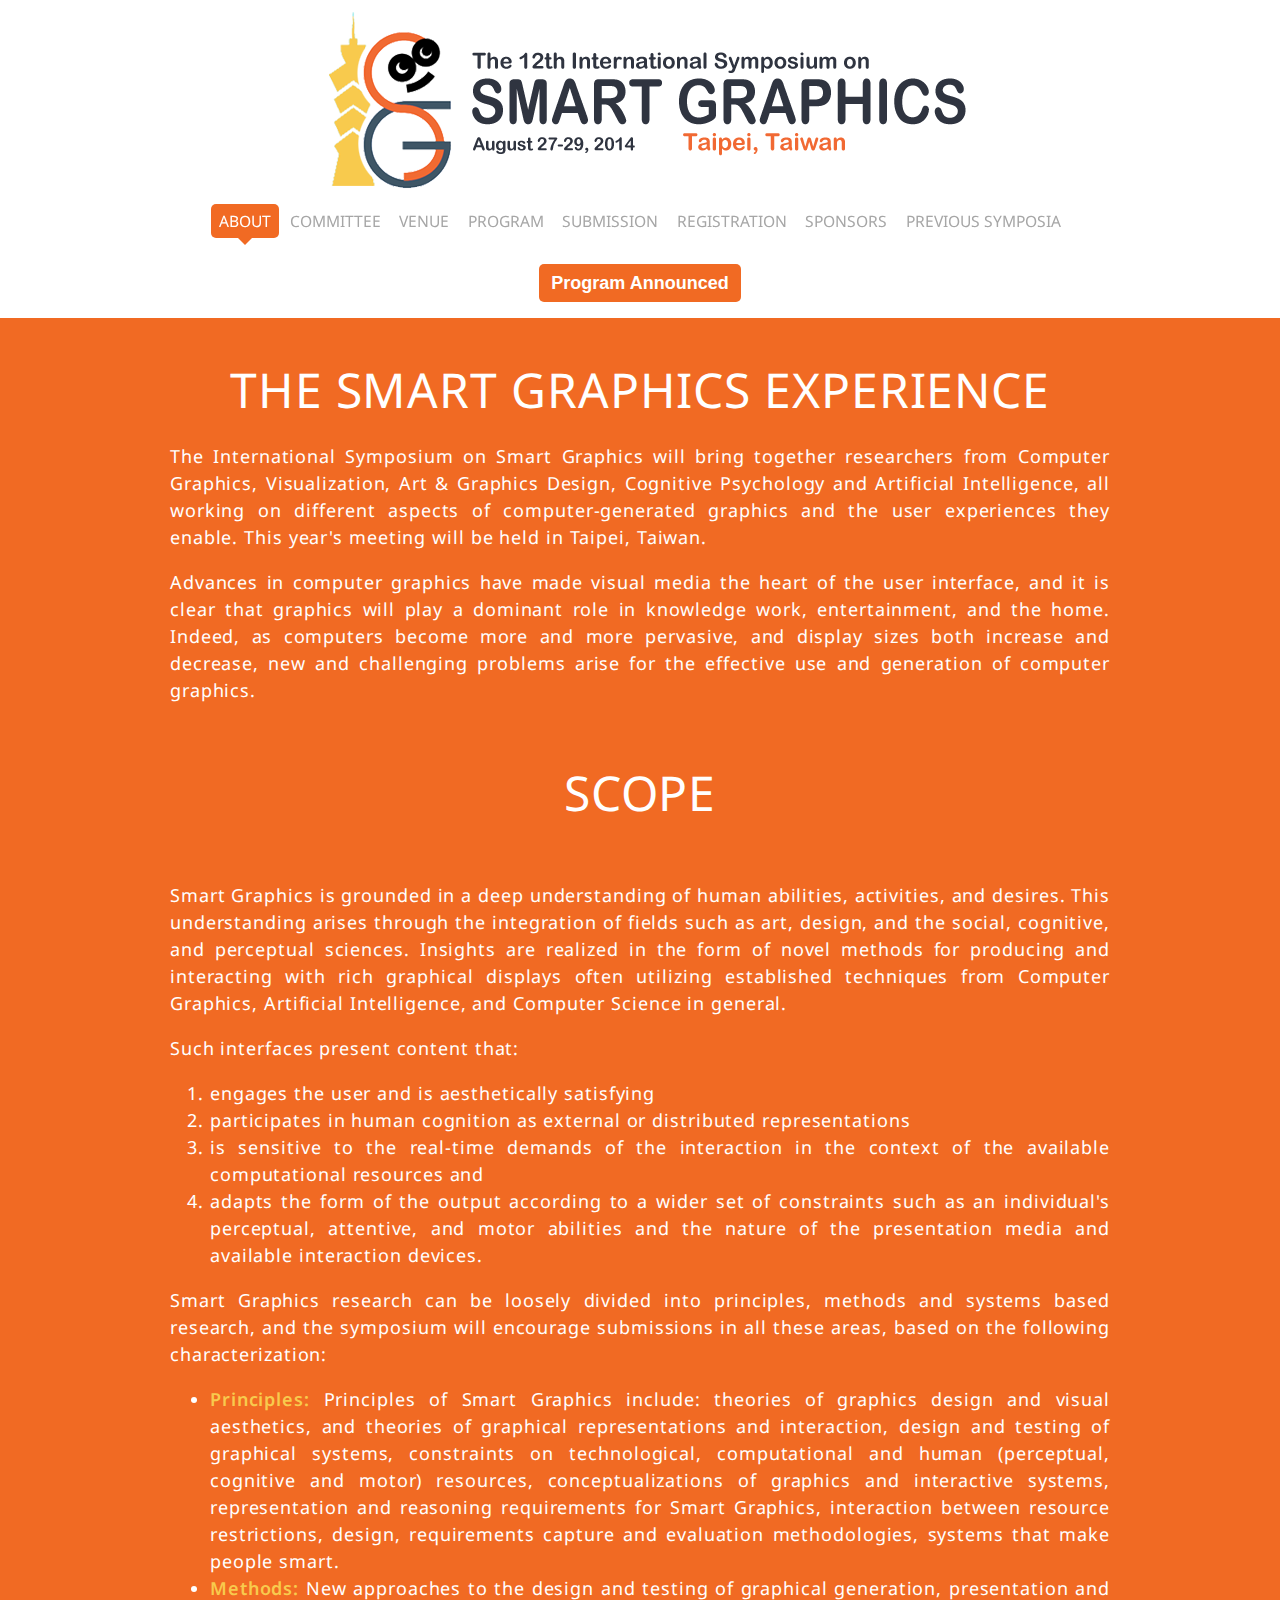
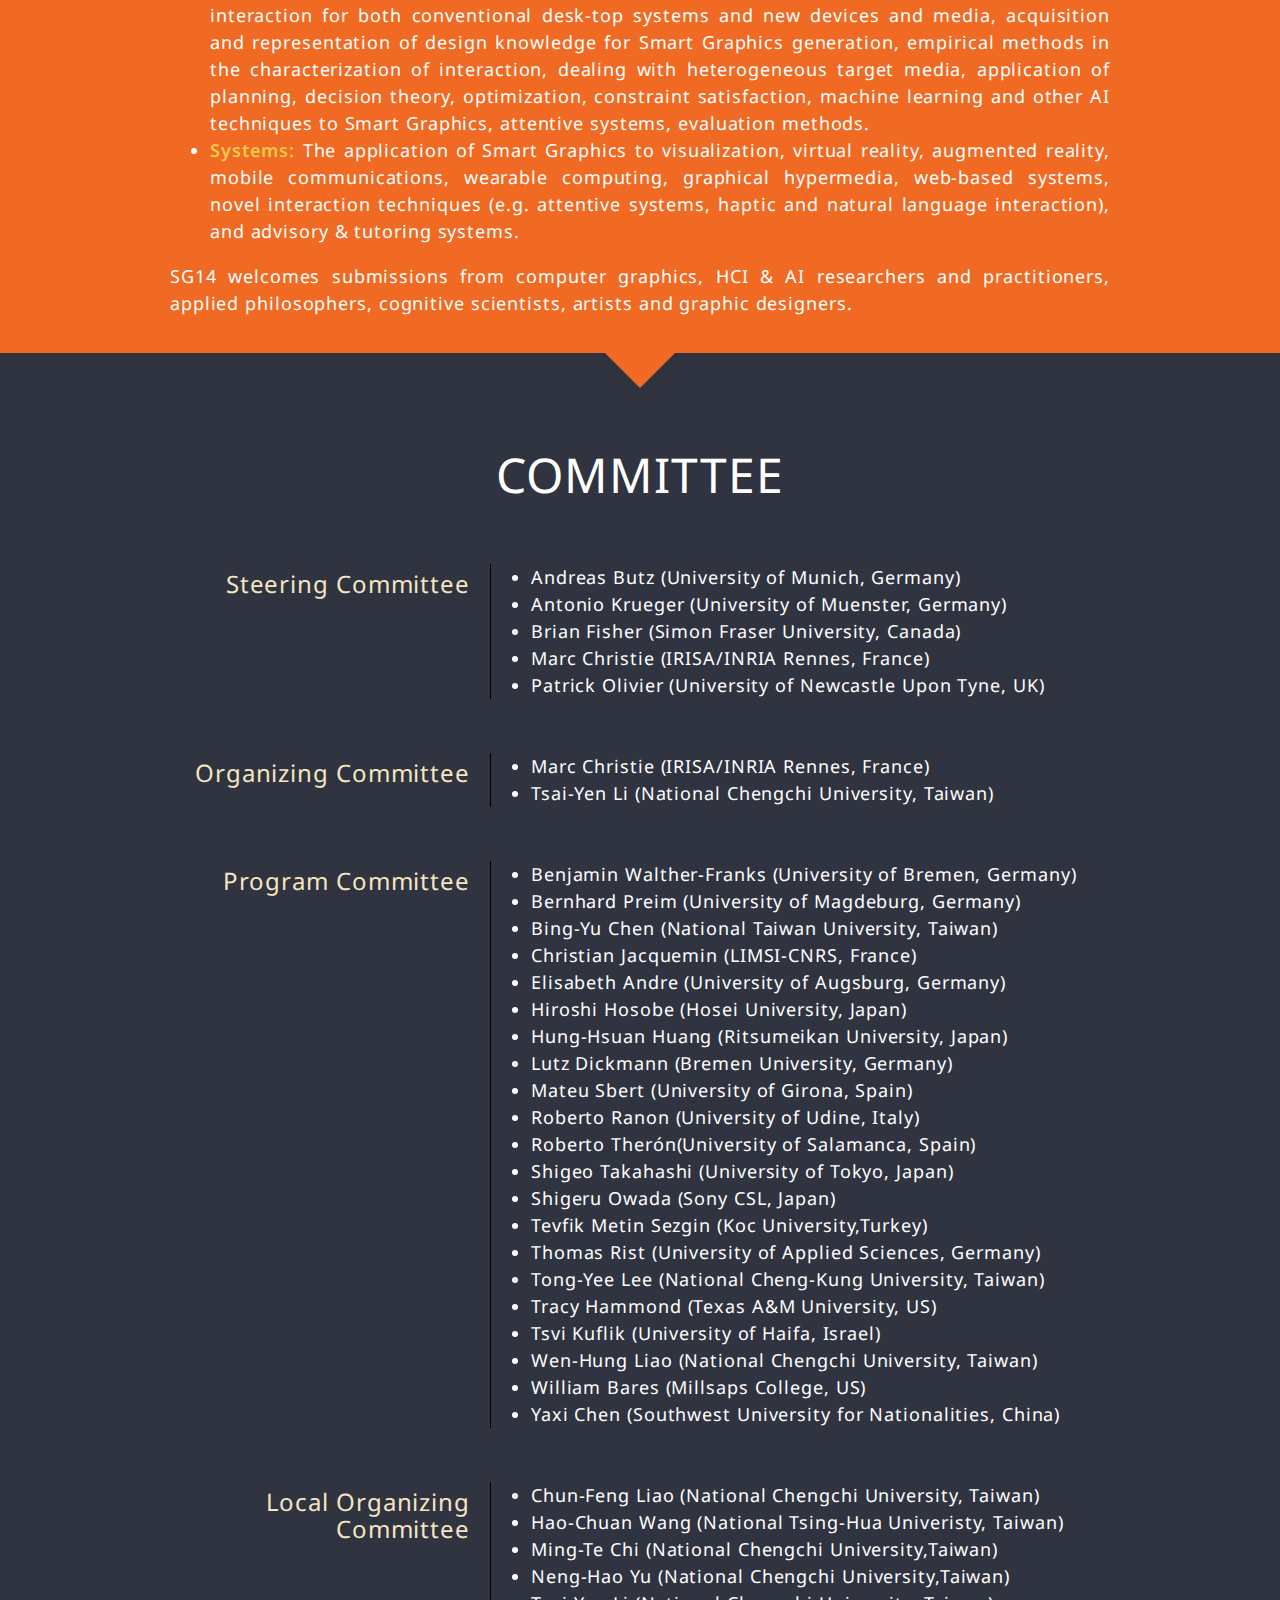
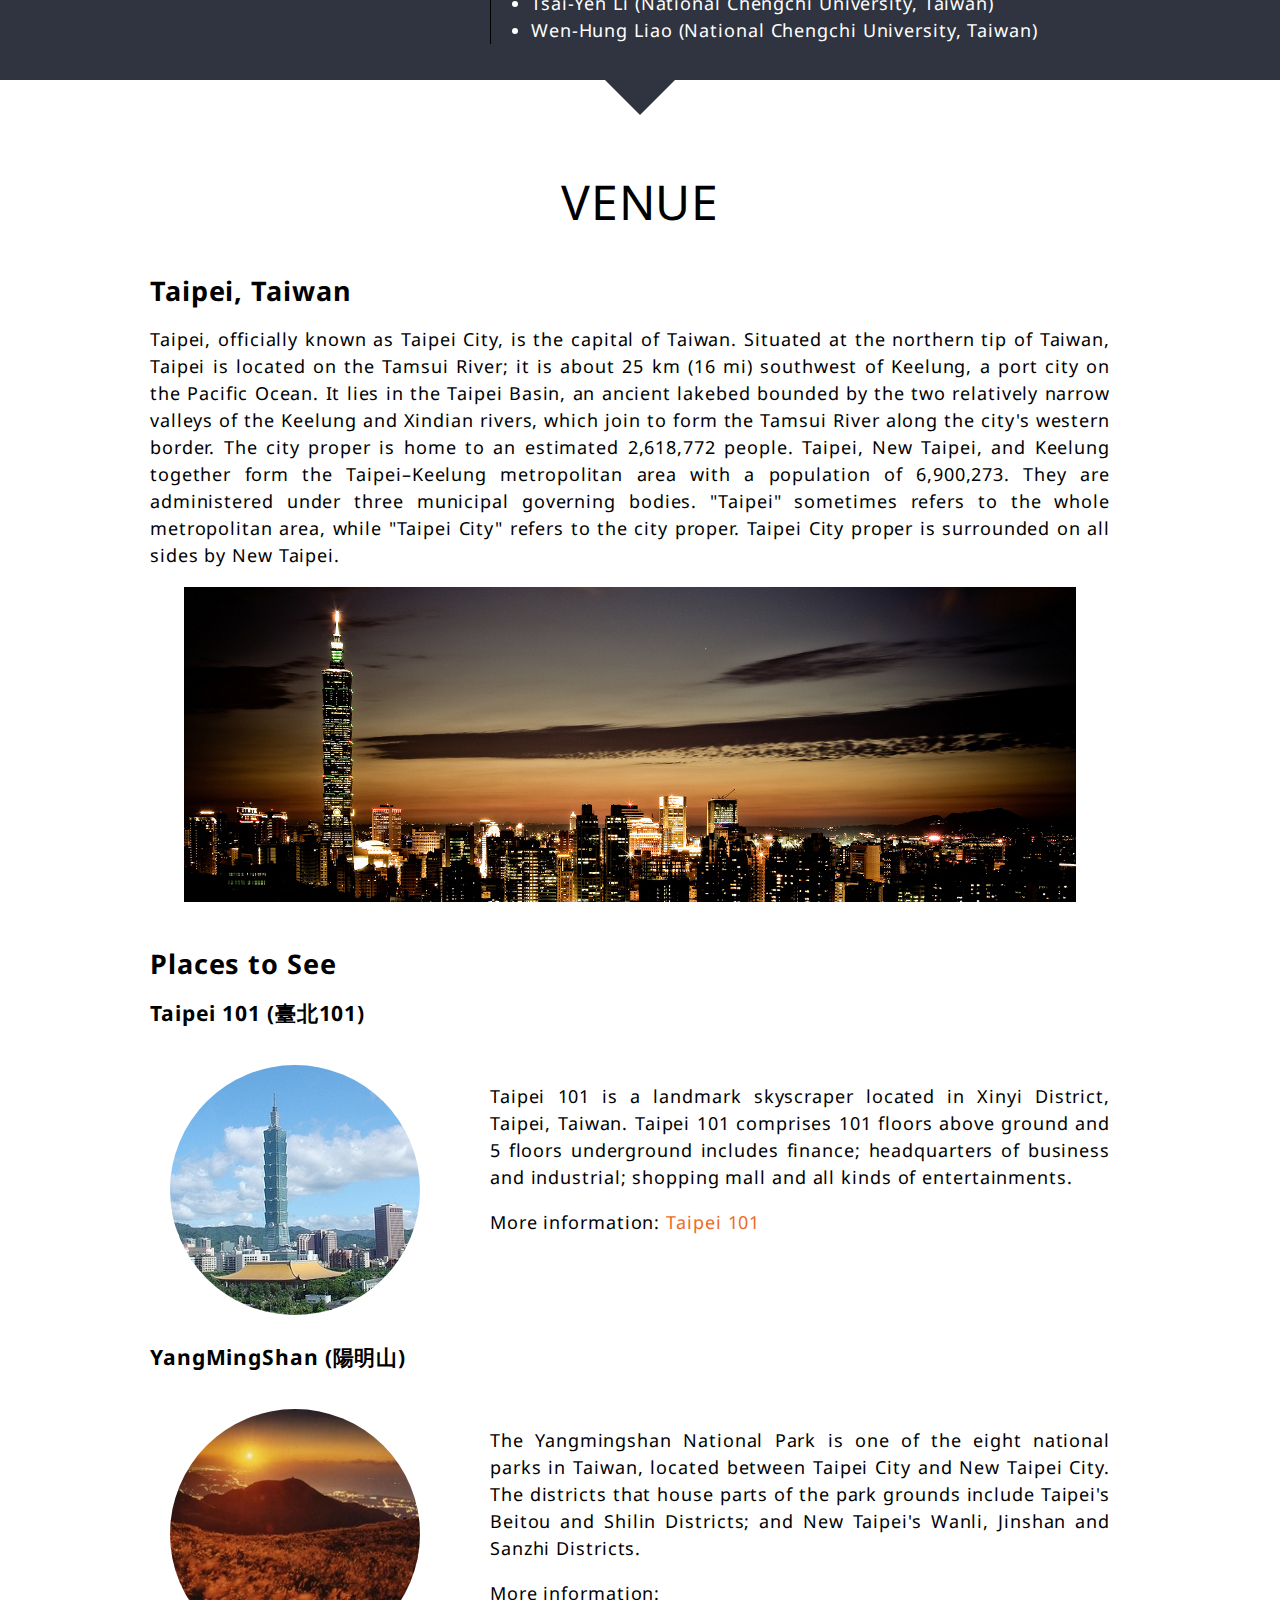
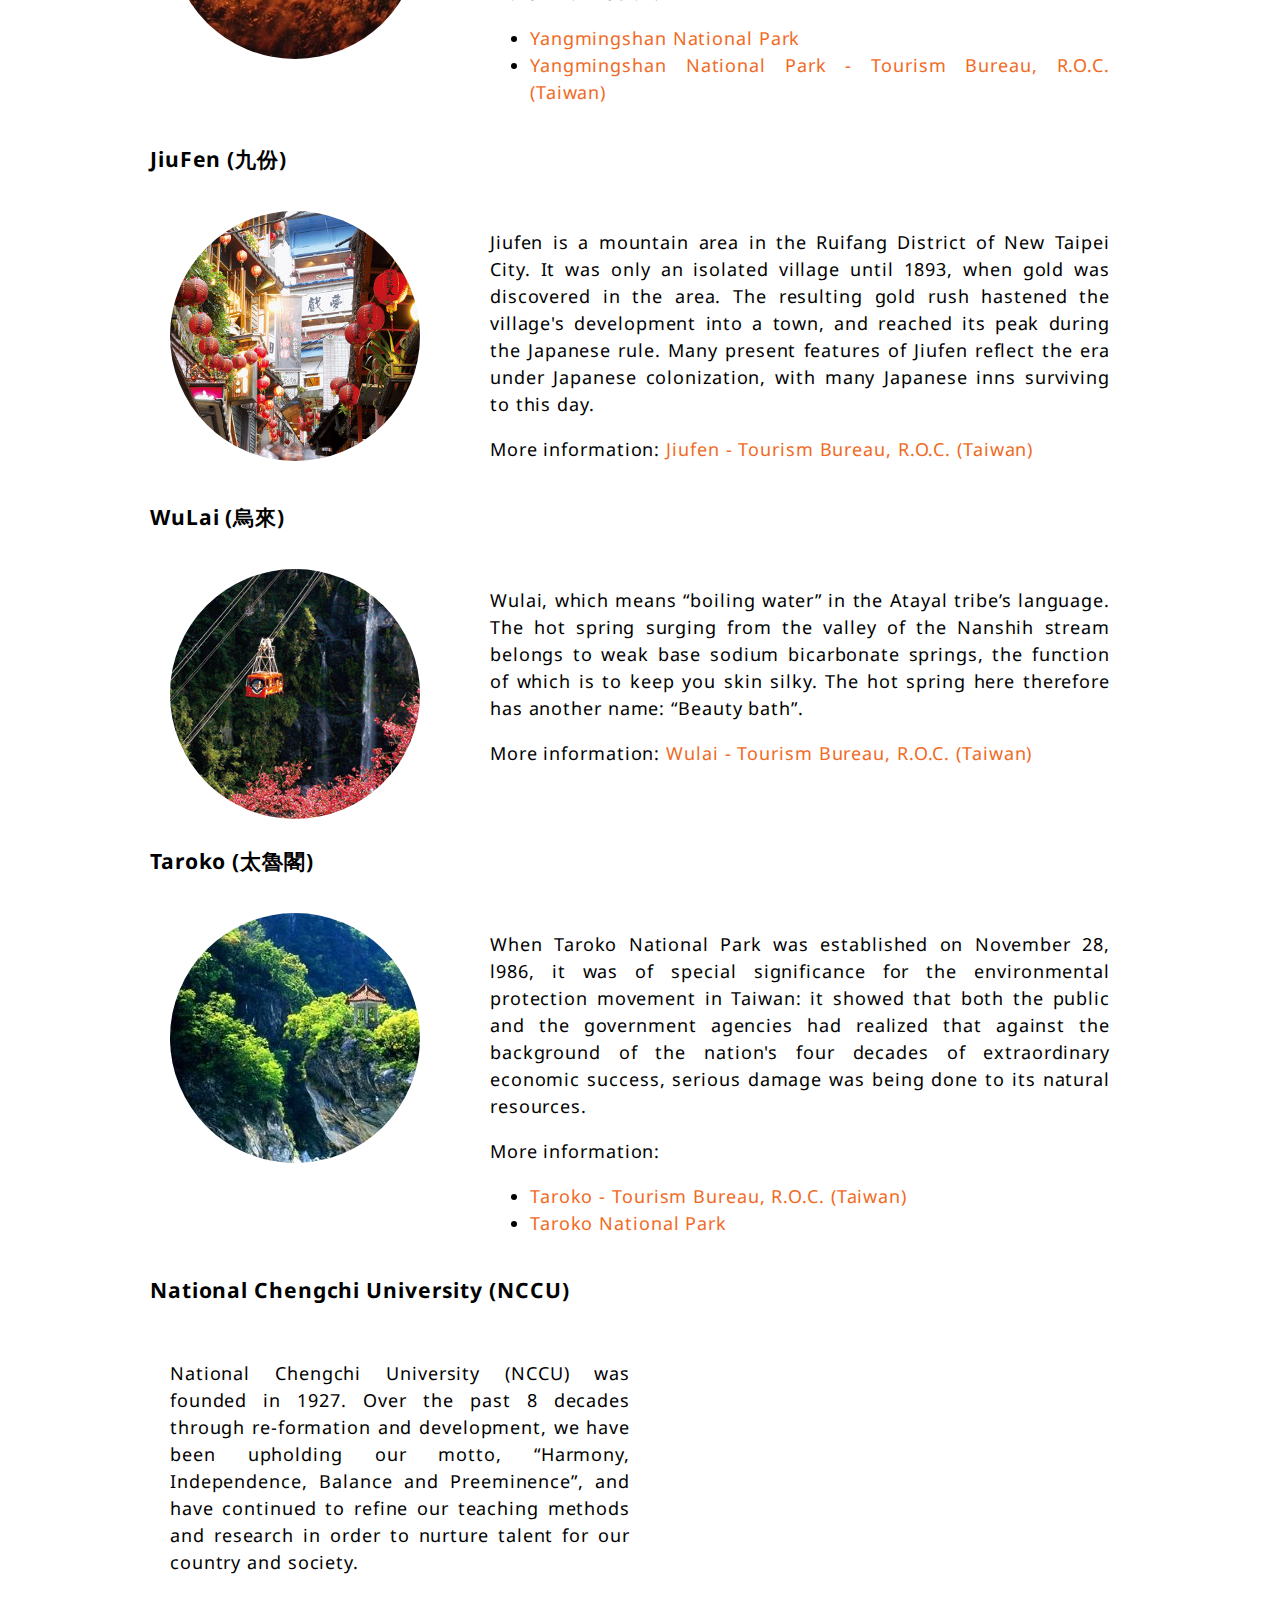
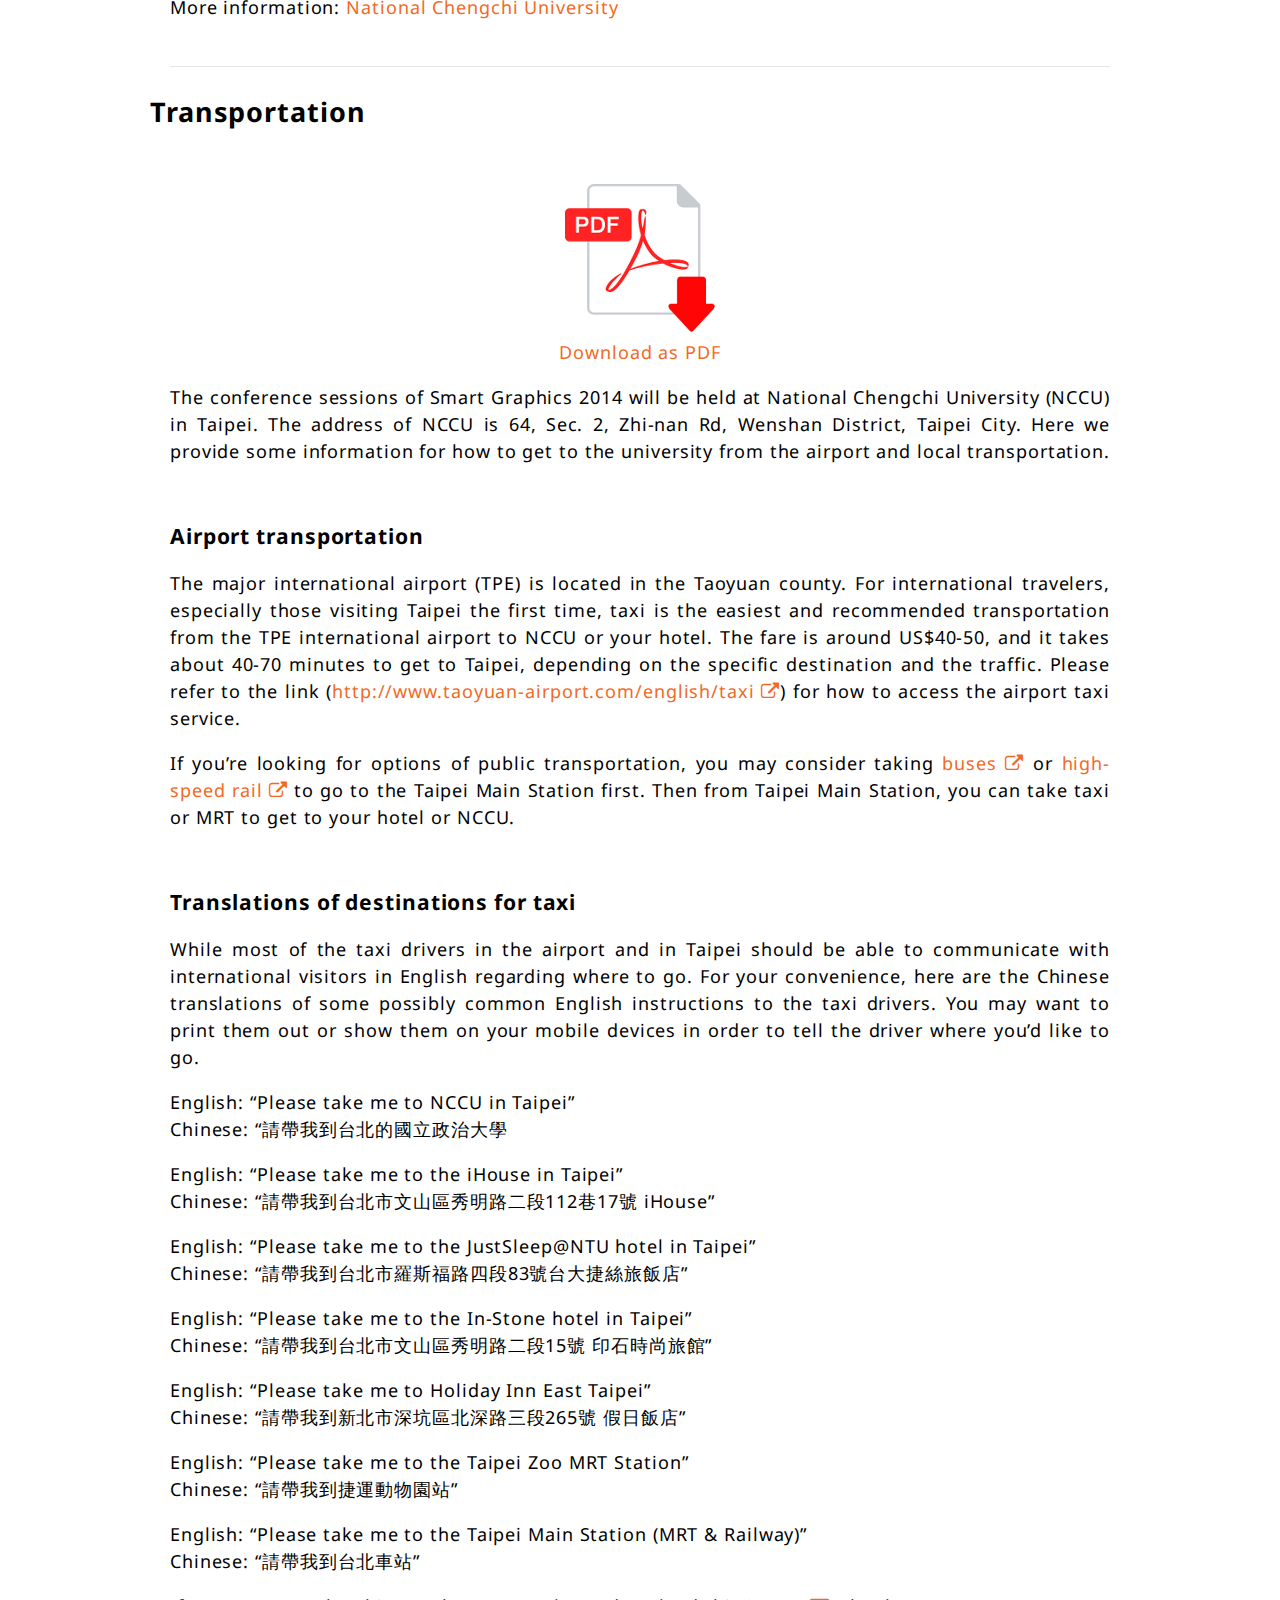
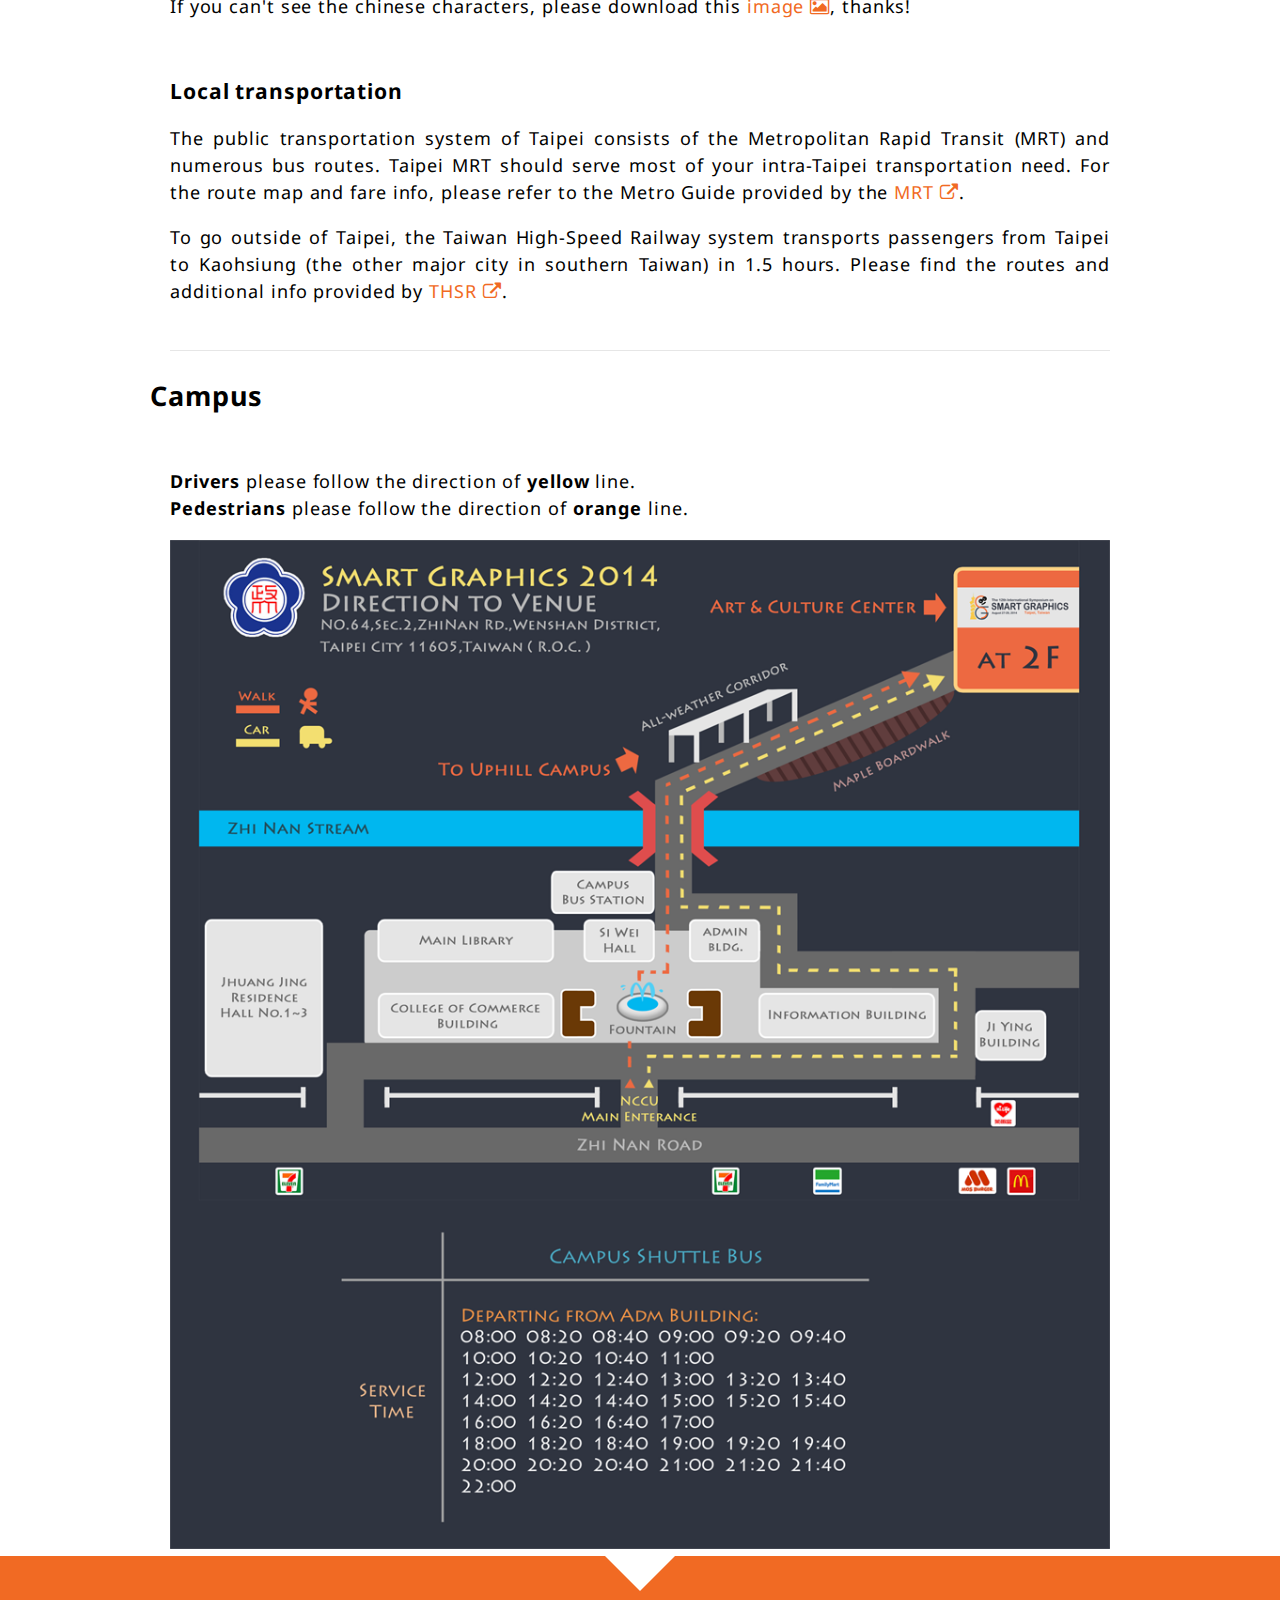
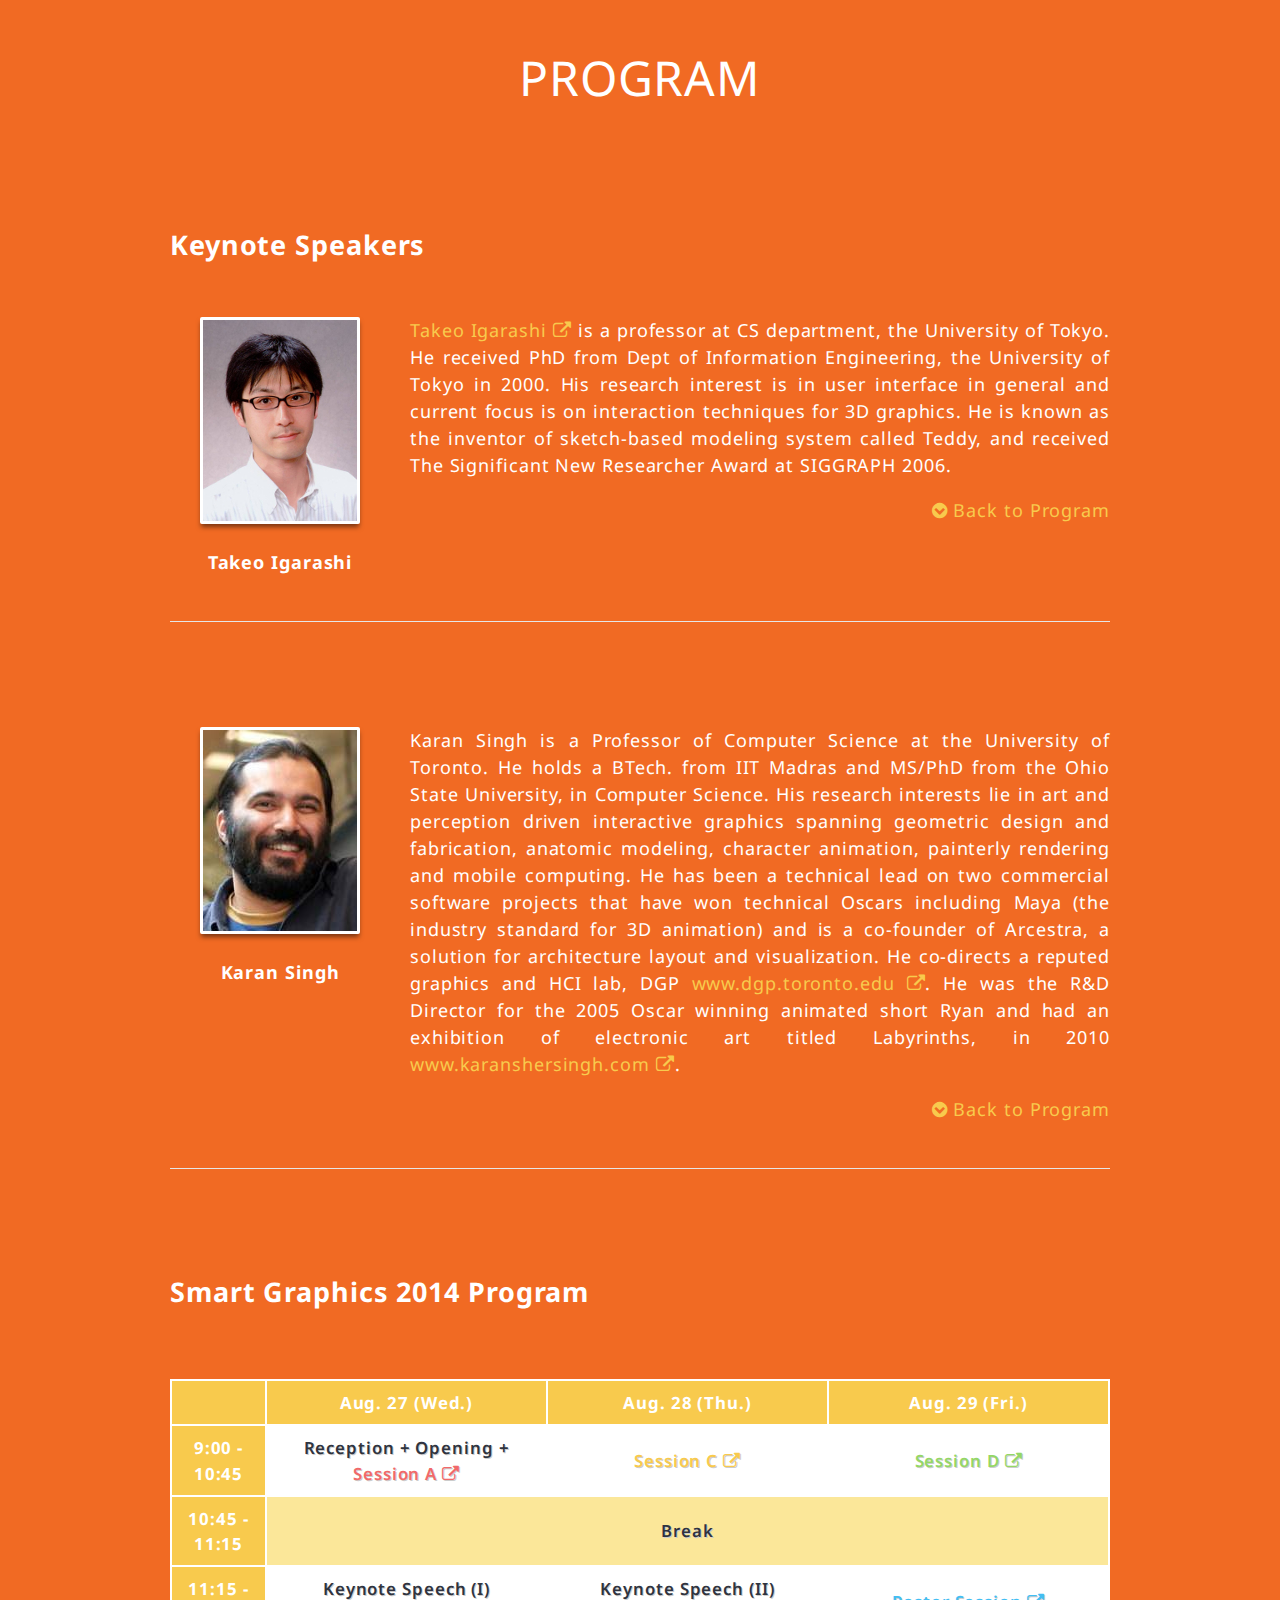
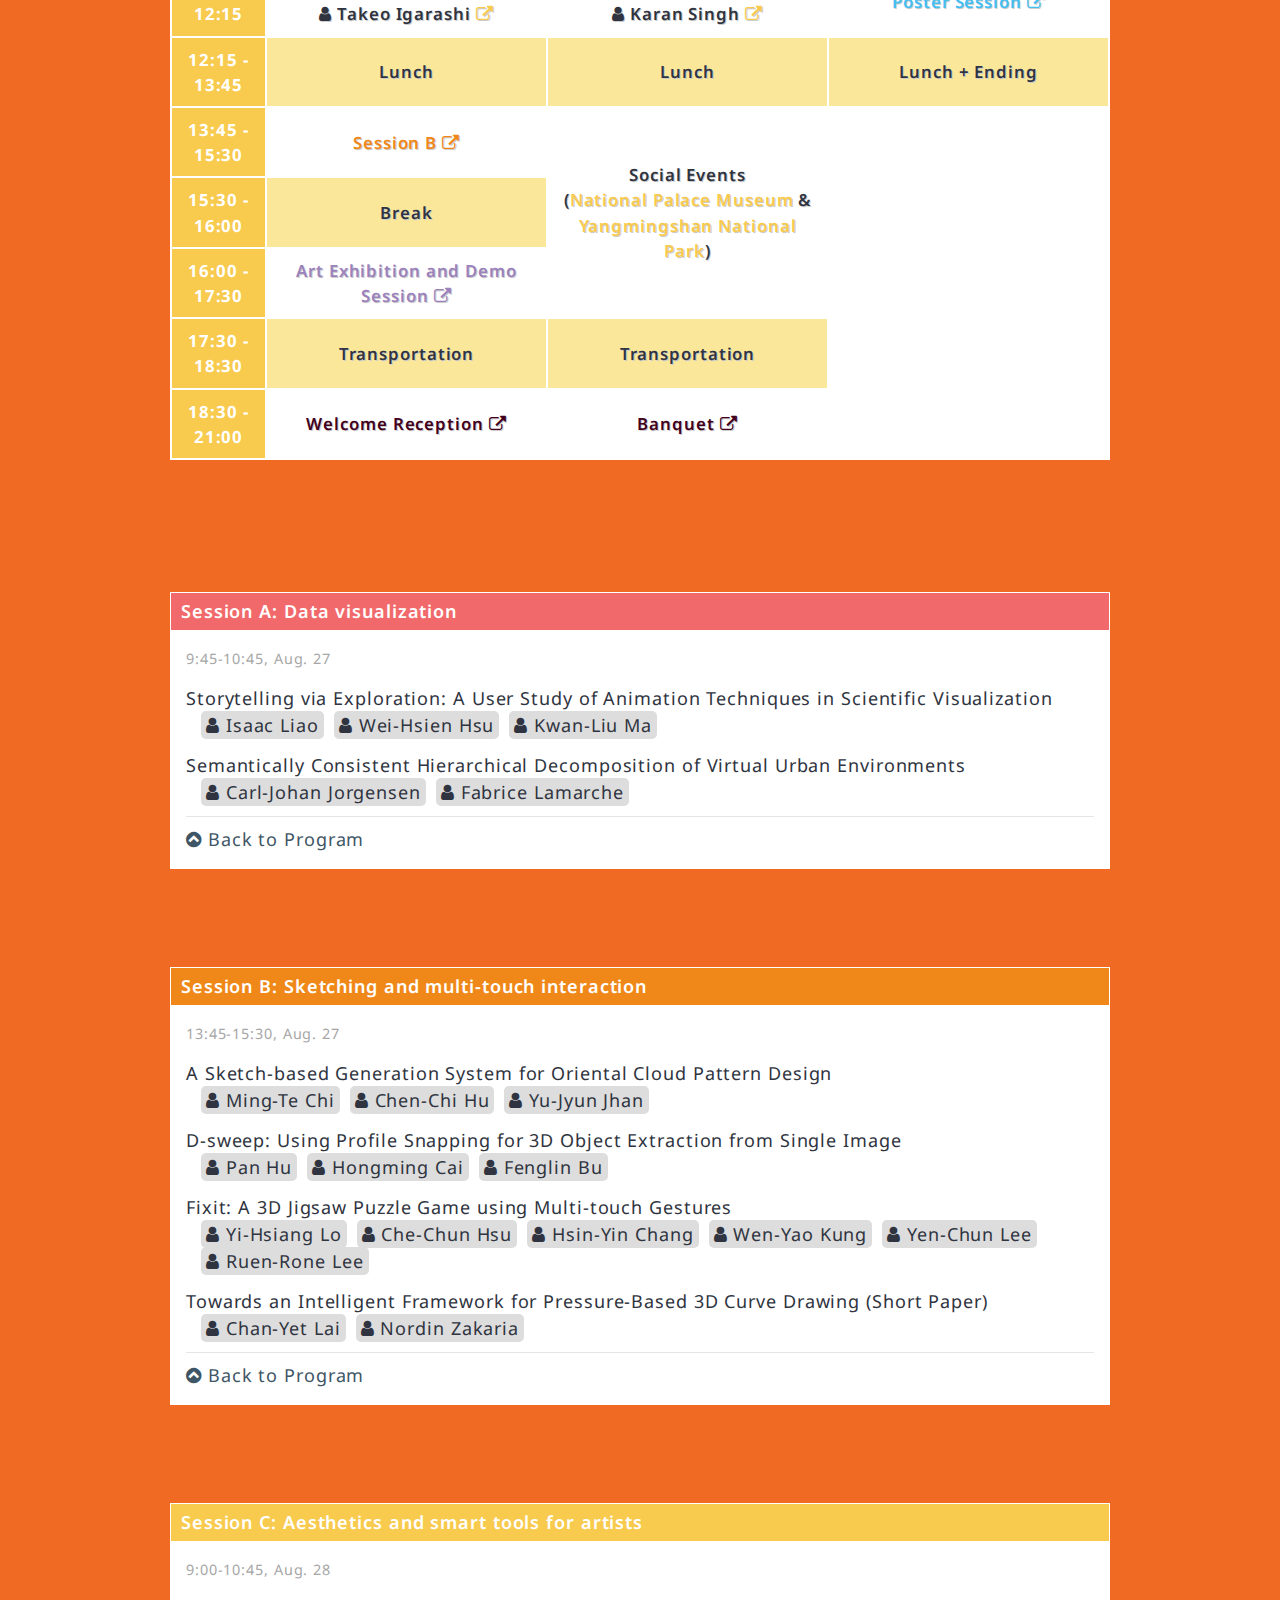
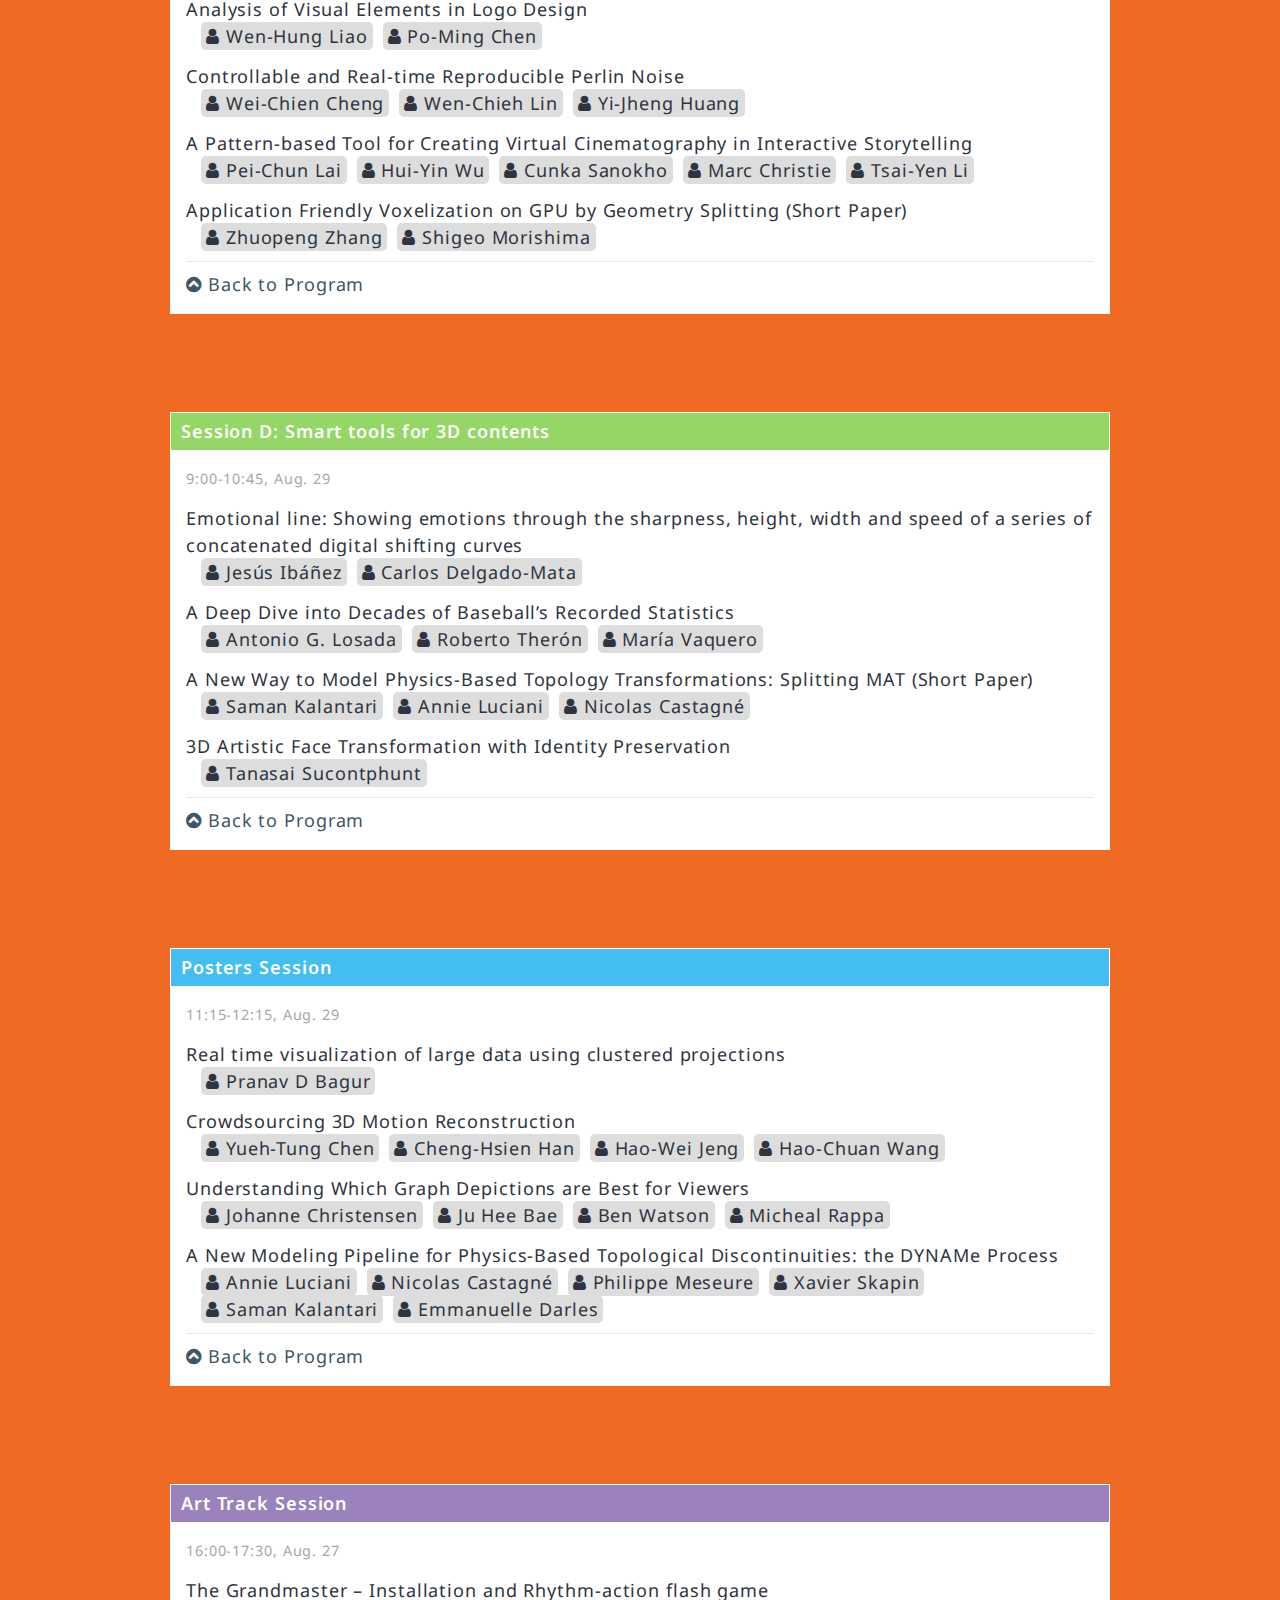
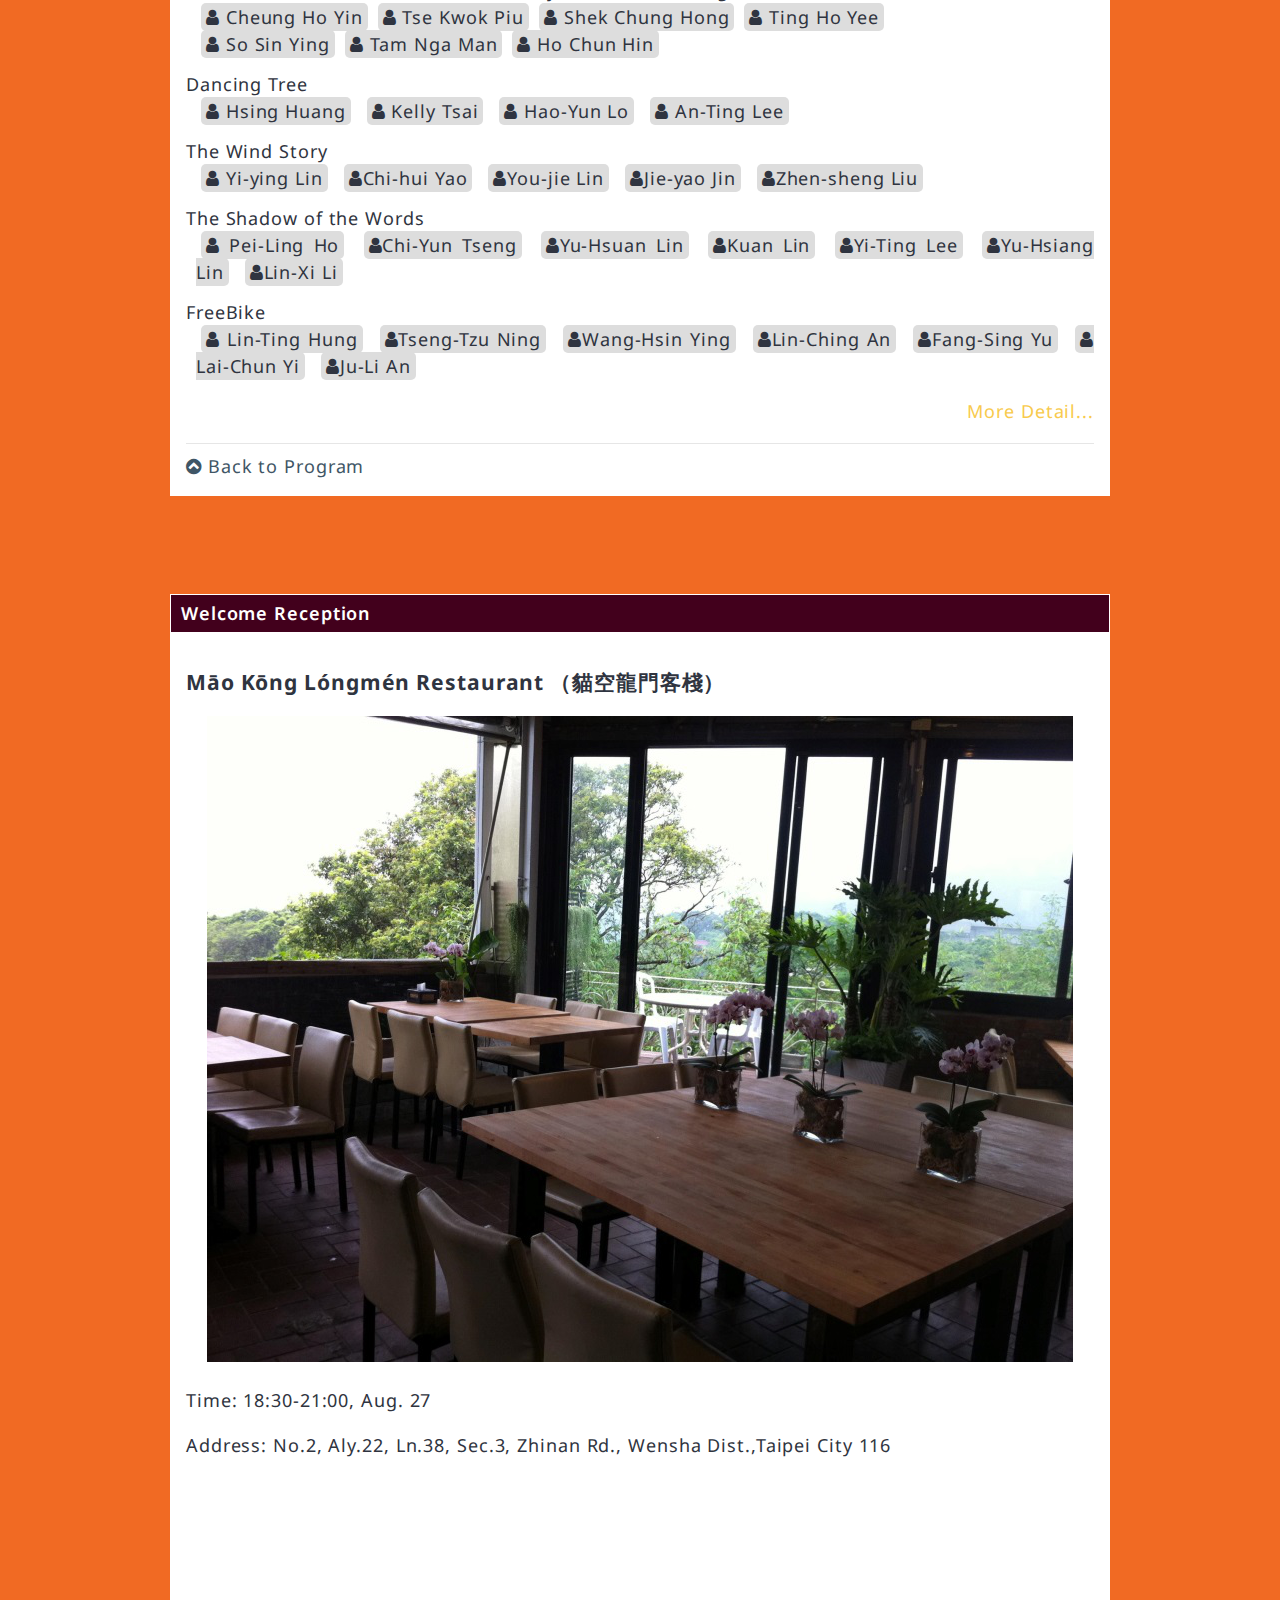
<file: index.html>
<!DOCTYPE html>
<!--[if lt IE 7]>      <html class="no-js lt-ie9 lt-ie8 lt-ie7"> <![endif]-->
<!--[if IE 7]>         <html class="no-js lt-ie9 lt-ie8"> <![endif]-->
<!--[if IE 8]>         <html class="no-js lt-ie9"> <![endif]-->
<!--[if gt IE 8]><!-->
<html class="no-js" xmlns="http://www.w3.org/1999/xhtml" xmlns:og="http://ogp.me/ns#" xmlns:fb="https://www.facebook.com/2008/fbml"> <!--<![endif]-->
    <head>
        <meta charset="utf-8" />
        <meta http-equiv="X-UA-Compatible" content="IE=edge,chrome=1" />
        <title>Smart Graphics 2014</title>
        <meta name="description" content="The 12th International Symposium on Smart Graphics (SG '12), Auguest 27--29, Taipei, Taiwan" />
        <meta property="og:title" content="Smart Graphics 2014"/>
        <meta property="og:type" content="website"/>
        <meta property="og:url" content="http://www.smartgraphics.org/sg14/"/>
        <meta property="og:image" content="images/banner_logo.png"/>
        <meta property="og:site_name" content="Smart Graphics 2014"/>
        <meta property="og:description" content="The 12th International Symposium on Smart Graphics (SG '12), Auguest 27--29, Taipei, Taiwan"/>

        <meta name="viewport" content="width=device-width, initial-scale=1, maximum-scale=1.0" />

        <link rel="stylesheet" href="stylesheets/normalize.min.css" />
        <link rel="stylesheet" href="stylesheets/icon_font.css" />
        <link rel="stylesheet" href="stylesheets/main.css" />
        <link rel="stylesheet" href="stylesheets/responsive-tables.css" />
        <link rel="stylesheet" href="stylesheets/colorbox.css" />
        <link rel="shortcut icon" href="http://www.smartgraphics.org/sg09/pictures/favicon.ico" type="image/x-icon" />
        <!-- Link Font Awesome CSS style file-->
        <link href="//netdna.bootstrapcdn.com/font-awesome/4.0.3/css/font-awesome.css" rel="stylesheet"/>
        <script src="javascripts/vendor/modernizr-2.6.2.min.js"></script>
    </head>
    <body>
        <!--[if lt IE 8]>
            <p class="chromeframe">We suggest <a href="http://browsehappy.com/">upgrade your browser</a> or <a href="http://www.google.com/chromeframe/?redirect=true">activate Google Chrome Frame</a> to improve your experience.</p>
        <![endif]-->

        <header role="header">
            <div class="container">
                <div class="row">
                    <div class="span12 mobile8">
                        <h1>Smart Graphics 2014</h1>
                        <nav id="main_menu" role="main_menu">
                            <header>
                                <h2><a href="#">Menu</a></h2>
                            </header>
                            <ul>
                                <li><a href="#about" class="active">About</a></li>
                                <li><a href="#committee">Committee</a></li>
                                <li><a href="#location">Venue</a></li>
                                <li><a href="#schedule">Program</a></li>
                                <li><a href="#submission">Submission</a></li>
                                <li><a href="#regist">Registration</a></li>
                                <li><a href="#sponsor">Sponsors</a></li>
                                <li><a href="http://www.smartgraphics.org/symposia.html">Previous Symposia</a></li>
                            </ul>
                        </nav>
                    </div>
                </div>
            </div>
        </header>
        <div id="main_frame">
            <section id="feedback">
                <div class="container">
                    <div class="row">
                        <div class="span12 moble8">
                            <header>
                                <h2>test</h2>
                            </header>
                            <p>
                                <a href="#schedule" class="button normal middle"><strong>Program Announced</strong></a>
                            </p>
                        </div>
                    </div>
                </div>
            </section>
            <article id="about" class="section_orange">
                <div class="container">
                    <div class="row">
                        <div class="span12 mobile8">
                            <header>
                                <h2>The Smart Graphics Experience</h2>
                            </header>
                            <p>
                                The International Symposium on Smart Graphics will bring together researchers from Computer Graphics, Visualization, Art & Graphics Design, Cognitive Psychology and Artificial Intelligence, all working on different aspects of computer-generated graphics and the user experiences they enable. This year's meeting will be held in Taipei, Taiwan.
                            </p>
                            <p>
                                Advances in computer graphics have made visual media the heart of the user interface, and it is clear that graphics will play a dominant role in knowledge work, entertainment, and the home. Indeed, as computers become more and more pervasive, and display sizes both increase and decrease, new and challenging problems arise for the effective use and generation of computer graphics.
                            </p>
                        </div>
                    </div>
                    <div class="row">
                        <div class="span12 mobile8">
                            <header>
                                <h2>Scope</h2>
                            </header>
                        </div>
                    </div>
                    <div class="row">
                        <div class="span12 mobile8">
                            <p>Smart Graphics is grounded in a deep understanding of human abilities, activities, and desires. This understanding arises through the integration of fields such as art, design, and the social, cognitive, and perceptual sciences. Insights are realized in the form of novel methods for producing and interacting with rich graphical displays often utilizing established techniques from Computer Graphics, Artificial Intelligence, and Computer Science in general.</p>
                            <p>Such interfaces present content that:</p>
                            <ol>
                                <li>engages the user and is aesthetically satisfying</li>
                                <li>participates in human cognition as external or distributed representations</li>
                                <li>is sensitive to the real-time demands of the interaction in the context of the available computational resources and</li>
                                <li>adapts the form of the output according to a wider set of constraints such as an individual's perceptual, attentive, and motor abilities and the nature of the presentation media and available interaction devices.</li>
                            </ol>
                            <p>Smart Graphics research can be loosely divided into principles, methods and systems based research, and the symposium will encourage submissions in all these areas, based on the following characterization:</p>
                            <ul>
                                <li><span style="font-weight: 600; color: #f8ca4d;">Principles:</span> Principles of Smart Graphics include: theories of graphics design and visual aesthetics, and theories of graphical representations and interaction, design and testing of graphical systems, constraints on technological, computational and human (perceptual, cognitive and motor) resources, conceptualizations of graphics and interactive systems, representation and reasoning requirements for Smart Graphics, interaction between resource restrictions, design, requirements capture and evaluation methodologies, systems that make people smart.</li>
                                <li><span style="font-weight: 600; color: #f8ca4d;">Methods:</span> New approaches to the design and testing of graphical generation, presentation and interaction for both conventional desk-top systems and new devices and media, acquisition and representation of design knowledge for Smart Graphics generation, empirical methods in the characterization of interaction, dealing with heterogeneous target media, application of planning, decision theory, optimization, constraint satisfaction, machine learning and other AI techniques to Smart Graphics, attentive systems, evaluation methods.</li>
                                <li><span style="font-weight: 600; color: #f8ca4d;">Systems:</span> The application of Smart Graphics to visualization, virtual reality, augmented reality, mobile communications, wearable computing, graphical hypermedia, web-based systems, novel interaction techniques (e.g. attentive systems, haptic and natural language interaction), and advisory & tutoring systems.</li>
                            </ul>
                            <p>SG14 welcomes submissions from computer graphics, HCI & AI researchers and practitioners, applied philosophers, cognitive scientists, artists and graphic designers. </p>
                        </div>
                    </div>
                </div>
            </article>
            <section id="committee" class="section_darkblue attach_arrow_orange">
                <div class="container">
                    <div class="row">
                        <div class="span12 mobile8">
                            <header>
                                <h2>Committee</h2>
                            </header>
                        </div>
                    </div>
                    <div class="row">
                        <div class="span4 mobile3">
                            <h3 style="text-align: right">Steering Committee</h3>
                        </div>
                        <div class="span8 mobile5">
                            <div style="border-left: #000 solid 1px">
                                <ul>
                                    <li>Andreas Butz (University of Munich, Germany)</li>
                                    <li>Antonio Krueger (University of Muenster, Germany)</li>
                                    <li>Brian Fisher (Simon Fraser University, Canada)</li>
                                    <li>Marc Christie (IRISA/INRIA Rennes, France)</li>
                                    <li>Patrick Olivier (University of Newcastle Upon Tyne, UK)</li>
                                </ul>
                            </div> 
                        </div>
                    </div>
                    <div class="row">
                        <div class="span4 mobile3">
                            <h3 style="text-align: right">Organizing Committee</h3>
                        </div>
                        <div class="span8 mobile5">
                            <div style="border-left: #000 solid 1px">
                                <ul>
                                    <li>Marc Christie (IRISA/INRIA Rennes, France)</li>
                                    <li>Tsai-Yen Li (National Chengchi University, Taiwan)</li>
                                </ul>
                            </div> 
                        </div>
                    </div>
                    <div class="row">
                        <div class="span4 mobile3">
                            <h3 style="text-align: right">Program Committee</h3>
                        </div>
                        <div class="span8 mobile5">
                            <div style="border-left: #000 solid 1px">
                                <ul>
                                    <li>Benjamin Walther-Franks (University of Bremen, Germany)</li>
                                    <li>Bernhard Preim (University of Magdeburg, Germany)</li>
                                    <li>Bing-Yu Chen (National Taiwan University, Taiwan)</li>
                                    <li>Christian Jacquemin (LIMSI-CNRS, France)</li>
                                    <li>Elisabeth Andre (University of Augsburg, Germany)</li>
                                    <li>Hiroshi Hosobe (Hosei University, Japan)</li>
                                    <li>Hung-Hsuan Huang (Ritsumeikan University, Japan)</li>
                                    <li>Lutz Dickmann (Bremen University, Germany)</li>
                                    <li>Mateu Sbert (University of Girona, Spain)</li>
                                    <li>Roberto Ranon (University of Udine, Italy)</li>
                                    <li>Roberto Therón(University of Salamanca, Spain)</li>
                                    <li>Shigeo Takahashi (University of Tokyo, Japan)</li>
                                    <li>Shigeru Owada (Sony CSL, Japan)</li>
                                    <li>Tevfik Metin Sezgin (Koc University,Turkey)</li>
                                    <li>Thomas Rist (University of Applied Sciences, Germany)</li>
                                    <li>Tong-Yee Lee (National Cheng-Kung University, Taiwan)</li>
                                    <li>Tracy Hammond (Texas A&M University, US)</li>
                                    <li>Tsvi Kuflik (University of Haifa, Israel) </li>
                                    <li>Wen-Hung Liao (National Chengchi University, Taiwan)</li>
                                    <li>William Bares (Millsaps College, US)</li>
                                    <li>Yaxi Chen (Southwest University for Nationalities, China)</li>
                                </ul>
                            </div> 
                        </div>
                    </div>
                    <div class="row">
                        <div class="span4 mobile3">
                            <h3 style="text-align: right">Local Organizing Committee</h3>
                        </div>
                        <div class="span8 mobile5">
                            <div style="border-left: #000 solid 1px">
                                <ul>
                                    <li>Chun-Feng Liao (National Chengchi University, Taiwan)</li>
                                    <li>Hao-Chuan Wang (National Tsing-Hua Univeristy, Taiwan)</li>
                                    <li>Ming-Te Chi (National Chengchi University,Taiwan)</li>
                                    <li>Neng-Hao Yu (National Chengchi University,Taiwan)</li>
                                    <li>Tsai-Yen Li (National Chengchi University, Taiwan)</li>
                                    <li>Wen-Hung Liao (National Chengchi University, Taiwan)</li>
                                </ul>
                            </div> 
                        </div>
                    </div>
                </div>
            </section>
            <section id="location" class="attach_arrow_darkblue">
                <div class="container">
                    <div class="row">
                        <div class="span12 mobile8">
                            <header>
                                <h2>Venue</h2>
                            </header>
                        </div>
                    </div>
                    <div class="row">
                        <h2>Taipei, Taiwan</h2>
                        <p>Taipei, officially known as Taipei City, is the capital of Taiwan. Situated at the northern tip of Taiwan, Taipei is located on the Tamsui River; it is about 25 km (16 mi) southwest of Keelung, a port city on the Pacific Ocean. It lies in the Taipei Basin, an ancient lakebed bounded by the two relatively narrow valleys of the Keelung and Xindian rivers, which join to form the Tamsui River along the city's western border. The city proper is home to an estimated 2,618,772 people. Taipei, New Taipei, and Keelung together form the Taipei–Keelung metropolitan area with a population of 6,900,273. They are administered under three municipal governing bodies. "Taipei" sometimes refers to the whole metropolitan area, while "Taipei City" refers to the city proper. Taipei City proper is surrounded on all sides by New Taipei.</p>
                        <p><center><img src="images/tp_city.jpg" ></center></p>
                    </div>
                    <div class="row">
                        <h2>Places to See</h2>
                        <h3>Taipei 101 (臺北101)</h3>
                        <div class="span4 mobile3">
                            <img class="smallshow" src="images/tp101.jpg">
                        </div>
                        <div class="span8 mobile5">
                            <p>Taipei 101 is a landmark skyscraper located in Xinyi District, Taipei, Taiwan. Taipei 101 comprises 101 floors above ground and 5 floors underground includes finance; headquarters of business and industrial; shopping mall and all kinds of entertainments.</p>
                            <p>More information: <a href="http://www.taipei-101.com.tw/en/index.aspx" target="_blank">Taipei 101</a> </p>
                        </div>
                    </div>
                    <div class="row">
                        <h3>YangMingShan (陽明山)</h3>
                        <div class="span4 mobile3">
                            <img class="smallshow" src="images/yangmin.jpg">
                        </div>
                        <div class="span8 mobile5">
                            <p>The Yangmingshan National Park is one of the eight national parks in Taiwan, located between Taipei City and New Taipei City. The districts that house parts of the park grounds include Taipei's Beitou and Shilin Districts; and New Taipei's Wanli, Jinshan and Sanzhi Districts.</p>
                            <p>More information:</p>
                            <ul>
                                <li><a href="http://english.ymsnp.gov.tw/index.php?option=com_content&view=featured&gp=0&Itemid=104" target="_blank">Yangmingshan National Park</a></li>
                                <li><a href="http://eng.taiwan.net.tw/m1.aspx?sNo=0002090&id=R139" target="_blank">Yangmingshan National Park - Tourism Bureau, R.O.C. (Taiwan)</a></li>
                            </ul>
                        </div>
                    </div>
                    <div class="row">
                        <h3>JiuFen (九份)</h3>
                        <div class="span4 mobile3">
                            <img class="smallshow" src="images/jiufen.jpg">
                        </div>
                        <div class="span8 mobile5">
                            <p>Jiufen is a mountain area in the Ruifang District of New Taipei City. It was only an isolated village until 1893, when gold was discovered in the area. The resulting gold rush hastened the village's development into a town, and reached its peak during the Japanese rule. Many present features of Jiufen reflect the era under Japanese colonization, with many Japanese inns surviving to this day.</p>
                            <p>More information: <a href="http://eng.taiwan.net.tw/m1.aspx?sNo=0017973&id=290&jid=71" target="_blank">Jiufen - Tourism Bureau, R.O.C. (Taiwan)</a> </p>
                        </div>
                    </div>
                    <div class="row">
                        <h3>WuLai (烏來)</h3>
                        <div class="span4 mobile3">
                            <img class="smallshow" src="images/wulai.jpg">
                        </div>
                        <div class="span8 mobile5">
                            <p>Wulai, which means “boiling water” in the Atayal tribe’s language. The hot spring surging from the valley of the Nanshih stream belongs to weak base sodium bicarbonate springs, the function of which is to keep you skin silky. The hot spring here therefore has another name: “Beauty bath”.</p>
                            <p>More information: <a href="http://eng.taiwan.net.tw/m1.aspx?sNo=0017973&id=166&jid=64" target="_blank">Wulai - Tourism Bureau, R.O.C. (Taiwan)</a> </p>
                        </div>
                    </div>
                    <div class="row">
                        <h3>Taroko (太魯閣)</h3>
                        <div class="span4 mobile3">
                            <img class="smallshow" src="images/taroko.jpg">
                        </div>
                        <div class="span8 mobile5">
                            <p>When Taroko National Park was established on November 28, l986, it was of special significance for the environmental protection movement in Taiwan: it showed that both the public and the government agencies had realized that against the background of the nation's four decades of extraordinary economic success, serious damage was being done to its natural resources.</p>
                            <p>More information:</p>
                            <ul>
                                <li><a href="http://eng.taiwan.net.tw/m1.aspx?sNo=0017973&id=R43" target="_blank">Taroko - Tourism Bureau, R.O.C. (Taiwan)</a></li>
                                <li><a href="http://www.taroko.gov.tw/English/" target="_blank">Taroko National Park</a></li>
                            </ul>
                        </div>
                    </div>
                    <div class="row">
                        <h3>National Chengchi University (NCCU)</h3>
                        <div class="span6 mobile4">
                            <p>National Chengchi University (NCCU) was founded in 1927. Over the past 8 decades through re-formation and development, we have been upholding our motto, “Harmony, Independence, Balance and Preeminence”, and have continued to refine our teaching methods and research in order to nurture talent for our country and society.</p>
                            <p>More information: <a href="http://www.nccu.edu.tw/?locale=en" target="_blank">National Chengchi University</a></p>

                        </div>
                        <div class="span6 mobile4">
                            <p>
                                <iframe width="450" height="253" src="//www.youtube.com/embed/4GDrx1kc_zA" frameborder="0" allowfullscreen></iframe>
                            </p>
                        </div>
                    </div>
                    <div id="map_canvas"></div>
                    <div class="row">
                        <div class="span12 mobile8">
                            <hr>
                        </div>
                    </div>
                    <div class="row">
                        <h2>Transportation</h2>
                    </div>
                    <div class="row">
                        <div class="span12 mobile8">
                            <p style="text-align:center"><a href="files/sg2014_Transportation.pdf" target="_blank"><img src="images/pdf_downlaod.png"><br />
                                        Download as PDF</a></p> 
                            <p>The conference sessions of Smart Graphics 2014 will be held at National Chengchi University (NCCU) in Taipei. The address of NCCU is 64, Sec. 2, Zhi-nan Rd, Wenshan District, Taipei City.  Here we provide some information for how to get to the university from the airport and local transportation.</p>
                        </div>
                        <div class="span12 mobile8">
                            <h3>Airport transportation</h3>
                            <p>The major international airport (TPE) is located in the Taoyuan county. For international travelers, especially those visiting Taipei the first time, taxi is the easiest and recommended transportation from the TPE international airport to NCCU or your hotel. The fare is around US$40-50, and it takes about 40-70 minutes to get to Taipei, depending on the specific destination and the traffic. Please refer to the link (<a href="http://www.taoyuan-airport.com/english/taxi" target="_blank">http://www.taoyuan-airport.com/english/taxi <i class="fa fa-external-link"></i></a>) for how to access the airport taxi service.</p>
                            <p>If you’re looking for options of public transportation, you may consider taking <a href="http://www.taoyuan-airport.com/english/Buses/" target="_blank">buses <i class="fa fa-external-link"></i></a> or <a href="http://www.taoyuan-airport.com/english/hight-speed-rail" target="_blank">high-speed rail <i class="fa fa-external-link"></i></a> to go  to the Taipei Main Station first. Then from Taipei Main Station, you can take taxi or MRT to get to your hotel or NCCU.</p>
                        </div>
                        <div class="span12 mobile8">
                            <h3>Translations of destinations for taxi</h3>
                            <p>While most of the taxi drivers in the airport and in Taipei should be able to communicate with international visitors in English regarding where to go. For your convenience, here are the Chinese translations of some possibly common English instructions to the taxi drivers. You may want to print them out or show them on your mobile devices in order to tell the driver where you’d like to go.</p>
                            <p>English: “Please take me to NCCU in Taipei”<br>
                                    Chinese: “請帶我到台北的國立政治大學</p>
                            <p>English: “Please take me to the iHouse in Taipei”<br>
                                    Chinese: “請帶我到台北市文山區秀明路二段112巷17號 iHouse”</p>
                            <p>English: “Please take me to the JustSleep@NTU hotel in Taipei”<br>
                                    Chinese: “請帶我到台北市羅斯福路四段83號台大捷絲旅飯店”</p>
                            <p>English: “Please take me to the In-Stone hotel in Taipei”<br>
                                    Chinese: “請帶我到台北市文山區秀明路二段15號 印石時尚旅館”</p>
                            <p>English: “Please take me to Holiday Inn East Taipei”<br>
                                    Chinese: “請帶我到新北市深坑區北深路三段265號 假日飯店”</p>
                            <p>English: “Please take me to the Taipei Zoo MRT Station”<br>
                                    Chinese: “請帶我到捷運動物園站”</p>
                            <p>English: “Please take me to the Taipei Main Station (MRT & Railway)”<br>
                                    Chinese: “請帶我到台北車站”</p>
                            <p>If you can't see the chinese characters, please download this <a href="files/sg2014_transportation.jpg" target="_blank">image <i class="fa fa-picture-o"></i></a>, thanks!</p>
                        </div>
                        <div class="span12 mobile8">
                            <h3>Local transportation</h3>
                            <p>The public transportation system of Taipei consists of the Metropolitan Rapid Transit (MRT) and numerous bus routes. Taipei MRT should serve most of your intra-Taipei transportation need. For the route map and fare info, please refer to the Metro Guide provided by the <a href="http://english.trtc.com.tw/np.asp?ctNode=49778&mp=122032" target="_blank">MRT <i class="fa fa-external-link"></i></a>.</p>
                            <p>To go outside of Taipei, the Taiwan High-Speed Railway system transports passengers from Taipei to Kaohsiung (the other major city in southern Taiwan) in 1.5 hours. Please find the routes and additional info provided by <a href="http://www5.thsrc.com.tw/en/" target="_blank">THSR <i class="fa fa-external-link"></i></a>.</p>
                        </div>
                    </div>
                    <div class="row">
                        <div class="span12 mobile8">
                            <hr>
                        </div>
                    </div>
                    <div class="row">
                        <h2>Campus</h2>
                    </div>
                    <div class="row">
                        <div class="span12 mobile8">
                            <p><b>Drivers</b> please follow the direction of <b>yellow</b> line.<br />
                                <b>Pedestrians</b> please follow the direction of <b>orange</b> line.</p>
                            <img src="images/campus_map.png" style="width: 100%;" />
                        </div>
                    </div>
                </div>
            </section>
            <section id="schedule" class="section_orange attach_arrow_white">
                <div class="container">
                    <div class="row">
                        <div class="span12 mobile8">
                            <header>
                                <h2>Program</h2>
                            </header>
                        </div>
                    </div>
                    <div id="ks1" class="row" style="padding-top: 60px;">
                        <div class="span12 mobile8">
                            <h2>Keynote Speakers</h2>    
                        </div>
                        <div class="span3 mobile2">
                            <p style="text-align: center;"><img class="avatar" src="images/takeo.jpg"></p><p style="text-align: center;"><strong>Takeo Igarashi</strong></p>
                        </div>
                        <div class="span9 mobile6">
                            <p><a href="http://www-ui.is.s.u-tokyo.ac.jp/~takeo/" target="_blank">Takeo Igarashi <i class="fa fa-external-link"></i></a> is a professor at CS department, the University of Tokyo.
                                He received PhD from Dept of Information Engineering, the University of Tokyo in 2000. His research interest is in user interface in general and current focus is on interaction techniques for 3D graphics. He is known as the inventor of sketch-based modeling system called Teddy, and received The Significant New Researcher Award at SIGGRAPH 2006.</p>
                            <p style="text-align: right"><a href="#program2014"><i class="fa fa-chevron-circle-down"></i> Back to Program</a></p>
                        </div>
                    </div>
                    <div class="row">
                        <div class="span12 mobile8">
                            <hr>
                        </div>
                    </div>
                    <div id="ks2" class="row" style="padding-top: 60px;">
                        <div class="span3 mobile2">
                            <p style="text-align: center;"><img class="avatar" src="images/kss.jpg"></p><p style="text-align: center;"><strong>Karan Singh</strong></p>
                        </div>
                        <div class="span9 mobile6">
                            <p>Karan Singh is a Professor of Computer Science at the University of Toronto. He holds a BTech. from IIT Madras and MS/PhD from the Ohio State University, in Computer Science. His research interests lie in art and perception driven interactive graphics spanning geometric design and fabrication, anatomic modeling, character animation, painterly rendering and mobile computing. He has been a technical lead on two commercial software projects that have won technical Oscars including Maya (the industry standard for 3D animation) and is a co-founder of Arcestra, a solution for architecture layout and visualization. He co-directs a reputed graphics and HCI lab, DGP <a href="http://www.dgp.toronto.edu/">www.dgp.toronto.edu <i class="fa fa-external-link"></i></a>. He was the R&D Director for the 2005 Oscar winning animated short Ryan and had an exhibition of electronic art titled Labyrinths, in 2010 <a href="http://www.karanshersingh.com/">www.karanshersingh.com <i class="fa fa-external-link"></i></a>.</p>
                            <p style="text-align: right"><a href="#program2014"><i class="fa fa-chevron-circle-down"></i> Back to Program</a></p>
                        </div>
                    </div>
                    <div class="row">
                        <div class="span12 mobile8">
                            <hr>
                        </div>
                    </div>
                    <div id="program2014" class="row" style="padding-top: 60px;">
                        <div class="span12 mobile8">
                            <h2>Smart Graphics 2014 Program</h2>
                        </div>
                        <div class="span12 mobile8">
                            <table id="schedule-table" class="responsivei">
                                <thead>
                                    <th style="width: 10%"></th>
                                    <th style="width: 30%">Aug. 27 (Wed.)</th>
                                    <th style="width: 30%">Aug. 28 (Thu.)</th>
                                    <th style="width: 30%">Aug. 29 (Fri.)</th>
                                </thead>
                                <tbody>
                                    <tr>
                                        <th> 9:00 -<br/>10:45</th>
                                        <td>Reception + Opening + <a class="tag-red" href="#session-a">Session A <i class="fa fa-external-link"></i></a></td>
                                        <td><a class="tag-yellow" href="#session-c">Session C <i class="fa fa-external-link"></i></a></td>
                                        <td><a class="tag-green" href="#session-d">Session D <i class="fa fa-external-link"></i></a></td>
                                    </tr>
                                    <tr>
                                        <th>10:45 -<br/>11:15</th>
                                        <td colspan="3">Break</td>
                                    </tr>
                                    <tr>
                                        <th>11:15 -<br/>12:15</th>
                                        <td>Keynote Speech (I)<br/><i class="fa fa-user"></i> Takeo Igarashi <a href="#ks1"><i class="fa fa-external-link"></i></a></td>
                                        <td>Keynote Speech (II)<br/><i class="fa fa-user"></i> Karan Singh <a href="#ks2"><i class="fa fa-external-link"></i></a></td>
                                        <td><a class="tag-blue" href="#session-pos">Poster Session <i class="fa fa-external-link"></i></a></td>
                                    </tr>
                                    <tr>
                                        <th>12:15 -<br/>13:45</th>
                                        <td>Lunch</td>
                                        <td>Lunch</td>
                                        <td>Lunch + Ending</td>
                                    </tr>
                                    <tr>
                                        <th>13:45 -<br/>15:30</th>
                                        <td><a class="tag-orange" href="#session-b">Session B <i class="fa fa-external-link"></i></a></td>
                                        <td rowspan="3">Social Events<br/>(<a href="http://www.npm.gov.tw/en/" target="_blank">National Palace Museum</a> & ‎<a href="http://english.ymsnp.gov.tw/index.php?option=com_content&view=featured&gp=0&Itemid=104" target="_blank">Yangmingshan National Park</a>)</td>
                                        <td rowspan="5"></td>
                                    </tr>
                                    <tr>
                                        <th>15:30 -<br/>16:00</th>
                                        <td>Break</td>
                                    </tr>
                                    <tr>
                                        <th>16:00 -<br/>17:30</th>
                                        <td><a class="tag-purple" href="#session-art">Art Exhibition and Demo Session <i class="fa fa-external-link"></i></a></td>
                                    </tr>
                                    <tr>
                                        <th>17:30 -<br/>18:30</th>
                                        <td>Transportation</td>
                                        <td>Transportation</td>
                                    </tr>
                                    <tr>
                                        <th>18:30 -<br/>21:00</th>
                                        <td><a class="dark-purple" href="#welcome">Welcome Reception <i class="fa fa-external-link"></i></a></td>
                                        <td><a class="dark-purple" href="#banquet">Banquet <i class="fa fa-external-link"></i></a></td>
                                    </tr>
                                </tbody>
                            </table>
                        </div>
                    </div>
                    <div id="session-a" class="row" style="padding-top: 80px;">
                        <div class="span12 mobile8">
                            <div class="session-card">
                                <div class="card-head tag-red">
                                    Session A: Data visualization
                                </div>
                                <div class="card-body">
                                    <div class="time">9:45-10:45, Aug. 27</div>
                                    <div class="topic">Storytelling via Exploration: A User Study of Animation Techniques in Scientific Visualization</div>
                                    <div class="author"><span><i class="fa fa-user"></i> Isaac Liao</span><span><i class="fa fa-user"></i> Wei-Hsien Hsu</span><span><i class="fa fa-user"></i> Kwan-Liu Ma</span></div>
                                    <div class="topic">Semantically Consistent Hierarchical Decomposition of Virtual Urban Environments</div>
                                    <div class="author"><span><i class="fa fa-user"></i> Carl-Johan Jorgensen</span><span><i class="fa fa-user"></i> Fabrice Lamarche</span></div>
                                    <hr/>
                                    <a href="#program2014" style="color: #3f5666;"><i class="fa fa-chevron-circle-up"></i> Back to Program</a>
                                </div>
                            </div>
                        </div>
                    </div>
                    <div id="session-b" class="row" style="padding-top: 80px;">
                        <div class="span12 mobile8">
                            <div class="session-card">
                                <div class="card-head tag-orange">
                                    Session B: Sketching and multi-touch interaction
                                </div>
                                <div class="card-body">
                                    <div class="time">13:45-15:30, Aug. 27</div>
                                    <div class="topic">A Sketch-based Generation System for Oriental Cloud Pattern Design</div>
                                    <div class="author"><span><i class="fa fa-user"></i> Ming-Te Chi</span><span><i class="fa fa-user"></i> Chen-Chi Hu</span><span><i class="fa fa-user"></i> Yu-Jyun Jhan</span></div>
                                    <div class="topic">D-sweep: Using Profile Snapping for 3D Object Extraction from Single Image</div>
                                    <div class="author"><span><i class="fa fa-user"></i> Pan Hu</span><span><i class="fa fa-user"></i> Hongming Cai</span><span><i class="fa fa-user"></i> Fenglin Bu</span></div>
                                    <div class="topic">Fixit: A 3D Jigsaw Puzzle Game using Multi-touch Gestures</div>
                                    <div class="author"><span><i class="fa fa-user"></i> Yi-Hsiang Lo</span><span><i class="fa fa-user"></i> Che-Chun Hsu</span><span><i class="fa fa-user"></i> Hsin-Yin Chang</span><span><i class="fa fa-user"></i> Wen-Yao Kung</span><span><i class="fa fa-user"></i> Yen-Chun Lee</span><br/><span><i class="fa fa-user"></i> Ruen-Rone Lee</span></div>
                                    <div class="topic">Towards an Intelligent Framework for Pressure-Based 3D Curve Drawing (Short Paper)</div>
                                    <div class="author"><span><i class="fa fa-user"></i> Chan-Yet Lai</span><span><i class="fa fa-user"></i> Nordin Zakaria</span></div>
                                    <hr/>
                                    <a href="#program2014" style="color: #3f5666;"><i class="fa fa-chevron-circle-up"></i> Back to Program</a>
                                </div>
                            </div>
                        </div>
                    </div>
                    <div id="session-c" class="row" style="padding-top: 80px;">
                        <div class="span12 mobile8">
                            <div class="session-card">
                                <div class="card-head tag-yellow">
                                    Session C: Aesthetics and smart tools for artists
                                </div>
                                <div class="card-body">
                                    <div class="time">9:00-10:45, Aug. 28</div>
                                    <div class="topic">Analysis of Visual Elements in Logo Design</div>
                                    <div class="author"><span><i class="fa fa-user"></i> Wen-Hung Liao</span><span><i class="fa fa-user"></i> Po-Ming Chen</span></div>
                                    <div class="topic">Controllable and Real-time Reproducible Perlin Noise</div>
                                    <div class="author"><span><i class="fa fa-user"></i> Wei-Chien Cheng</span><span><i class="fa fa-user"></i> Wen-Chieh Lin</span><span><i class="fa fa-user"></i> Yi-Jheng Huang</span></div>
                                    <div class="topic">A Pattern-based Tool for Creating Virtual Cinematography in Interactive Storytelling</div>
                                    <div class="author"><span><i class="fa fa-user"></i> Pei-Chun Lai</span><span><i class="fa fa-user"></i> Hui-Yin Wu</span><span><i class="fa fa-user"></i> Cunka Sanokho</span><span><i class="fa fa-user"></i> Marc Christie</span><span><i class="fa fa-user"></i> Tsai-Yen Li</span></div>
                                    <div class="topic">Application Friendly Voxelization on GPU by Geometry Splitting (Short Paper)</div>
                                    <div class="author"><span><i class="fa fa-user"></i> Zhuopeng Zhang</span><span><i class="fa fa-user"></i> Shigeo Morishima</span></div>
                                    <hr/>
                                    <a href="#program2014" style="color: #3f5666;"><i class="fa fa-chevron-circle-up"></i> Back to Program</a>
                                </div>
                            </div>
                        </div>
                    </div>
                    <div id="session-d" class="row" style="padding-top: 80px;">
                        <div class="span12 mobile8">
                            <div class="session-card">
                                <div class="card-head tag-green">
                                    Session D: Smart tools for 3D contents
                                </div>
                                <div class="card-body">
                                    <div class="time">9:00-10:45, Aug. 29</div>
                                    <div class="topic">Emotional line: Showing emotions through the sharpness, height, width and speed of a series of concatenated digital shifting curves</div>
                                    <div class="author"><span><i class="fa fa-user"></i> Jesús Ibáñez</span><span><i class="fa fa-user"></i> Carlos Delgado-Mata</span></div>
                                    <div class="topic">A Deep Dive into Decades of Baseball’s Recorded Statistics</div>
                                    <div class="author"><span><i class="fa fa-user"></i> Antonio G. Losada</span><span><i class="fa fa-user"></i> Roberto Therón</span><span><i class="fa fa-user"></i> María Vaquero</span></div>
                                    <div class="topic">A New Way to Model Physics-Based Topology Transformations: Splitting MAT (Short Paper)</div>
                                    <div class="author"><span><i class="fa fa-user"></i> Saman Kalantari</span><span><i class="fa fa-user"></i> Annie Luciani</span><span><i class="fa fa-user"></i> Nicolas Castagné</span></div>
                                    <div class="topic">3D Artistic Face Transformation with Identity Preservation</div>
                                    <div class="author"><span><i class="fa fa-user"></i> Tanasai Sucontphunt</span></div>
                                    <hr/>
                                    <a href="#program2014" style="color: #3f5666;"><i class="fa fa-chevron-circle-up"></i> Back to Program</a>
                                </div>
                            </div>
                        </div>
                    </div>
                    <div id="session-pos" class="row" style="padding-top: 80px;">
                        <div class="span12 mobile8">
                            <div class="session-card">
                                <div class="card-head tag-blue">
                                    Posters Session
                                </div>
                                <div class="card-body">
                                    <div class="time">11:15-12:15, Aug. 29</div>
                                    <div class="topic">Real time visualization of large data using clustered projections</div>
                                    <div class="author"><span><i class="fa fa-user"></i> Pranav D Bagur</span></div>
                                    <div class="topic">Crowdsourcing 3D Motion Reconstruction</div>
                                    <div class="author"><span><i class="fa fa-user"></i> Yueh-Tung Chen</span><span><i class="fa fa-user"></i> Cheng-Hsien Han</span><span><i class="fa fa-user"></i> Hao-Wei Jeng</span><span><i class="fa fa-user"></i> Hao-Chuan Wang</span></div>
                                    <div class="topic">Understanding Which Graph Depictions are Best for Viewers</div>
                                    <div class="author"><span><i class="fa fa-user"></i> Johanne Christensen</span><span><i class="fa fa-user"></i> Ju Hee Bae</span><span><i class="fa fa-user"></i> Ben Watson</span><span><i class="fa fa-user"></i> Micheal Rappa</span></div>
                                    <div class="topic">A New Modeling Pipeline for Physics-Based Topological Discontinuities: the DYNAMe Process</div>
                                    <div class="author"><span><i class="fa fa-user"></i> Annie Luciani</span><span><i class="fa fa-user"></i> Nicolas Castagné</span><span><i class="fa fa-user"></i> Philippe Meseure</span><span><i class="fa fa-user"></i> Xavier Skapin</span><br/><span><i class="fa fa-user"></i> Saman Kalantari</span><span><i class="fa fa-user"></i> Emmanuelle Darles</span></div>
                                    <hr/>
                                    <a href="#program2014" style="color: #3f5666;"><i class="fa fa-chevron-circle-up"></i> Back to Program</a>
                                </div>
                            </div>
                        </div>
                    </div>
                    <div id="session-art" class="row" style="padding-top: 80px;">
                        <div class="span12 mobile8">
                            <div class="session-card">
                                <div class="card-head tag-purple">
                                    Art Track Session
                                </div>
                                <div class="card-body">
                                    <div class="time">16:00-17:30, Aug. 27</div>
                                    <div class="topic">The Grandmaster – Installation and Rhythm-action flash game </div>
                                    <div class="author"><span><i class="fa fa-user"></i> Cheung Ho Yin</span><span><i class="fa fa-user"></i> Tse Kwok Piu</span><span><i class="fa fa-user"></i> Shek Chung Hong</span><span><i class="fa fa-user"></i> Ting Ho Yee</span><br/><span><i class="fa fa-user"></i> So Sin Ying</span><span><i class="fa fa-user"></i> Tam Nga Man</span><span><i class="fa fa-user"></i> Ho Chun Hin</span></div>
                                    <div class="topic">Dancing Tree</div>
                                    <div class="author"><span><i class="fa fa-user"></i> Hsing Huang</span> <span><i class="fa fa-user"></i> Kelly Tsai</span> <span><i class="fa fa-user"></i> Hao-Yun Lo</span> <span><i class="fa fa-user"></i> An-Ting Lee</span></div>
                                    <div class="topic">The Wind Story</div>
                                    <div class="author"><span><i class="fa fa-user"></i> Yi-ying Lin</span> <span><i class="fa fa-user"></i>Chi-hui Yao</span> <span><i class="fa fa-user"></i>You-jie Lin</span> <span><i class="fa fa-user"></i>Jie-yao Jin</span> <span><i class="fa fa-user"></i>Zhen-sheng Liu</span></div>
                                    <div class="topic">The Shadow of the Words</div>
                                    <div class="author"><span><i class="fa fa-user"></i> Pei-Ling Ho</span> <span><i class="fa fa-user"></i>Chi-Yun Tseng</span> <span><i class="fa fa-user"></i>Yu-Hsuan Lin</span> <span><i class="fa fa-user"></i>Kuan Lin</span> <span><i class="fa fa-user"></i>Yi-Ting Lee</span> <span><i class="fa fa-user"></i>Yu-Hsiang Lin</span> <span><i class="fa fa-user"></i>Lin-Xi Li</span></div>
                                    <div class="topic">FreeBike</div>
                                    <div class="author"><span><i class="fa fa-user"></i> Lin-Ting Hung</span> <span><i class="fa fa-user"></i>Tseng-Tzu Ning</span> <span><i class="fa fa-user"></i>Wang-Hsin Ying</span> <span><i class="fa fa-user"></i>Lin-Ching An</span> <span><i class="fa fa-user"></i>Fang-Sing Yu</span> <span><i class="fa fa-user"></i>Lai-Chun Yi</span> <span><i class="fa fa-user"></i>Ju-Li An</span></div>
                                    <p style="text-align: right;"><a class="artex" href="art_exhibition.html">More Detail...</a></p>
                                    <hr/>
                                    <a href="#program2014" style="color: #3f5666;"><i class="fa fa-chevron-circle-up"></i> Back to Program</a>
                                </div>
                            </div>
                        </div>
                    </div>
                    <div id="welcome" class="row" style="padding-top: 80px;">
                        <div class="span12 mobile8">
                            <div class="session-card">
                                <div class="card-head dark-purple">
                                    Welcome Reception
                                </div>
                                <div class="card-body">
                                    <h3>Māo Kōng Lóngmén Restaurant （貓空龍門客棧）</h3>
                                    <p style="text-align: center;"><img src="images/longmen.png" alt=""/></p>
                                    <p>Time: 18:30-21:00, Aug. 27</p>
                                    <p>Address: No.2, Aly.22, Ln.38, Sec.3, Zhinan Rd., Wensha Dist.,Taipei City 116</p>
                                    <iframe width="100%" height="350" frameborder="0" scrolling="no" marginheight="0" marginwidth="0" src="https://maps.google.com.tw/maps?sll=24.96713,121.586886&amp;sspn=0.0074698,0.0109864&amp;cid=8720050366707161986&amp;q=%E9%BE%8D%E9%96%80%E5%AE%A2%E6%A3%A7&amp;ie=UTF8&amp;hq=&amp;hnear=&amp;t=m&amp;iwloc=A&amp;brcurrent=3,0x346803de3309ff0b:0x28912d7c845b6a29,0,0x345d5538b0b6645f:0x5aa90dfa6620edc0&amp;ll=24.96713,121.586886&amp;spn=0.006295,0.006295&amp;output=embed"></iframe><br /><small><a href="https://maps.google.com.tw/maps?sll=24.96713,121.586886&amp;sspn=0.0074698,0.0109864&amp;cid=8720050366707161986&amp;q=%E9%BE%8D%E9%96%80%E5%AE%A2%E6%A3%A7&amp;ie=UTF8&amp;hq=&amp;hnear=&amp;t=m&amp;iwloc=A&amp;brcurrent=3,0x346803de3309ff0b:0x28912d7c845b6a29,0,0x345d5538b0b6645f:0x5aa90dfa6620edc0&amp;ll=24.96713,121.586886&amp;spn=0.006295,0.006295&amp;source=embed" style="color:#0000FF;text-align:left">顯示詳細地圖</a></small>
                                    <hr/>
                                    <a href="#program2014" style="color: #3f5666;"><i class="fa fa-chevron-circle-up"></i> Back to Program</a>
                                </div>
                            </div>
                        </div>
                    </div>
                    <div id="banquet" class="row" style="padding-top: 80px;">
                        <div class="span12 mobile8">
                            <div class="session-card">
                                <div class="card-head dark-purple">
                                    Banquet
                                </div>
                                <div class="card-body">
                                    <h3>Sōngyuán Chánlín（松園禪林）</h3>
                                    <p style="text-align: center;"><img src="images/songyuan.png" alt=""/></p>
                                    <p>Time: 18:30-21:00, Aug. 28</p>
                                    <p>Address: No.160, Aly. 101, Jingshan Rd., Shilin Dist.,Taipei City 111</p>
                                    <iframe width="100%" height="350" frameborder="0" scrolling="no" marginheight="0" marginwidth="0" src="https://maps.google.com.tw/maps?f=q&amp;source=s_q&amp;hl=zh-TW&amp;geocode=&amp;q=%E5%8F%B0%E5%8C%97%E5%B8%82%E5%A3%AB%E6%9E%97%E5%8D%80%E8%8F%81%E5%B1%B1%E8%B7%AF101%E5%B7%B7160%E8%99%9F%E6%9D%BE%E5%9C%92&amp;aq=0&amp;oq=%E6%9D%BE%E5%9C%92&amp;sll=24.96713,121.586886&amp;sspn=0.015017,0.025406&amp;brcurrent=3,0x3442b11620cdabf1:0x33fed2377fc79368,0,0x345d5538b0b6645f:0x5aa90dfa6620edc0&amp;ie=UTF8&amp;hq=%E6%9D%BE%E5%9C%92&amp;hnear=111%E5%8F%B0%E5%8C%97%E5%B8%82%E5%A3%AB%E6%9E%97%E5%8D%80%E8%8F%81%E5%B1%B1%E8%B7%AF101%E5%B7%B7160%E8%99%9F&amp;ll=25.160273,121.566092&amp;spn=0.007497,0.012703&amp;t=m&amp;z=14&amp;iwloc=A&amp;cid=1721318388335016534&amp;output=embed"></iframe><br /><small><a href="https://maps.google.com.tw/maps?f=q&amp;source=embed&amp;hl=zh-TW&amp;geocode=&amp;q=%E5%8F%B0%E5%8C%97%E5%B8%82%E5%A3%AB%E6%9E%97%E5%8D%80%E8%8F%81%E5%B1%B1%E8%B7%AF101%E5%B7%B7160%E8%99%9F%E6%9D%BE%E5%9C%92&amp;aq=0&amp;oq=%E6%9D%BE%E5%9C%92&amp;sll=24.96713,121.586886&amp;sspn=0.015017,0.025406&amp;brcurrent=3,0x3442b11620cdabf1:0x33fed2377fc79368,0,0x345d5538b0b6645f:0x5aa90dfa6620edc0&amp;ie=UTF8&amp;hq=%E6%9D%BE%E5%9C%92&amp;hnear=111%E5%8F%B0%E5%8C%97%E5%B8%82%E5%A3%AB%E6%9E%97%E5%8D%80%E8%8F%81%E5%B1%B1%E8%B7%AF101%E5%B7%B7160%E8%99%9F&amp;ll=25.160273,121.566092&amp;spn=0.007497,0.012703&amp;t=m&amp;z=14&amp;iwloc=A&amp;cid=1721318388335016534" style="color:#0000FF;text-align:left">顯示詳細地圖</a></small>
                                    <hr/>
                                    <a href="#program2014" style="color: #3f5666;"><i class="fa fa-chevron-circle-up"></i> Back to Program</a>
                                </div>
                            </div>
                        </div>
                    </div>
                </div>
            </section>
            <section id="submission" class="section_darkblue attach_arrow_orange">
                <div class="container">
                    <div class="row">
                        <div class="span12 mobile8">
                            <header>
                                <h2>Submission</h2>
                            </header>
                        </div>
                    </div>
                    <div class="row">
                        <div class="span12 mobile8">
                            <h3 style="text-align:center">Call for Papers</h3>
                            <p style="text-align:center"><a href="files/sg2014-CFP-flyer.pdf" target="_blank"><img src="images/pdf_downlaod.png"></a><br>
                                    Download as PDF</p>  
                        </div>
                    </div>
                    <div class="row">
                        <div class="span12 mobile8">
                            <p>Smart Graphics 2014 welcomes submissions from researchers and practitioners, as well as graphic artists and graphic designers interested in an interdisciplinary approach to the design of smart interactive visual, auditory, and haptic displays. </p>
                            <p>We specially encourage young researchers to submit their ideas and results. Special prizes will be awarded to the best paper and the best students paper.</p>
                            <p>In 2014, we propose a specific emphasis on the integration of scientific research into the design of intelligent, interactive, and context-aware digital media applications. In particular, we encourage discussion of research that pertains to interactions within the everyday world, using smart graphics and responsive media to enrich and augment experiences, culture, leisure, and work.</p>
                            <hr class="light" />
                            <blockquote>
                                <h3>Full research papers:</h3>
                                <p>These will encompass comprehensive descriptions of original work within the scope of the symposium (limited to 12 pages in <a href="http://www.springer.com/computer/lncs?SGWID=0-164-6-793341-0" target="_blank">Springer LNCS format <img src="images/link.gif"></a>).</p>
                                <hr class="light" />
                                <h3>Short research papers:</h3>
                                <p>Some of the submitted research papers may be accepted as a short paper, which is limited to 8 pages in the  <a href="http://www.springer.com/computer/lncs?SGWID=0-164-6-793341-0" target="_blank">Springer LNCS format <img src="images/link.gif"></a>.</p>
                                <hr class="light" />
                                <h3>Posters:</h3>
                                <p>Tentative or preliminary results of research or design work with emphasis on the interdisciplinary evaluation of the ideas (limited to 4 pages in <a href="http://www.springer.com/computer/lncs?SGWID=0-164-6-793341-0" target="_blank">Springer LNCS format <img src="images/link.gif"></a>). Poster papers will be included in the proceedings.</p>
                                <hr class="light" />
                                <h3>System demonstrations:</h3>
                                <p>Short descriptions of research or design work that the authors intend to show and discuss in a demo session at the symposium (limited to 2 pages in <a href="http://www.springer.com/computer/lncs?SGWID=0-164-6-793341-0" target="_blank">Springer LNCS format <img src="images/link.gif"></a>). System demonstration papers will be included in the proceedings.</p>
                                <hr class="light" />
                                <h3>Arts track:</h3>
                                <p>Computer animations, multimedia performances, interactive art and design, etc. Artists must submit a three page proposal outlining the concept and technique of their work, including a discussion of the relationship between smart technologies and their artistic and creative practice.</p>
                                <p>An international jury of renowned scientists and artists will select the submissions. Selected works will be displayed during the Smart Graphics symposium, and presented to the public via an evening of performance, installation, and gallery exhibition at the symposium venue. A report of the arts track including all the selected works will be included in the proceedings.</p>
                            </blockquote>
                            <hr class="light" />
                            <p class="hint">
                                Topics of Interest
                            </p>
                            <p>Topics of interest include (but are not restricted to):</p>
                        </div>
                        <div class="span6 mobile4">
                            <ul>
                                <li>computer graphics</li>
                                <li>artificial intelligence</li>
                                <li>cognitive science</li>
                                <li>scene perception</li>
                                <li>graphical abstraction</li>
                                <li>graphics design</li>
                                <li>virtual and mixed reality</li>
                                <li>entertainment computing</li>
                                <li>computational aesthetics</li>
                                <li>information visualization</li>
                                <li>visual analytics</li>
                            </ul>
                        </div>
                        <div class="span6 mobile4">
                            <ul>
                                <li>multimodal interfaces</li>
                                <li>context-aware interfaces</li>
                                <li>non-desktop interfaces</li>
                                <li>surface computing</li>
                                <li>sketch-based interfaces</li>
                                <li>interaction design/user experience / User Interaction</li>
                                <li>interactive narratives</li>
                                <li>human-computer interaction</li>
                                <li>interaction science</li>
                                <li>user studies</li>
                                <li>technological art</li>
                            </ul>
                        </div>
                        <div class="span12 mobile8">
                            <p class="hint">Authors' Instructions</p>
                            <p>As in previous years, proceedings will be published in the Springer Lecture Notes in Computer Science (LNCS) series. Therefore, submissions are expected in the <a href="http://www.springer.com/computer/lncs?SGWID=0-164-6-793341-0" target="_blank">Springer LNCS format <img src="images/link.gif"></a>. You will find instructions for the preparation of your papers at Springer’s Authors’ Instructions page.</p>
                        </div>
                        <div class="span12 mobile8">
                            <p class="hint">Important Dates</p>
                            <ul>
                                <li>Submission due: April 29, 2014 (final extension)</li>
                                <li>Notification: June 4, 2014 (<font style="color: #fe57a1;">new!</font>)</li>
                                <li>Camera: June 18, 2014 (<font style="color: #fe57a1;">new!</font>)</li>
                                <li>Symposium: August 27-29, 2014</li>
                            </ul>
                        </div>
                        <div class="span12 mobile8">
                            <p class="hint">Submission Site</p>
                            <p>Smart Graphics 2014 submissions are handled via EasyChair. Please submit your paper to <a href="https://www.easychair.org/conferences/?conf=sg2014" target="_blank">https://www.easychair.org/conferences/?conf=sg2014 <img src="images/link.gif"></a></p>
                        </div>
                    </div>
                </div>
            </section>
            <section id="regist" class="attach_arrow_darkblue">
                <div class="container">
                    <div class="row">
                        <div class="span12 mobile8">
                            <header>
                                <h2>Registration</h2>
                            </header>
                        </div>
                    </div>
                    <div class="row">
                        <div class="span12 mobile8">
                            <h2>Registration</h2>
                            <h3>The registration service is now available. Please follow the external link <a href="http://imlab1.cs.nccu.edu.tw/sg2014/" target="_blank">HERE</a> for the service.</h3>
                            <p>Registration fee:</p>
                            <table id="schedule-table">
                                <thead>
                                    <tr>
                                        <th> </th>
                                        <th>Full</th>
                                        <th>Student</th>
                                    </tr>
                                </thead>
                                <tbody>
                                    <tr>
                                        <th>Early Bird (before <font style="color: red;">July 15</font>)</th>
                                        <td>USD$350 (TWD$10,500)</td>
                                        <td>USD$300 (TWD$9,000)</td>
                                    </tr>
                                    <tr>
                                        <th>Regular</th>
                                        <td>USD$400 (TWD$12,000)</td>
                                        <td>USD$350 (TWD$10,500)</td>
                                    </tr>
                                </tbody>
                            </table>
                            <p><strong>If you encounter any problems about the payment charge, please feel free to <a href="mailto:deepviator@gmail.com" target="_blank">contact us</a> (<a href="mailto:deepviator@gmail.com" target="_blank">deepviator@gmail.com</a>).</strong></p>
                        </div>
                    </div>
                    <div class="row">
                        <div class="span12 mobile8">
                            <h2>Visa</h2>
                            <p>Please refer to the links below to find visa information for attending Smart Graphics 2014 in Taiwan, and feel free to contact us if you need a formal invitation letter to apply for a visa. For foreigners of some nationalities, in order to enter Taiwan for a conference, it may be required to apply for a visa at an R.O.C (Taiwan) Embassy, Consulate, or Mission with an invitation letter issued by the sponsoring organization. Depending on your nationality, different rules may apply:</p>
                            <ul>
                                <li><a href="http://www.boca.gov.tw/ct.asp?xItem=1443&ctNode=536&mp=2" target="_blank">Visa-Exempt Entry</a></li>
                                <li><a href="http://www.boca.gov.tw/ct.asp?xItem=1446&ctNode=536&mp=2" target="_blank">Landing Visas</a></li>
                                <li><a href="http://www.boca.gov.tw/public/Attachment/13311126471.doc" target="_blank">Notice for British ＆ Canadian passport holders who entered Taiwan Visa-Free and are applying for an extension of stay</a></li>
                            </ul>
                            <p>中國籍參加者來台相關資訊 (For Mainland China participants, there could be three different types of applications):</p>
                            <ol>
                                <li>專業人士申請來臺，適用<a href="https://www.immigration.gov.tw/ct_cert.asp?xItem=1089292&ctNode=32595&mp=1" target="_blank">大陸地區人民來臺從事專業交流線上申請須知</a>。(NOTE: Since applying for this type of visa requires additional documents from us that need processing time, we recommend that you <a href="mailto:mtchi@cs.nccu.edu.tw">contact us</a> and begin the application as soon as possible.)</li>
                                <li>陸客自由行（台湾个人游），適用<a href="https://www.immigration.gov.tw/ct_cert.asp?xItem=1101583&ctNode=32595&mp=1" target="_blank">大陸地區人民來臺從事個人旅遊觀光活動申請須知</a> ，請洽詢當地旅行社相關規定。</li>
                                <li>在海外留學或工作證明者，適用<a href="https://www.immigration.gov.tw/ct.asp?xItem=1089301&ctNode=30066&mp=1" target="_blank">大陸地區人民自國外或香港澳門來臺從事觀光活動送件須知</a>。</li>
                            </ol>
                        </div>
                    </div>
                    <div class="row">
                        <div class="span12 mobile8">
                            <h2>Accomodation</h2>
                        </div>
                        <div class="span12 mobile8">
                            <iframe src="https://mapsengine.google.com/map/u/0/embed?mid=zG4zupm5Udp4.ksUjlbgrx50M" width="100%" height="480"></iframe>
                        </div>
                        <div class="span12 mobile8">
                            <h3><a href="http://nccuoic.nccu.edu.tw/nccuihouse/scholar_en/intro.html" target="_blank">iHouse <i class="fa fa-external-link"></i></a></h3>
                            <p>
                                <strong>iHouse offers a limited number of rooms with special rates for SG2014 attendees, please <a href="mailto:mtchi@cs.nccu.edu.tw">contact us</a> for booking.</strong>
                                <table id="schedule-table">
                                    <thead>
                                        <tr>
                                            <th>Room type</th>
                                            <th>Price</th>
                                        </tr>
                                    </thead>
                                    <tbody>
                                        <tr>
                                            <th>Double-room</th>
                                            <td>TWD$1,600 (USD$53.3) per day</td>
                                        </tr>
                                        <tr>
                                            <th>Triple-room</th>
                                            <td>TWD$1,728 (USD$57.6) per day</td>
                                        </tr>
                                    </tbody>
                                </table>
                            </p>
                            <p><i class="fa fa-home"></i> No.17, Ln. 112, Sec. 2, Xiuming Rd., Wenshan Dist., Taipei City 116, Taiwan (R.O.C.)<br />
                                <i class="fa fa-home"></i>台北市文山區秀明路二段112巷17號 (Chinese)<br />
                                <i class="fa fa-phone"></i> 886-2-29368869<br />
                                <i class="fa fa-envelope"></i> <a href="mailto:ihouse.nccu@gmail.com">ihouse.nccu@gmail.com</a><br />
                                <img src="images/i-House.png" style="width: 100%" />
                            </p>
                        </div>
                        <div class="span12 mobile8">
                            <hr />
                            <h3><a href="http://www.justsleep.com.tw/NTU/en" target="_blank">JustSleep@NTU <i class="fa fa-external-link"></i></a></h3>
                            <p><i class="fa fa-home"></i> No. 83, Sec. 4, Roosevelt Rd., Taipei 10673, Taiwan (R.O.C.)<br />
                                <i class="fa fa-phone"></i> 886-2-77355000<br />
                                <i class="fa fa-envelope"></i> <a href="mailto:rsvn@justsleep.com.tw">rsvn@justsleep.com.tw</a>
                            </p>
                            <p><a href="files/sg2014_Reservation_Form.pdf"><img src="images/pdf_downlaod_s.png"/> The 12th International Symposium on Smart Graphics Reservation Form</a></p>
                        </div>
                        <div class="span12 mobile8">
                            <h3><a href="https://booking.taiwantravelmap.tw/user/booking.aspx?m=17&lg=en" target="_blank">In-Stone Hotel <i class="fa fa-external-link"></i></a></h3>
                            <p><i class="fa fa-home"></i> No.15, Sec. 2, Xiuming Rd., Wenshan Dist., Taipei City 116, Taiwan (R.O.C.)<br />
                                <i class="fa fa-phone"></i> 886-2-86617070
                            </p>
                        </div>
                        <div class="span12 mobile8">
                            <h3><a href="http://www.holidayinntpe.com.tw/eng/news.php" target="_blank">Holiday Inn East Taipei <i class="fa fa-external-link"></i></a></h3>
                            <p><i class="fa fa-home"></i> No. 265, Sec. 3, Beishen Rd., Shenkeng Dist., New Taipei City 222, Taiwan (R.O.C.)<br />
                                <i class="fa fa-phone"></i> 886-2-26628000<br />
                                <i class="fa fa-envelope"></i>: <a href="mailto:rsvn@hietpe.com">rsvn@hietpe.com</a>
                            </p>
                        </div>
                    </div>
                </div>
            </section>
            <section id="sponsor" class="section_orange attach_arrow_white">
                <div class="container">
                    <div class="row">
                        <div class="span12 mobile8">
                            <header>
                                <h2>Sponsors</h2>
                            </header>
                        </div>
                    </div>
                    <div class="row">
                        <div class="span12 mobile8">
                            <p class="list">
                                <a href="http://www.nsc.gov.tw/" target="_blank"><img src="images/sponsors/nsc.png" alt="National Science Council" /></a>
                                <a href="http://www.inria.fr/" target="_blank"><img src="images/sponsors/inria.png" alt="Institut national de recherche en informatique et en automatique" /></a>
                                <a href="http://www.siggraph.org.tw/" target="_blank"><img src="images/sponsors/siggraph_tpi.png" alt="Taipei ACM SIGGRAPH" /></a>
                                <a href="http://www.nccu.edu.tw/" target="_blank"><img src="images/sponsors/nccu.png" alt="National ChengChi University" /></a>
                                <a href="http://www.intel.com/" target="_blank"><img src="images/sponsors/intel_corp.png" alt="Intel Corporation" /></a>
                                <!--<a href="http://imlab.cs.nccu.edu.tw/" target="_blank"><img src="images/sponsors/imlab_logo.png" alt="Intelligent Media Laboratory" /></a> -->
                            </p>
                        </div>
                    </div>
                    <div class="row">
                        <div class="span12 mobile8">
                            <p>Proceedings will be published in the <a href="http://www.springer.com/series/558" target="_blank">Springer Lecture Notes in Computer Science (LNCS)</a> series.</p>
                            <p class="list">
                                <a href="http://www.springer.com/" target="_blank"><img src="images/sponsors/springer.jpg" alt="Springer" /></a>
                            </p>
                        </div>
                    </div>
                </div>
                <div id="map_canvas"></div>
            </section>

        </div>
        <footer role="footer" class="section_darkblue">
            <div class="container">
                <div class="row">
                    <div class="span12 mobile8">
                        <p class="social">
                            <span class="icon-mail"> <a href="mailto:deepviator@gmail.com" target="_blank">deepviator@gmail.com</a></span><span class="split">/</span>
                            <a href="http://www.nccu.edu.tw/" target="_blank">NCCU</a><span class="split">/</span>
                            <a href="http://www.cs.nccu.edu.tw/" target="_blank">NCCU CS</a><span class="split">/</span>
                            <a href="http://imlab.cs.nccu.edu.tw/" target="_blank">IMLab</a>
                        </p>
                        <p>© Smart Graphics Conference 2014. All right reserved.</p>
                    </div>
                </div>
            </div>
        </footer>
        <script src="//ajax.googleapis.com/ajax/libs/jquery/1.8.3/jquery.min.js"></script>
        <script>window.jQuery || document.write('<script src="javascripts/vendor/jquery-1.8.3.min.js"><\/script>')</script>

        <script src="https://maps.google.com/maps/api/js?sensor=false"></script>
        <script src="javascripts/plugins.js"></script>
        <script src="javascripts/jquery.easing.1.3.js"></script>
        <script src="javascripts/main.js"></script>
        <script src="javascripts/responsive-tables.js"></script>
        <script src="javascripts/jquery.colorbox-min.js"></script>
        <script>
            $(document).ready(function() {
                $("a.artex").colorbox({iframe: true, width: "80%", height: "80%"});

            });
        </script>
        <script>
            (function(i, s, o, g, r, a, m) {
                i['GoogleAnalyticsObject'] = r;
                i[r] = i[r] || function() {
                    (i[r].q = i[r].q || []).push(arguments)
                }, i[r].l = 1 * new Date();
                a = s.createElement(o),
                        m = s.getElementsByTagName(o)[0];
                a.async = 1;
                a.src = g;
                m.parentNode.insertBefore(a, m)
            })(window, document, 'script', '//www.google-analytics.com/analytics.js', 'ga');

            ga('create', 'UA-31269431-2', 'smartgraphics.org');
            ga('send', 'pageview');
        </script>
    </body>
</html>
</file>
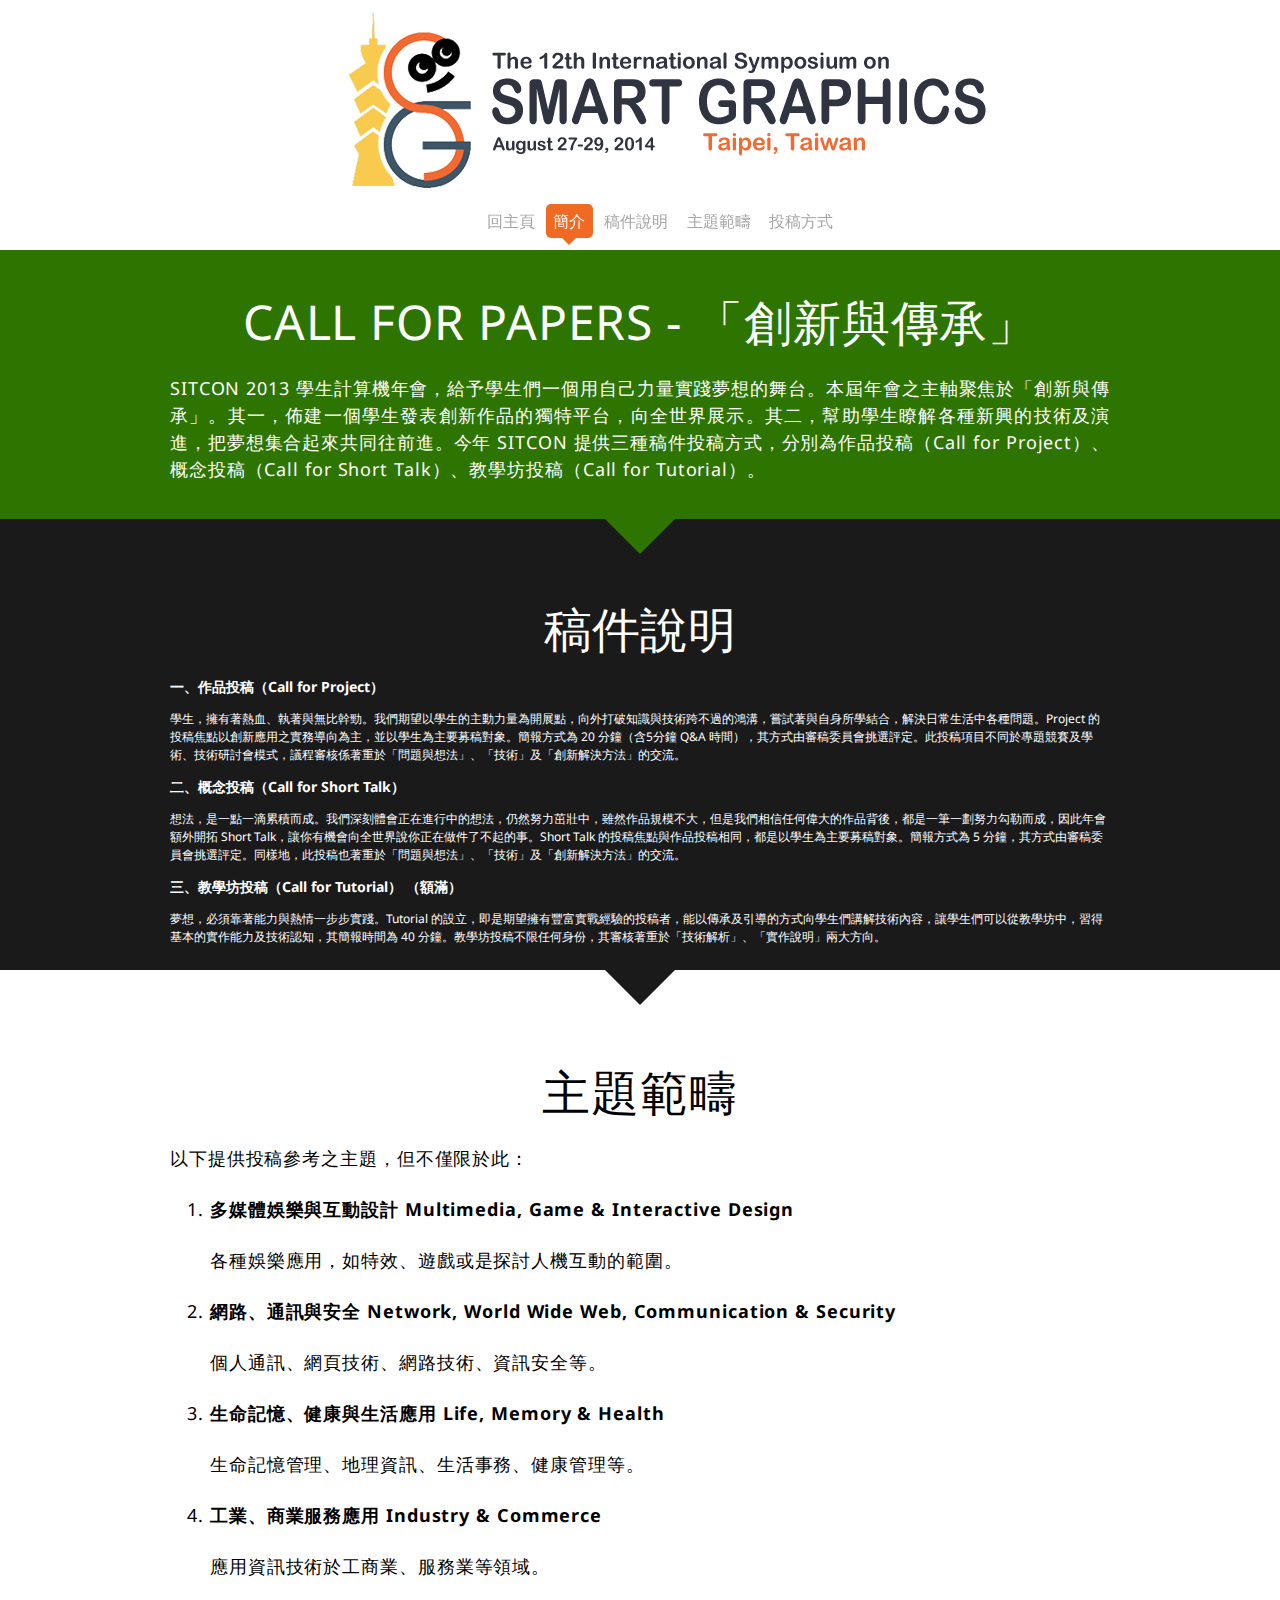
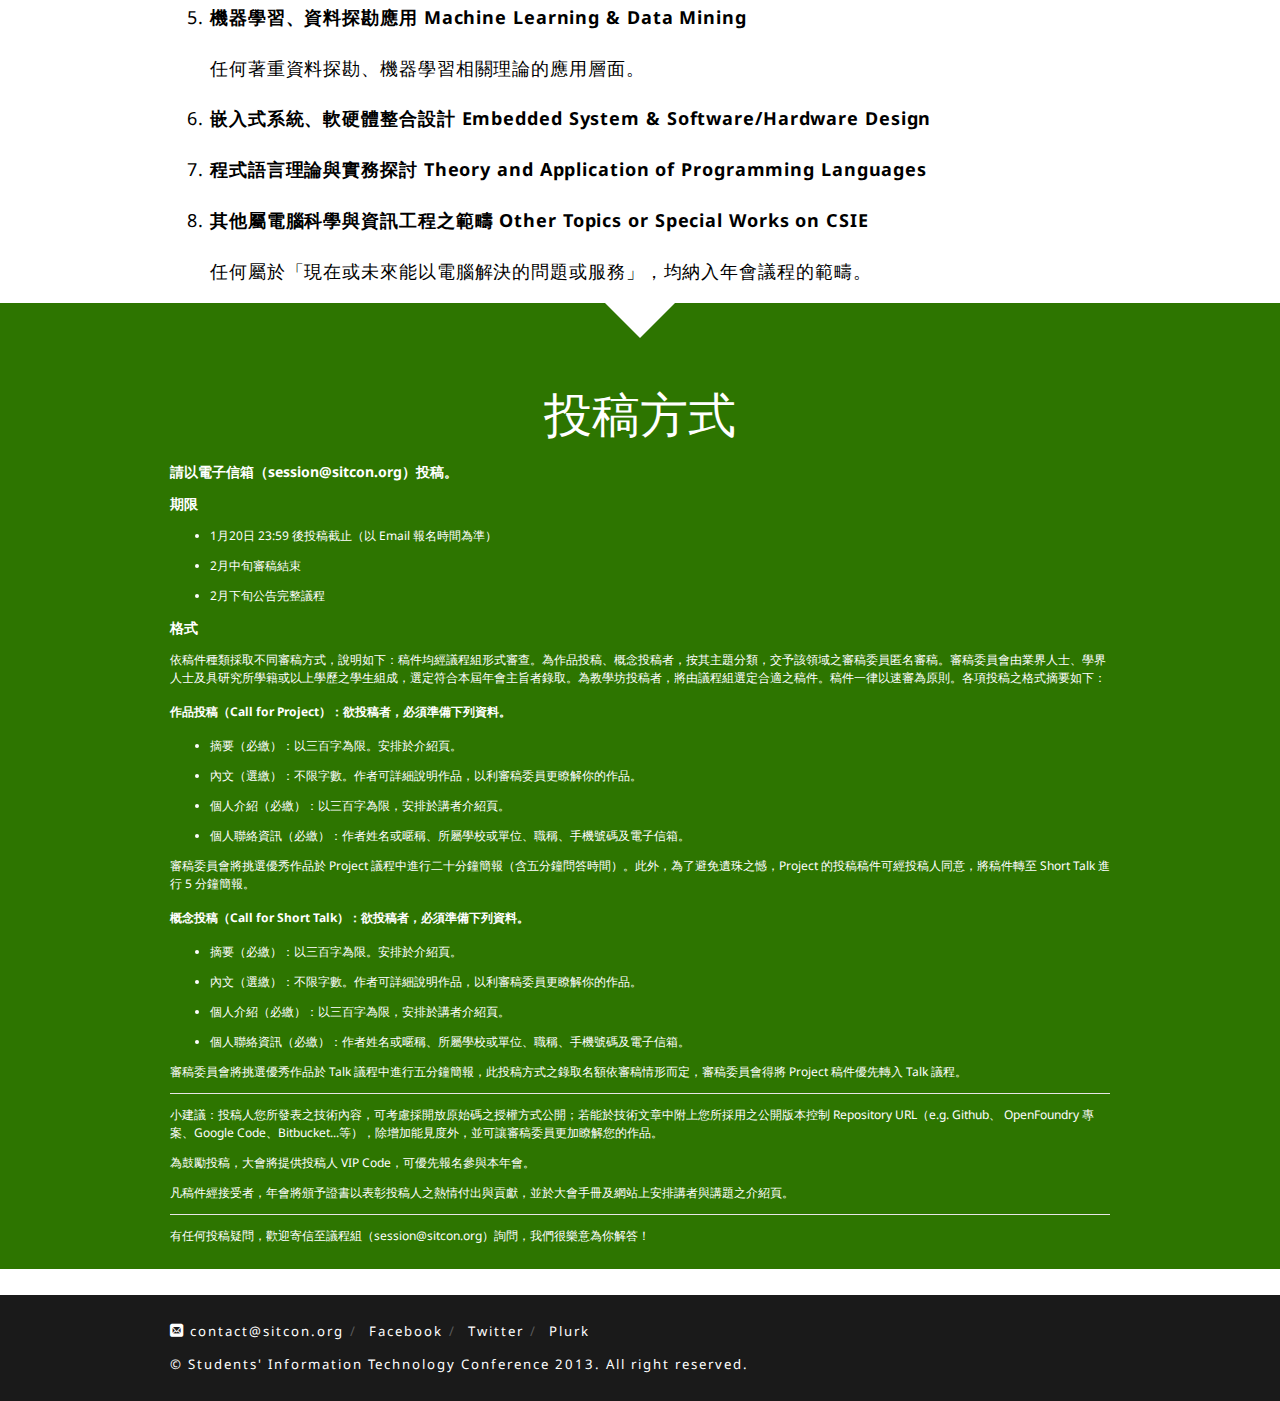
<file: cfp.html>
<!DOCTYPE html>
<!--[if lt IE 7]>      <html class="no-js lt-ie9 lt-ie8 lt-ie7"> <![endif]-->
<!--[if IE 7]>         <html class="no-js lt-ie9 lt-ie8"> <![endif]-->
<!--[if IE 8]>         <html class="no-js lt-ie9"> <![endif]-->
<!--[if gt IE 8]><!--> <html class="no-js"> <!--<![endif]-->
    <head>
        <meta charset="utf-8">
        <meta http-equiv="X-UA-Compatible" content="IE=edge,chrome=1">
        <title>議程徵稿 - 學生計算機年會 | Students' Information Technology Conference</title>
        <meta name="description" content="學生計算機年會（SITCON）係一學生自發組成的研討會，秉持著以學生為主軸的核心價值，藉以凝聚與傳遞學生的力量。希望藉由提供一經驗交流與資訊技術實務分享的平台，使已有成就者能夠傳承己身經驗，展露頭角者在激盪中獲得靈感與啟發，並同時讓初入茅廬者得以對資訊科學有更深入的了解；進而達到「學以致用、教學相長」的目標。">
        <meta name="viewport" content="width=device-width">

        <link rel="stylesheet" href="stylesheets/normalize.min.css">
        <link rel="stylesheet" href="stylesheets/icon_font.css">
        <link rel="stylesheet" href="stylesheets/main.css">

        <script src="javascripts/vendor/modernizr-2.6.2.min.js"></script>
    </head>

    <body>
        <!--[if lt IE 8]>
            <p class="chromeframe">We suggest <a href="http://browsehappy.com/">upgrade your browser</a> or <a href="http://www.google.com/chromeframe/?redirect=true">activate Google Chrome Frame</a> to improve your experience.</p>
        <![endif]-->

      <header role="header">
        <div class="container">
          <div clas="row">
            <div class="span12">
              <h1>學生計算機年會</h1>
              <nav id="main_menu" role="main_menu">
                <header>
                  <h2>主選單</h2>
                </header>
                <ul>
                  <li><a href="index.html">回主頁</a></li>
                  <li><a href="#about" class="active">簡介</a></li>
                  <li><a href="#talks">稿件說明</a></li>
                  <li><a href="#subject">主題範疇</a></li>
                  <li><a href="#ways_to_submit">投稿方式</a></li>
                </ul>
              </nav>
            </div>
          </div>
        </div>
      </header>
      <div id="main_frame">
        <article id="about" class="section_green">
          <div class="container">
            <div class="row">
              <div class="span12">
                <header>
                  <h2>CALL FOR PAPERS - 「創新與傳承」</h2>
                </header>
                <p>
                SITCON 2013 學生計算機年會，給予學生們一個用自己力量實踐夢想的舞台。本屆年會之主軸聚焦於「創新與傳承」。其一，佈建一個學生發表創新作品的獨特平台，向全世界展示。其二，幫助學生瞭解各種新興的技術及演進，把夢想集合起來共同往前進。今年 SITCON 提供三種稿件投稿方式，分別為作品投稿（Call for Project）、概念投稿（Call for Short Talk）、教學坊投稿（Call for Tutorial）。
                </p>
              </div>
            </div>
          </div>
        </article>
        <section id="talks" class="section_black attach_arrow_green">
          <div class="container">
            <div class="row">
              <div class="span12">
                <header>
                  <h2>稿件說明</h2>
                </header>
                <article>
                  <h3>一、作品投稿（Call for Project）</h3>
                  <p>
                  學生，擁有著熱血、執著與無比幹勁。我們期望以學生的主動力量為開展點，向外打破知識與技術跨不過的鴻溝，嘗試著與自身所學結合，解決日常生活中各種問題。Project 的投稿焦點以創新應用之實務導向為主，並以學生為主要募稿對象。簡報方式為 20 分鐘（含5分鐘 Q&A 時間），其方式由審稿委員會挑選評定。此投稿項目不同於專題競賽及學術、技術研討會模式，議程審核係著重於「問題與想法」、「技術」及「創新解決方法」的交流。
                  </p>
                  <h3>二、概念投稿（Call for Short Talk）</h3>
                  <p>
                  想法，是一點一滴累積而成。我們深刻體會正在進行中的想法，仍然努力茁壯中，雖然作品規模不大，但是我們相信任何偉大的作品背後，都是一筆一劃努力勾勒而成，因此年會額外開拓 Short Talk，讓你有機會向全世界說你正在做件了不起的事。Short Talk 的投稿焦點與作品投稿相同，都是以學生為主要募稿對象。簡報方式為 5 分鐘，其方式由審稿委員會挑選評定。同樣地，此投稿也著重於「問題與想法」、「技術」及「創新解決方法」的交流。
                  </p>
                  <h3>三、教學坊投稿（Call for Tutorial） （額滿）</h3>
                  <p>
                  夢想，必須靠著能力與熱情一步步實踐。Tutorial 的設立，即是期望擁有豐富實戰經驗的投稿者，能以傳承及引導的方式向學生們講解技術內容，讓學生們可以從教學坊中，習得基本的實作能力及技術認知，其簡報時間為 40 分鐘。教學坊投稿不限任何身份，其審核著重於「技術解析」、「實作說明」兩大方向。
                  </p>
                </article>
              </div>
            </div>
          </div>
        </section>
        <section id="subject" class="attach_arrow_black">
          <div class="container">
            <div class="row">
              <div class="span12">
                <header>
                  <h2>主題範疇</h2>
                </header>
                <article>
                  <p>以下提供投稿參考之主題，但不僅限於此：</p>
                  <ol>
                    <li>
                    <h4>多媒體娛樂與互動設計 Multimedia, Game & Interactive Design</h4>
                    <p>各種娛樂應用，如特效、遊戲或是探討人機互動的範圍。</p>
                    </li>
                    <li>
                    <h4>網路、通訊與安全 Network, World Wide Web, Communication & Security</h4>
                    <p>個人通訊、網頁技術、網路技術、資訊安全等。</p>
                    </li>
                    <li>
                    <h4>生命記憶、健康與生活應用 Life, Memory & Health</h4>
                    <p>生命記憶管理、地理資訊、生活事務、健康管理等。</p>
                    </li>
                    <li>
                    <h4>工業、商業服務應用 Industry & Commerce</h4>
                    <p>應用資訊技術於工商業、服務業等領域。</p>
                    </li>
                    <li>
                    <h4>機器學習、資料探勘應用 Machine Learning & Data Mining</h4>
                    <p>任何著重資料探勘、機器學習相關理論的應用層面。</p>
                    </li>
                    <li>
                    <h4>嵌入式系統、軟硬體整合設計  Embedded System & Software/Hardware Design</h4>
                    </li>
                    <li>
                    <h4>程式語言理論與實務探討 Theory and Application of Programming Languages</h4>
                    </li>
                    <li>
                    <h4>其他屬電腦科學與資訊工程之範疇 Other Topics or Special Works on CSIE</h4>
                    <p>任何屬於「現在或未來能以電腦解決的問題或服務」，均納入年會議程的範疇。</p>
                    </li>
                  </ol>
                </article>
              </div>
            </div>
          </div>
        </section>
        <section id="ways_to_submit" class="section_green attach_arrow_white">
          <div class="container">
            <div class="row">
              <div class="span12">
                <header>
                  <h2>投稿方式</h2>
                  <h3>請以電子信箱（session@sitcon.org）投稿。</h3>
                </header>
                <article>
                  <h3>期限</h3>
                  <ul>
                    <li><p>1月20日 23:59 後投稿截止（以 Email 報名時間為準）</p></li>
                    <li><p>2月中旬審稿結束</p></li>
                    <li><p>2月下旬公告完整議程</p></li>
                  </ul>
                </article>
                <article>
                  <h3>格式</h3>
                  <p>
                  依稿件種類採取不同審稿方式，說明如下：稿件均經議程組形式審查。為作品投稿、概念投稿者，按其主題分類，交予該領域之審稿委員匿名審稿。審稿委員會由業界人士、學界人士及具研究所學籍或以上學歷之學生組成，選定符合本屆年會主旨者錄取。為教學坊投稿者，將由議程組選定合適之稿件。稿件一律以速審為原則。各項投稿之格式摘要如下：
                  </p>
                  <h4>作品投稿（Call for Project）：欲投稿者，必須準備下列資料。</h4>
                  <ul>
                    <li><p>摘要（必繳）：以三百字為限。安排於介紹頁。</p></li>
                    <li><p>內文（選繳）：不限字數。作者可詳細說明作品，以利審稿委員更瞭解你的作品。</p></li>
                    <li><p>個人介紹（必繳）：以三百字為限，安排於講者介紹頁。</p></li>
                    <li><p>個人聯絡資訊（必繳）：作者姓名或暱稱、所屬學校或單位、職稱、手機號碼及電子信箱。</p></li>
                  </ul>
                  <p>審稿委員會將挑選優秀作品於 Project 議程中進行二十分鐘簡報（含五分鐘問答時間）。此外，為了避免遺珠之憾，Project 的投稿稿件可經投稿人同意，將稿件轉至 Short Talk 進行 5 分鐘簡報。</p>
                  <h4>概念投稿（Call for Short Talk）：欲投稿者，必須準備下列資料。</h4>
                  <ul>
                    <li><p>摘要（必繳）：以三百字為限。安排於介紹頁。</p></li>
                    <li><p>內文（選繳）：不限字數。作者可詳細說明作品，以利審稿委員更瞭解你的作品。</p></li>
                    <li><p>個人介紹（必繳）：以三百字為限，安排於講者介紹頁。</p></li>
                    <li><p>個人聯絡資訊（必繳）：作者姓名或暱稱、所屬學校或單位、職稱、手機號碼及電子信箱。</p></li>
                  </ul>
                  <p>審稿委員會將挑選優秀作品於 Talk 議程中進行五分鐘簡報，此投稿方式之錄取名額依審稿情形而定，審稿委員會得將 Project 稿件優先轉入 Talk 議程。</p>
                  <hr />
                  <p>小建議：投稿人您所發表之技術內容，可考慮採開放原始碼之授權方式公開；若能於技術文章中附上您所採用之公開版本控制 Repository URL（e.g. Github、 OpenFoundry 專案、Google Code、Bitbucket...等），除增加能見度外，並可讓審稿委員更加瞭解您的作品。</p>
                  <p>為鼓勵投稿，大會將提供投稿人 VIP Code，可優先報名參與本年會。</p>
                  <p>
                  凡稿件經接受者，年會將頒予證書以表彰投稿人之熱情付出與貢獻，並於大會手冊及網站上安排講者與講題之介紹頁。
                  </p>
                </article>
                <hr />
                <article>
                  <p>有任何投稿疑問，歡迎寄信至議程組（session@sitcon.org）詢問，我們很樂意為你解答！</p>
                </article>
              </div>
            </div>
          </div>
        </section>
      </div>
      <footer role="footer" class="section_black">
        <div class="container">
          <div class="row">
            <div class="span12">
              <p class="social">
              <span class="icon-mail"> <a href="mailto:contact@sitcon.org" target="_blank">contact@sitcon.org</a></span><span class="split">/</span>
              <a href="https://www.facebook.com/SitconTW" target="_blank">Facebook</a><span class="split">/</span>
              <a href="https://twitter.com/sitcontw" target="_blank">Twitter</a><span class="split">/</span>
              <a href="http://www.plurk.com/sitcon" target="_blank">Plurk</a>
              </p>
              <p>© Students' Information Technology Conference 2013. All right reserved.</p>
            </div>
          </div>
        </div>
      </footer>


      <script src="//ajax.googleapis.com/ajax/libs/jquery/1.8.3/jquery.min.js"></script>
      <script>window.jQuery || document.write('<script src="javascripts/vendor/jquery-1.8.3.min.js"><\/script>')</script>

      <script src="javascripts/plugins.js"></script>
      <script src="javascripts/jquery.easing.1.3.js"></script>
      <script src="javascripts/main.js"></script>

      <script>
      var _gaq=[['_setAccount','UA-34467841-1'],['_trackPageview']];
      (function(d,t){var g=d.createElement(t),s=d.getElementsByTagName(t)[0];
       g.src=('https:'==location.protocol?'//ssl':'//www')+'.google-analytics.com/ga.js';
       s.parentNode.insertBefore(g,s)}(document,'script'));
      </script>
    </body>
</html>
</file>
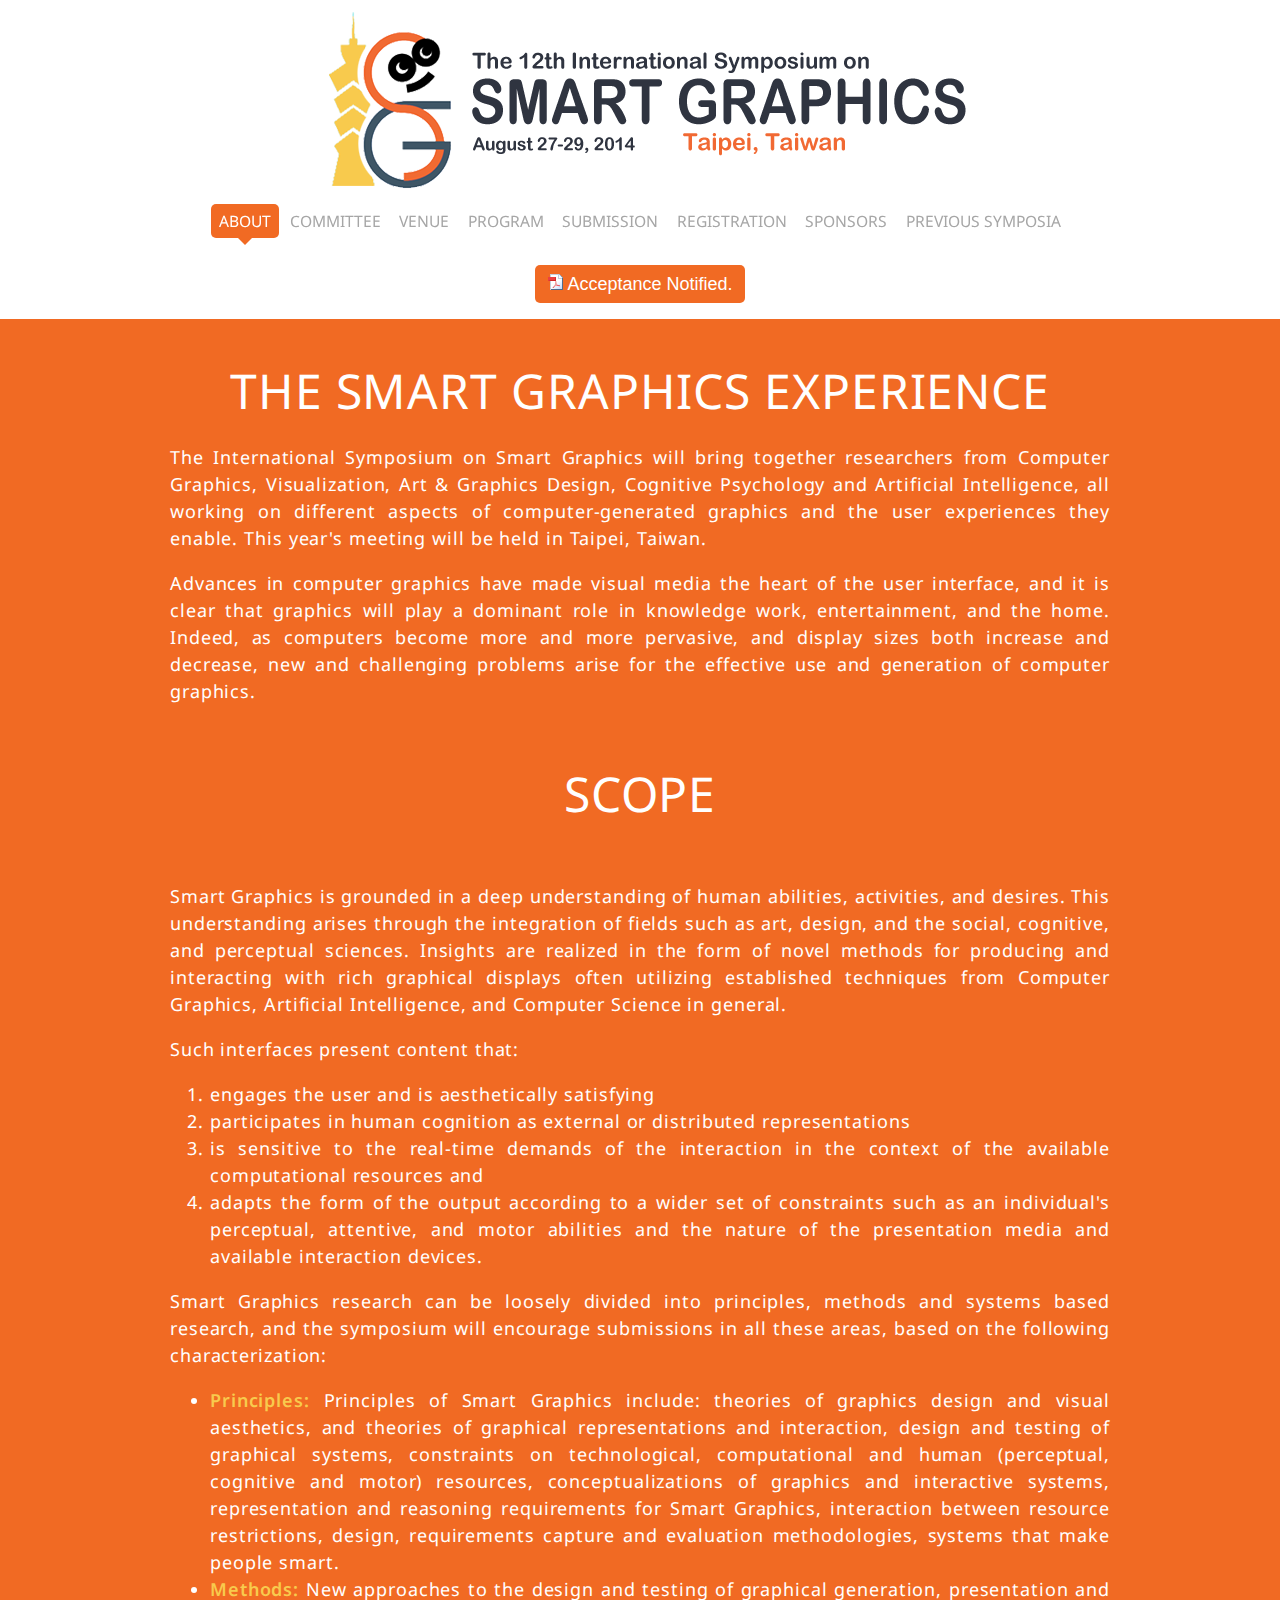
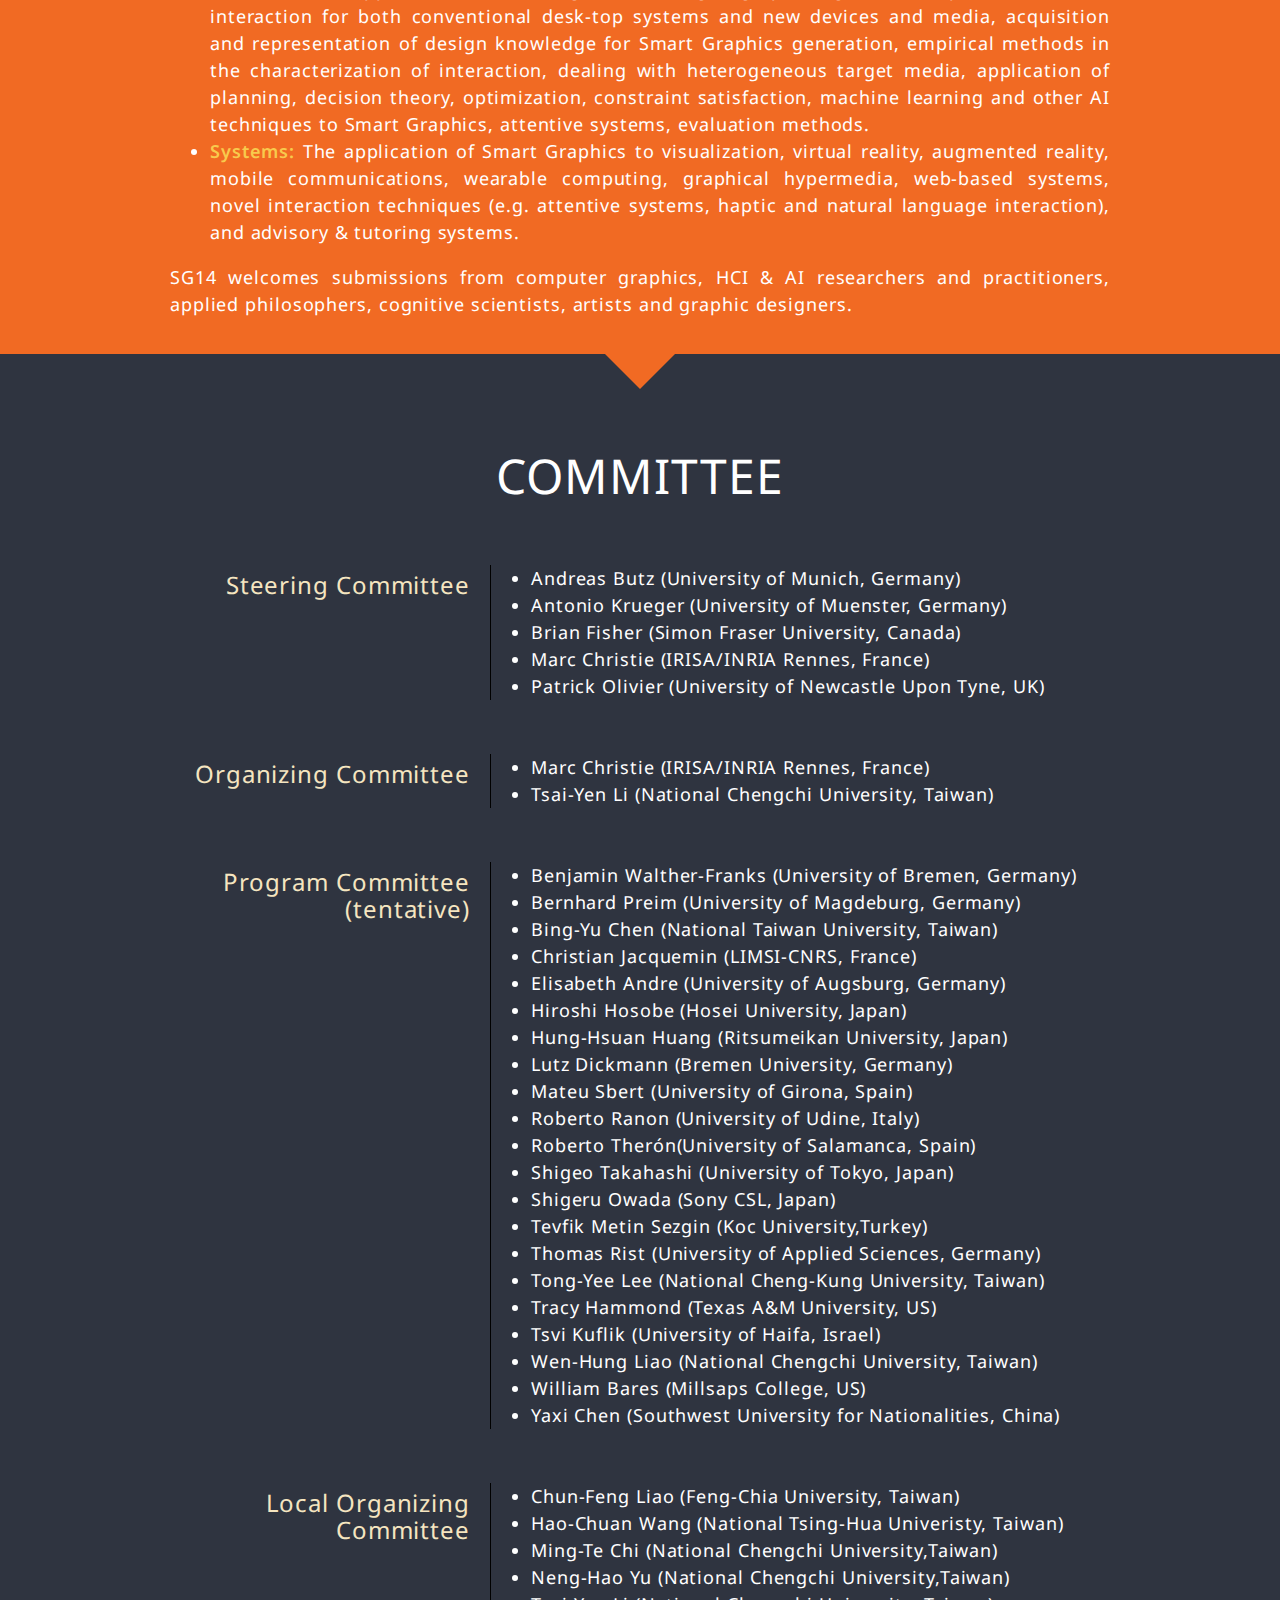
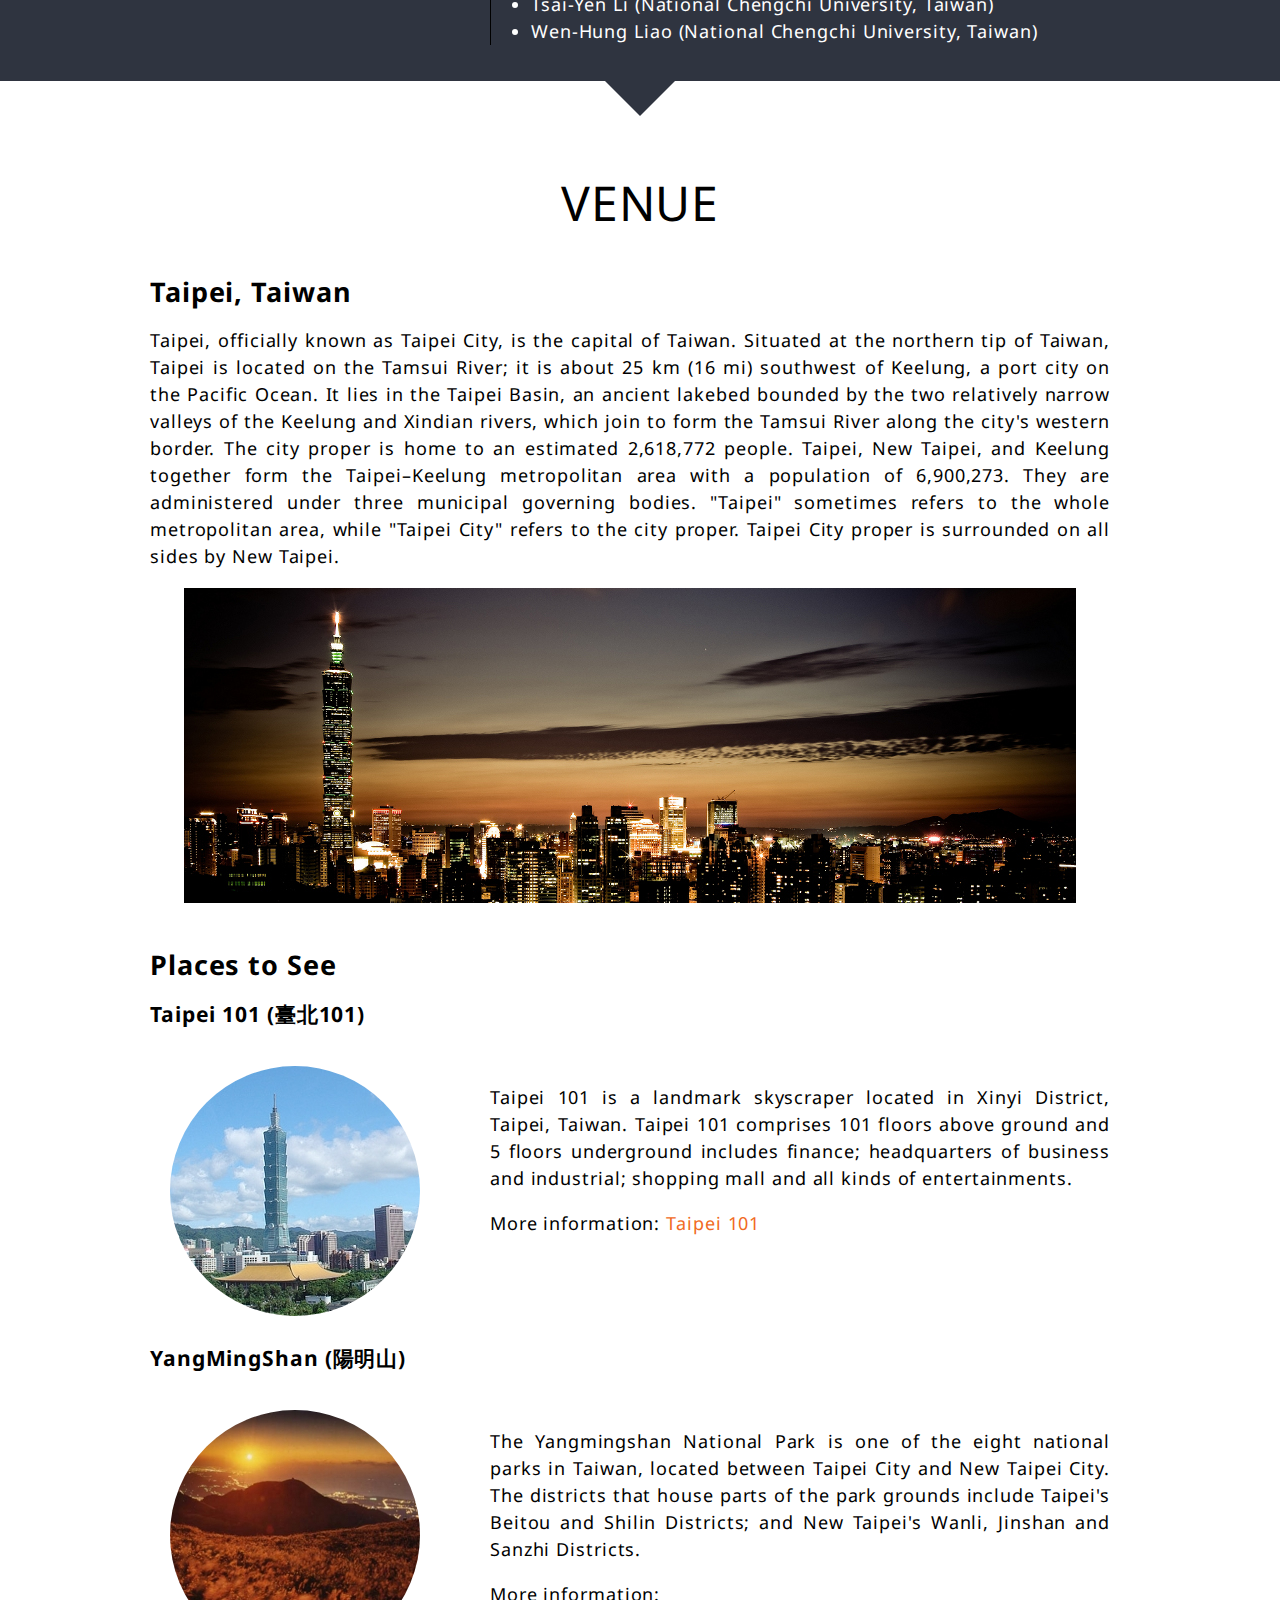
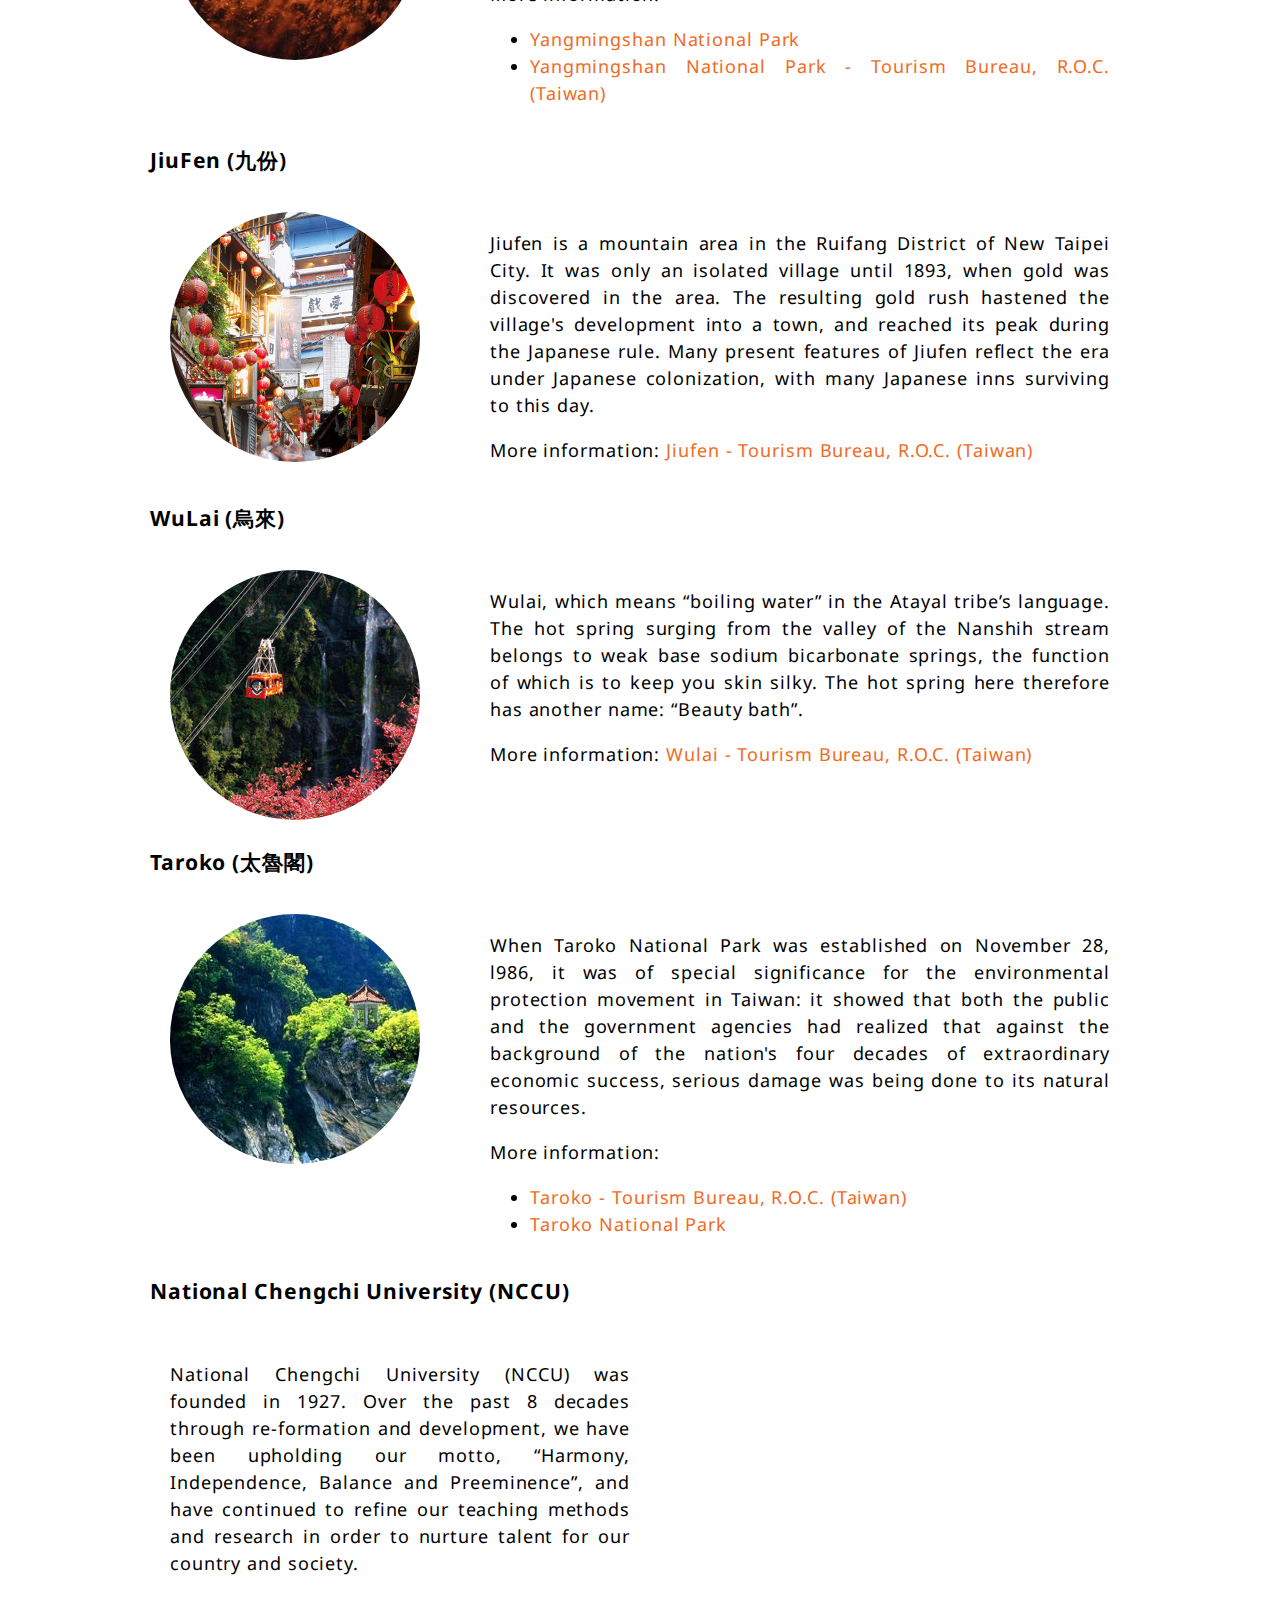
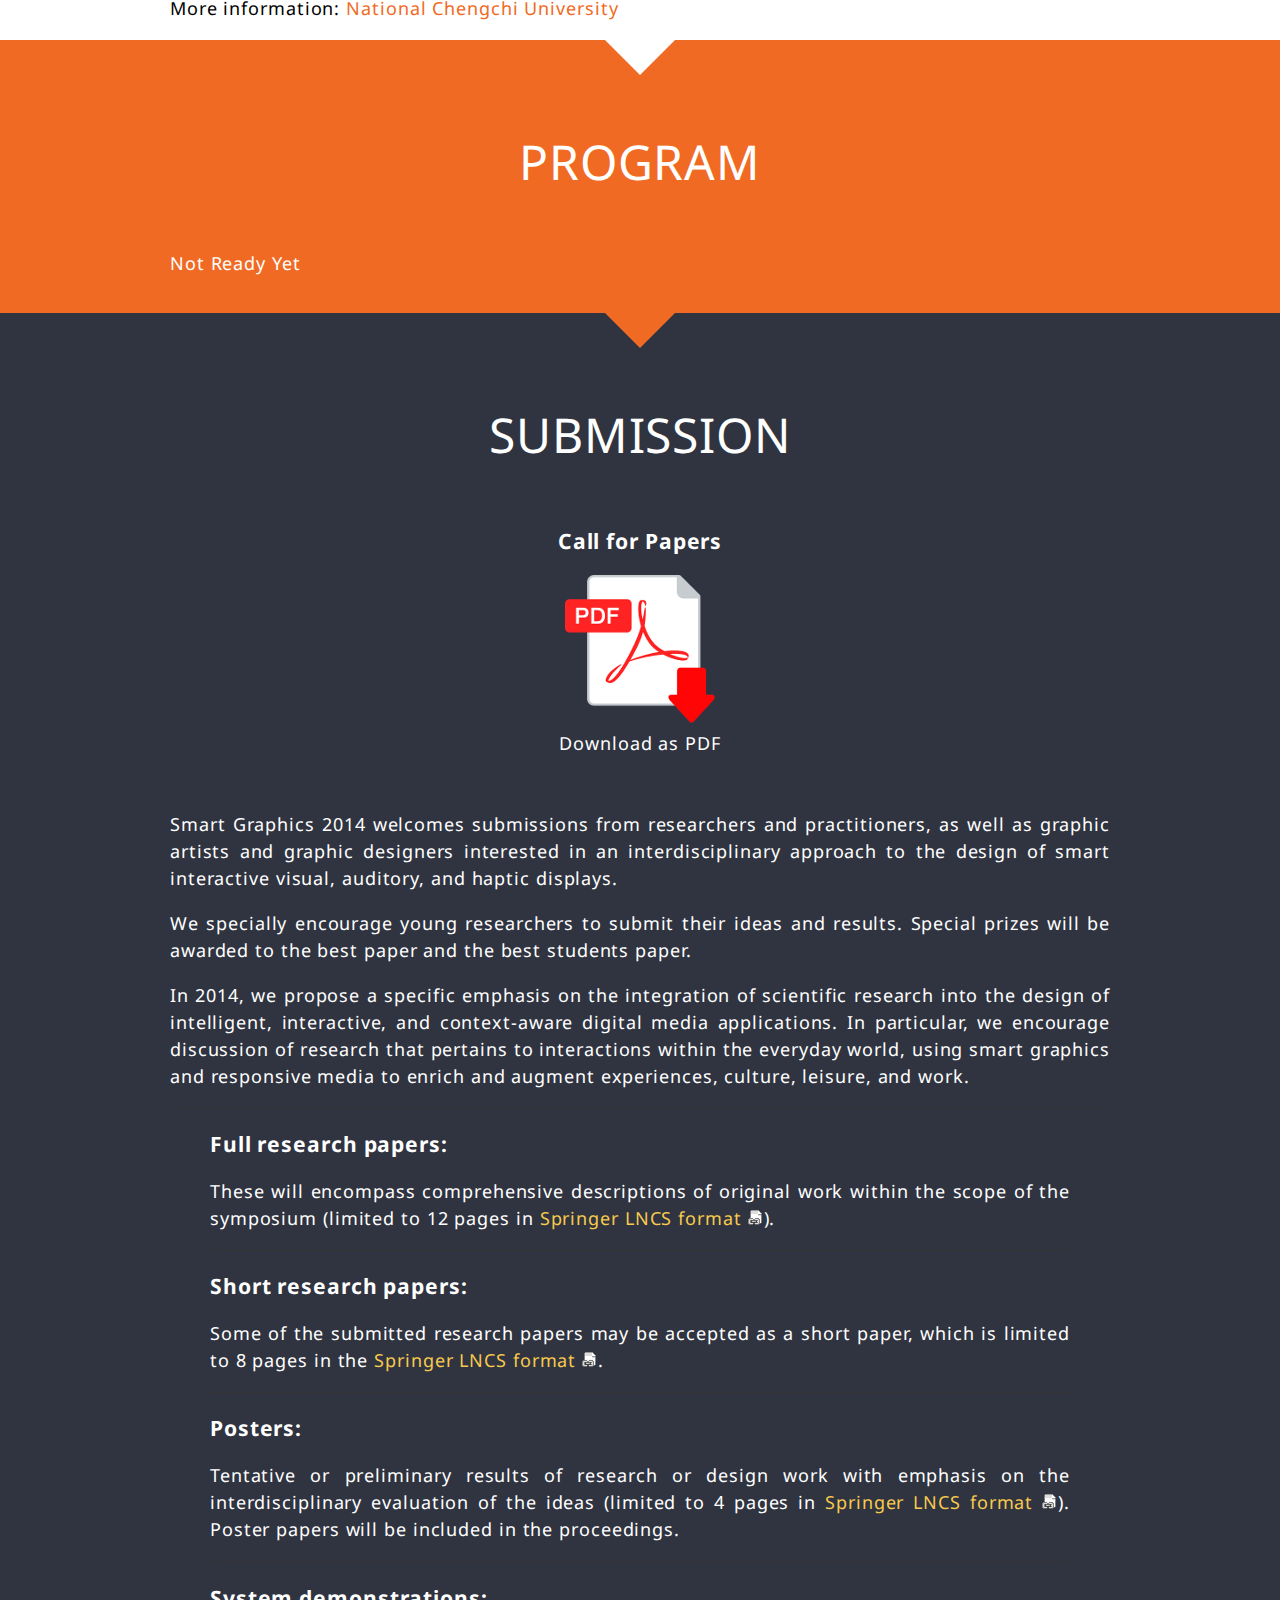
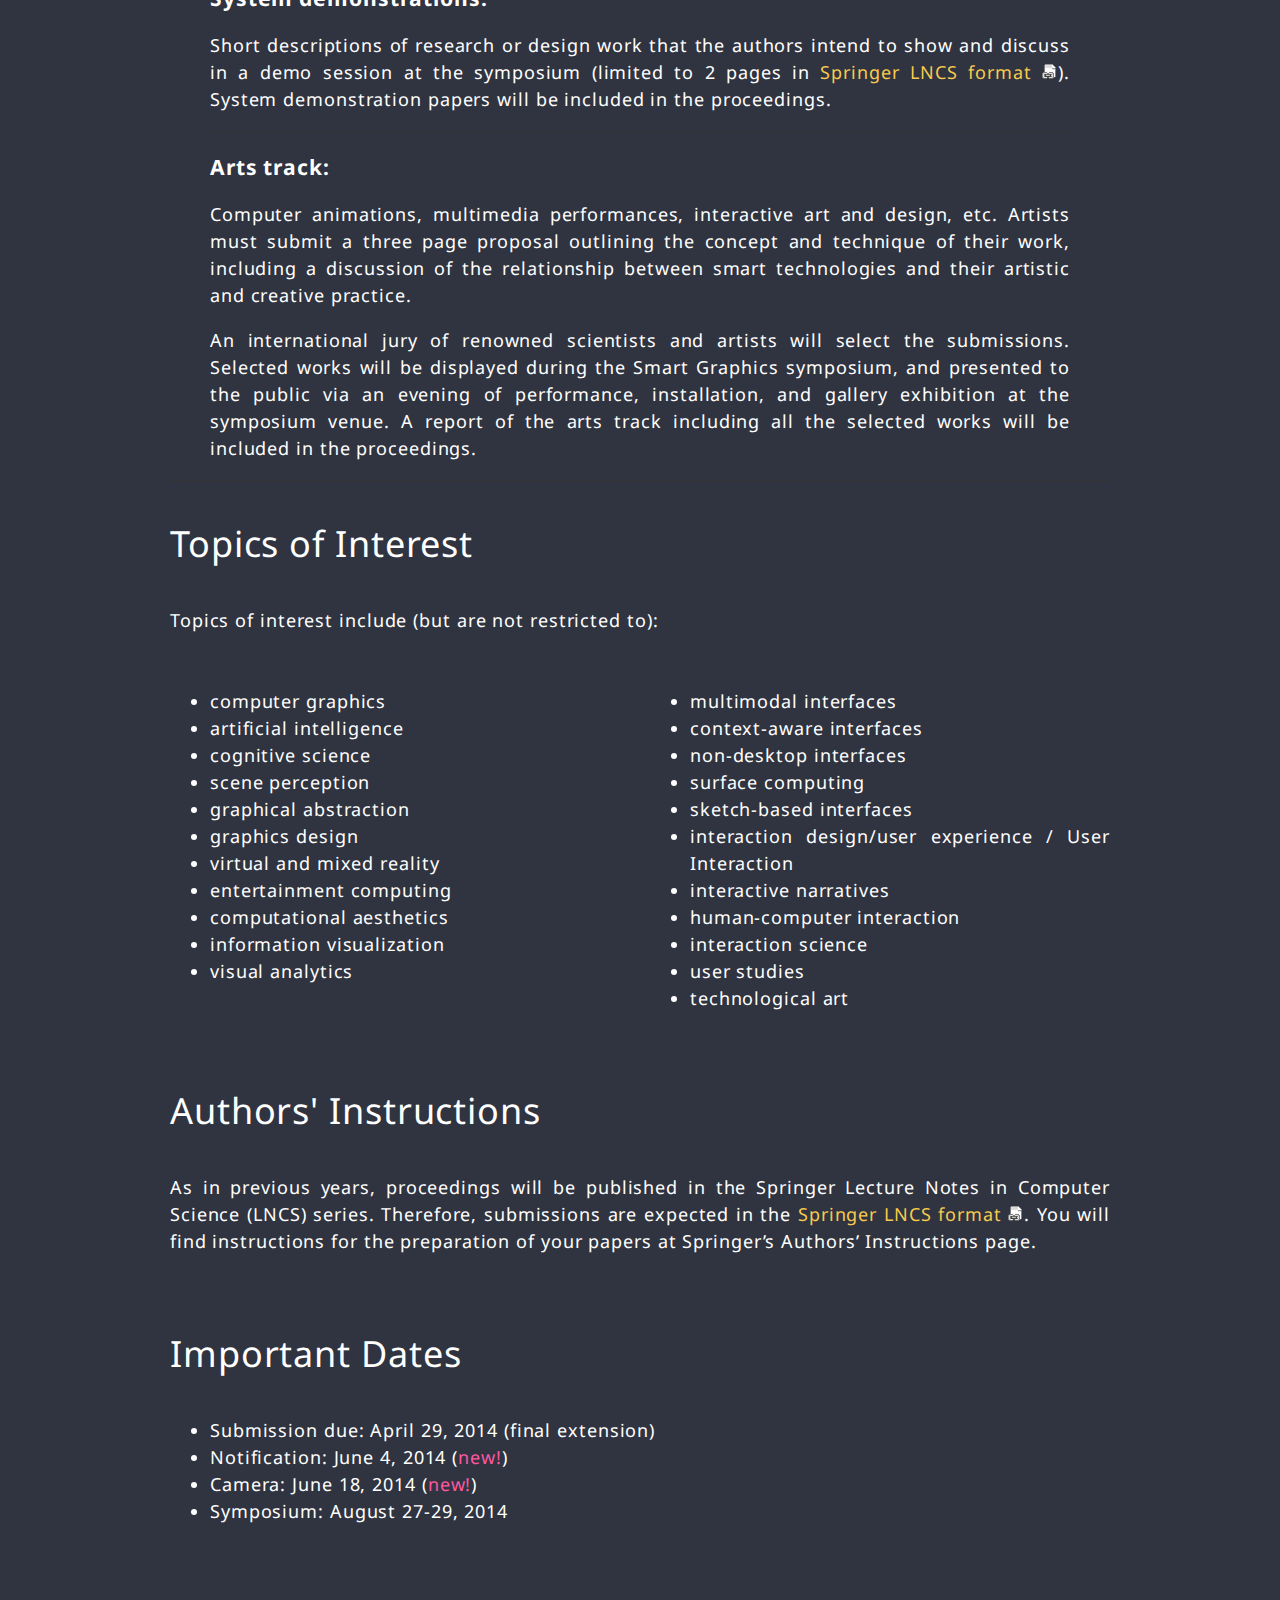
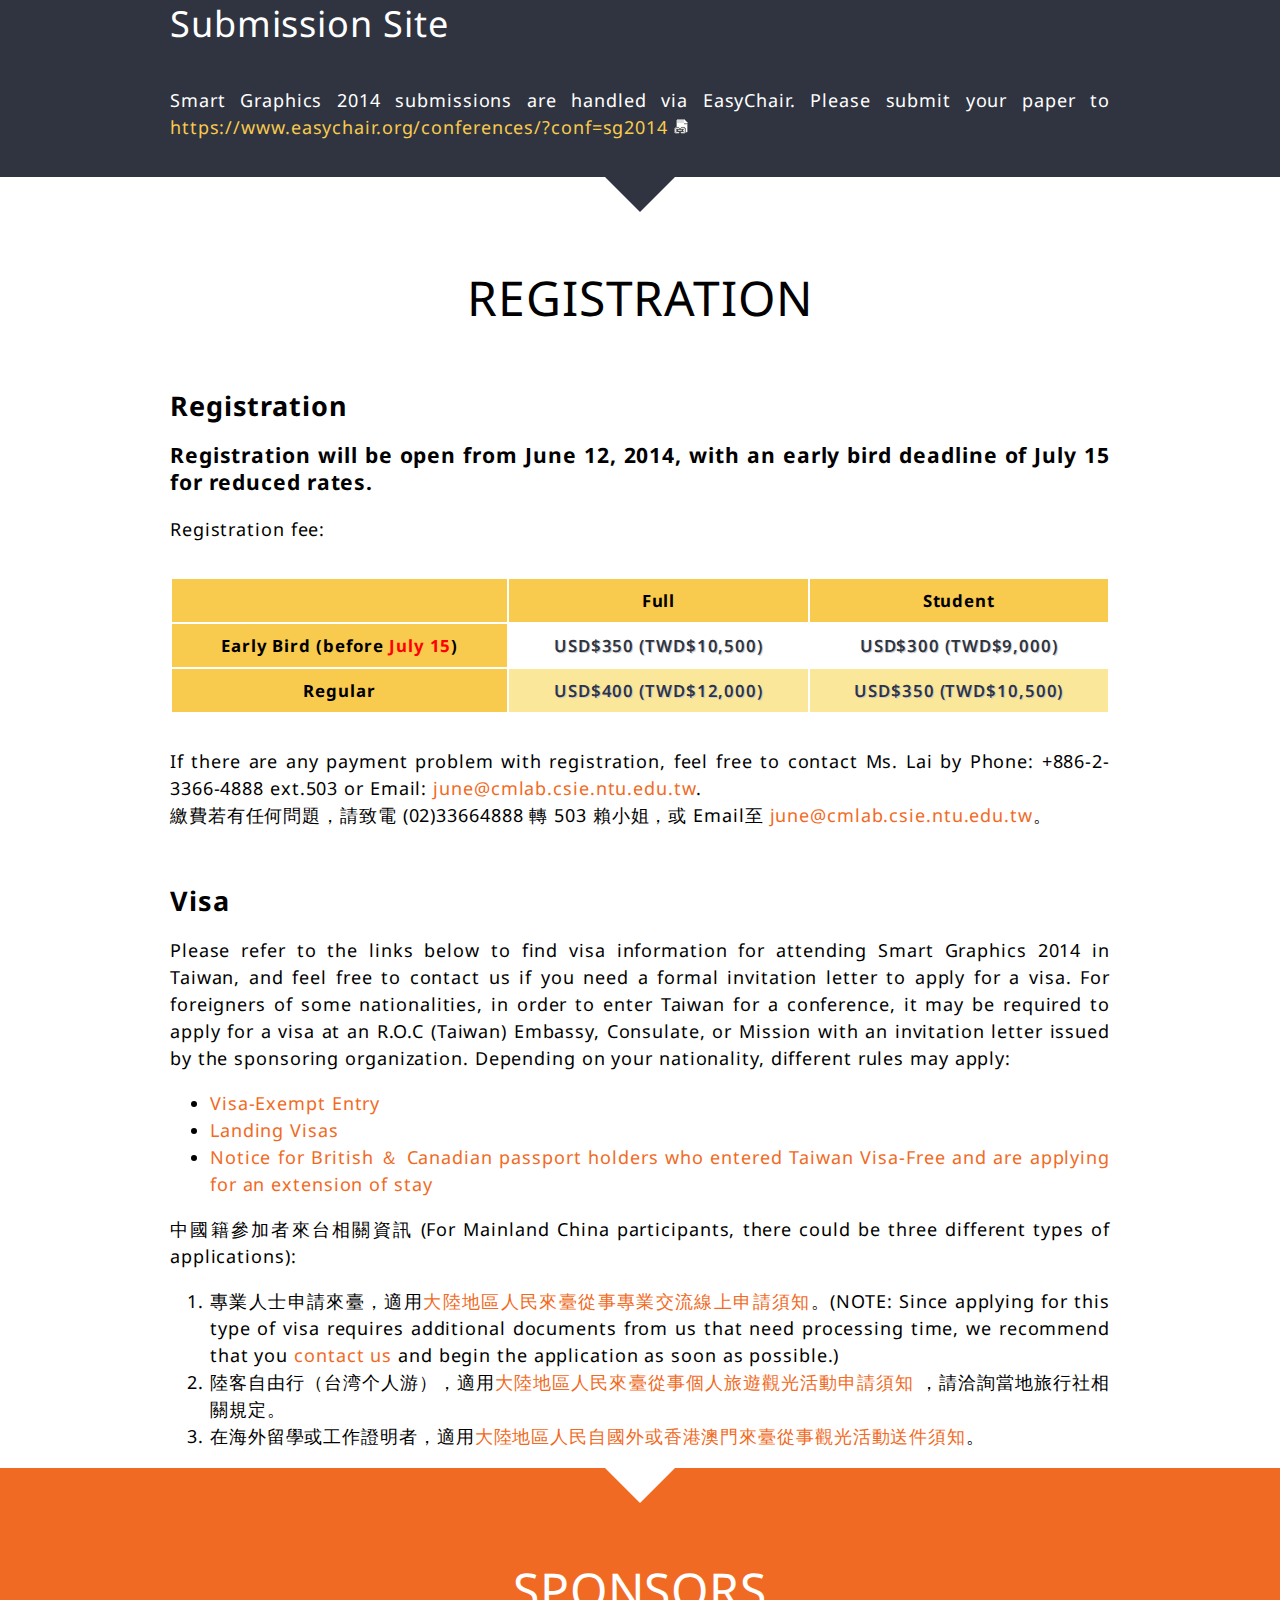
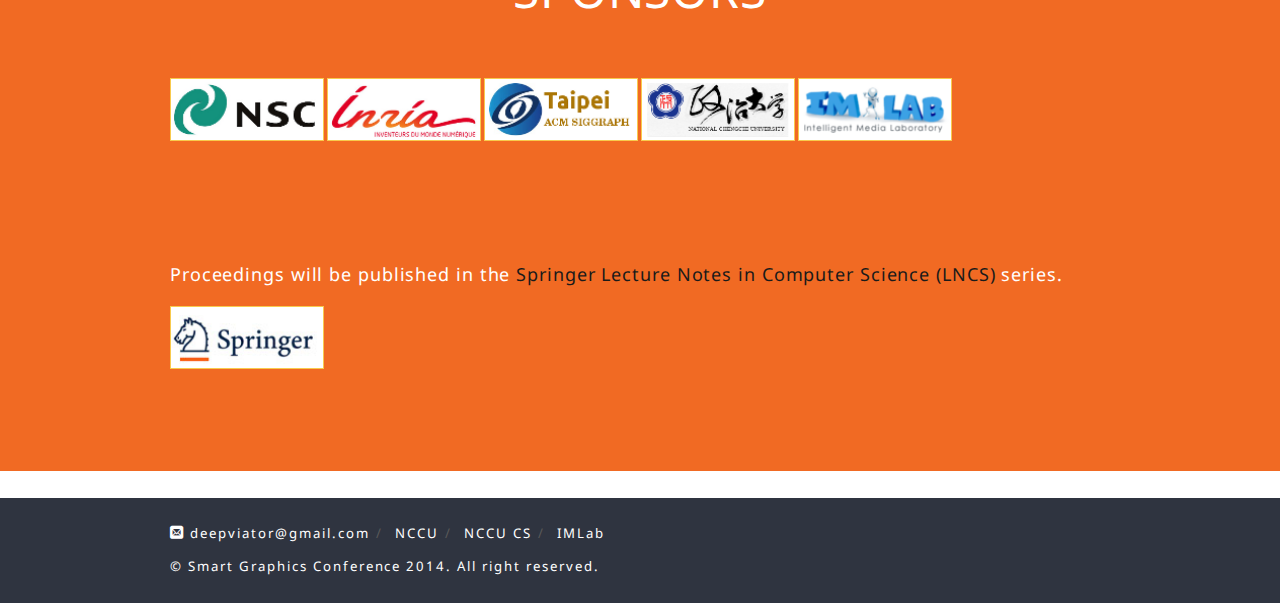
<file: main.html>
<!DOCTYPE html>
<!--[if lt IE 7]>      <html class="no-js lt-ie9 lt-ie8 lt-ie7"> <![endif]-->
<!--[if IE 7]>         <html class="no-js lt-ie9 lt-ie8"> <![endif]-->
<!--[if IE 8]>         <html class="no-js lt-ie9"> <![endif]-->
<!--[if gt IE 8]><!-->
<html class="no-js" xmlns="http://www.w3.org/1999/xhtml" xmlns:og="http://ogp.me/ns#" xmlns:fb="https://www.facebook.com/2008/fbml"> <!--<![endif]-->
    <head>
        <meta charset="utf-8" />
        <meta http-equiv="X-UA-Compatible" content="IE=edge,chrome=1" />
        <title>Smart Graphics 2014</title>
        <meta name="description" content="The 12th International Symposium on Smart Graphics (SG '12), Auguest 27--29, Taipei, Taiwan" />
        <meta property="og:title" content="Smart Graphics 2014"/>
        <meta property="og:type" content="website"/>
        <meta property="og:url" content="http://www.smartgraphics.org/sg14/"/>
        <meta property="og:image" content="images/banner_logo.png"/>
        <meta property="og:site_name" content="Smart Graphics 2014"/>
        <meta property="og:description" content="The 12th International Symposium on Smart Graphics (SG '12), Auguest 27--29, Taipei, Taiwan"/>

        <meta name="viewport" content="width=device-width, initial-scale=1, maximum-scale=1.0" />

        <link rel="stylesheet" href="stylesheets/normalize.min.css" />
        <link rel="stylesheet" href="stylesheets/icon_font.css" />
        <link rel="stylesheet" href="stylesheets/main.css" />
        <link rel="stylesheet" href="stylesheets/responsive-tables.css" />
        <link rel="shortcut icon" href="http://www.smartgraphics.org/sg09/pictures/favicon.ico" type="image/x-icon" />

        <script src="javascripts/vendor/modernizr-2.6.2.min.js"></script>
    </head>
    <body>
        <!--[if lt IE 8]>
            <p class="chromeframe">We suggest <a href="http://browsehappy.com/">upgrade your browser</a> or <a href="http://www.google.com/chromeframe/?redirect=true">activate Google Chrome Frame</a> to improve your experience.</p>
        <![endif]-->

        <header role="header">
            <div class="container">
                <div class="row">
                    <div class="span12 mobile8">
                        <h1>Smart Graphics 2014</h1>
                        <nav id="main_menu" role="main_menu">
                            <header>
                                <h2><a href="#">Menu</a></h2>
                            </header>
                            <ul>
                                <li><a href="#about" class="active">About</a></li>
                                <li><a href="#committee">Committee</a></li>
                                <li><a href="#location">Venue</a></li>
                                <li><a href="#schedule">Program</a></li>
                                <li><a href="#submission">Submission</a></li>
                                <li><a href="#regist">Registration</a></li>
                                <li><a href="#sponsor">Sponsors</a></li>
                                <li><a href="http://www.smartgraphics.org/symposia.html">Previous Symposia</a></li>
                            </ul>
                        </nav>
                    </div>
                </div>
            </div>
        </header>
        <div id="main_frame">
            <section id="feedback">
                <div class="container">
                    <div class="row">
                        <div class="span12 moble8">
                            <header>
                                <h2>test</h2>
                            </header>
                            <p>
                                <a href="files/sg2014-CFP-flyer.pdf" class="button normal middle" target="_blank"><img src="images/pdf_downlaod_s.png"/> Acceptance Notified.</a>
                            </p>
                        </div>
                    </div>
                </div>
            </section>
            <article id="about" class="section_orange">
                <div class="container">
                    <div class="row">
                        <div class="span12 mobile8">
                            <header>
                                <h2>The Smart Graphics Experience</h2>
                            </header>
                            <p>
                                The International Symposium on Smart Graphics will bring together researchers from Computer Graphics, Visualization, Art & Graphics Design, Cognitive Psychology and Artificial Intelligence, all working on different aspects of computer-generated graphics and the user experiences they enable. This year's meeting will be held in Taipei, Taiwan.
                            </p>
                            <p>
                                Advances in computer graphics have made visual media the heart of the user interface, and it is clear that graphics will play a dominant role in knowledge work, entertainment, and the home. Indeed, as computers become more and more pervasive, and display sizes both increase and decrease, new and challenging problems arise for the effective use and generation of computer graphics.
                            </p>
                        </div>
                    </div>
                    <div class="row">
                        <div class="span12 mobile8">
                            <header>
                                <h2>Scope</h2>
                            </header>
                        </div>
                    </div>
                    <div class="row">
                        <div class="span12 mobile8">
                            <p>Smart Graphics is grounded in a deep understanding of human abilities, activities, and desires. This understanding arises through the integration of fields such as art, design, and the social, cognitive, and perceptual sciences. Insights are realized in the form of novel methods for producing and interacting with rich graphical displays often utilizing established techniques from Computer Graphics, Artificial Intelligence, and Computer Science in general.</p>
                            <p>Such interfaces present content that:</p>
                            <ol>
                                <li>engages the user and is aesthetically satisfying</li>
                                <li>participates in human cognition as external or distributed representations</li>
                                <li>is sensitive to the real-time demands of the interaction in the context of the available computational resources and</li>
                                <li>adapts the form of the output according to a wider set of constraints such as an individual's perceptual, attentive, and motor abilities and the nature of the presentation media and available interaction devices.</li>
                            </ol>
                            <p>Smart Graphics research can be loosely divided into principles, methods and systems based research, and the symposium will encourage submissions in all these areas, based on the following characterization:</p>
                            <ul>
                                <li><span style="font-weight: 600; color: #f8ca4d;">Principles:</span> Principles of Smart Graphics include: theories of graphics design and visual aesthetics, and theories of graphical representations and interaction, design and testing of graphical systems, constraints on technological, computational and human (perceptual, cognitive and motor) resources, conceptualizations of graphics and interactive systems, representation and reasoning requirements for Smart Graphics, interaction between resource restrictions, design, requirements capture and evaluation methodologies, systems that make people smart.</li>
                                <li><span style="font-weight: 600; color: #f8ca4d;">Methods:</span> New approaches to the design and testing of graphical generation, presentation and interaction for both conventional desk-top systems and new devices and media, acquisition and representation of design knowledge for Smart Graphics generation, empirical methods in the characterization of interaction, dealing with heterogeneous target media, application of planning, decision theory, optimization, constraint satisfaction, machine learning and other AI techniques to Smart Graphics, attentive systems, evaluation methods.</li>
                                <li><span style="font-weight: 600; color: #f8ca4d;">Systems:</span> The application of Smart Graphics to visualization, virtual reality, augmented reality, mobile communications, wearable computing, graphical hypermedia, web-based systems, novel interaction techniques (e.g. attentive systems, haptic and natural language interaction), and advisory & tutoring systems.</li>
                            </ul>
                            <p>SG14 welcomes submissions from computer graphics, HCI & AI researchers and practitioners, applied philosophers, cognitive scientists, artists and graphic designers. </p>
                        </div>
                    </div>
                </div>
            </article>
            <section id="committee" class="section_darkblue attach_arrow_orange">
                <div class="container">
                    <div class="row">
                        <div class="span12 mobile8">
                            <header>
                                <h2>Committee</h2>
                            </header>
                        </div>
                    </div>
                    <div class="row">
                        <div class="span4 mobile3">
                            <h3 style="text-align: right">Steering Committee</h3>
                        </div>
                        <div class="span8 mobile5">
                            <div style="border-left: #000 solid 1px">
                                <ul>
                                    <li>Andreas Butz (University of Munich, Germany)</li>
                                    <li>Antonio Krueger (University of Muenster, Germany)</li>
                                    <li>Brian Fisher (Simon Fraser University, Canada)</li>
                                    <li>Marc Christie (IRISA/INRIA Rennes, France)</li>
                                    <li>Patrick Olivier (University of Newcastle Upon Tyne, UK)</li>
                                </ul>
                            </div> 
                        </div>
                    </div>
                    <div class="row">
                        <div class="span4 mobile3">
                            <h3 style="text-align: right">Organizing Committee</h3>
                        </div>
                        <div class="span8 mobile5">
                            <div style="border-left: #000 solid 1px">
                                <ul>
                                    <li>Marc Christie (IRISA/INRIA Rennes, France)</li>
                                    <li>Tsai-Yen Li (National Chengchi University, Taiwan)</li>
                                </ul>
                            </div> 
                        </div>
                    </div>
                    <div class="row">
                        <div class="span4 mobile3">
                            <h3 style="text-align: right">Program Committee (tentative)</h3>
                        </div>
                        <div class="span8 mobile5">
                            <div style="border-left: #000 solid 1px">
                                <ul>
                                    <li>Benjamin Walther-Franks (University of Bremen, Germany)</li>
                                    <li>Bernhard Preim (University of Magdeburg, Germany)</li>
                                    <li>Bing-Yu Chen (National Taiwan University, Taiwan)</li>
                                    <li>Christian Jacquemin (LIMSI-CNRS, France)</li>
                                    <li>Elisabeth Andre (University of Augsburg, Germany)</li>
                                    <li>Hiroshi Hosobe (Hosei University, Japan)</li>
                                    <li>Hung-Hsuan Huang (Ritsumeikan University, Japan)</li>
                                    <li>Lutz Dickmann (Bremen University, Germany)</li>
                                    <li>Mateu Sbert (University of Girona, Spain)</li>
                                    <li>Roberto Ranon (University of Udine, Italy)</li>
                                    <li>Roberto Therón(University of Salamanca, Spain)</li>
                                    <li>Shigeo Takahashi (University of Tokyo, Japan)</li>
                                    <li>Shigeru Owada (Sony CSL, Japan)</li>
                                    <li>Tevfik Metin Sezgin (Koc University,Turkey)</li>
                                    <li>Thomas Rist (University of Applied Sciences, Germany)</li>
                                    <li>Tong-Yee Lee (National Cheng-Kung University, Taiwan)</li>
                                    <li>Tracy Hammond (Texas A&M University, US)</li>
                                    <li>Tsvi Kuflik (University of Haifa, Israel) </li>
                                    <li>Wen-Hung Liao (National Chengchi University, Taiwan)</li>
                                    <li>William Bares (Millsaps College, US)</li>
                                    <li>Yaxi Chen (Southwest University for Nationalities, China)</li>
                                </ul>
                            </div> 
                        </div>
                    </div>
                    <div class="row">
                        <div class="span4 mobile3">
                            <h3 style="text-align: right">Local Organizing Committee</h3>
                        </div>
                        <div class="span8 mobile5">
                            <div style="border-left: #000 solid 1px">
                                <ul>
                                    <li>Chun-Feng Liao (Feng-Chia University, Taiwan)</li>
                                    <li>Hao-Chuan Wang (National Tsing-Hua Univeristy, Taiwan)</li>
                                    <li>Ming-Te Chi (National Chengchi University,Taiwan)</li>
                                    <li>Neng-Hao Yu (National Chengchi University,Taiwan)</li>
                                    <li>Tsai-Yen Li (National Chengchi University, Taiwan)</li>
                                    <li>Wen-Hung Liao (National Chengchi University, Taiwan)</li>
                                </ul>
                            </div> 
                        </div>
                    </div>
                </div>
            </section>
            <section id="location" class="attach_arrow_darkblue">
                <div class="container">
                    <div class="row">
                        <div class="span12 mobile8">
                            <header>
                                <h2>Venue</h2>
                            </header>
                        </div>
                    </div>
                    <div class="row">
                        <h2>Taipei, Taiwan</h2>
                        <p>Taipei, officially known as Taipei City, is the capital of Taiwan. Situated at the northern tip of Taiwan, Taipei is located on the Tamsui River; it is about 25 km (16 mi) southwest of Keelung, a port city on the Pacific Ocean. It lies in the Taipei Basin, an ancient lakebed bounded by the two relatively narrow valleys of the Keelung and Xindian rivers, which join to form the Tamsui River along the city's western border. The city proper is home to an estimated 2,618,772 people. Taipei, New Taipei, and Keelung together form the Taipei–Keelung metropolitan area with a population of 6,900,273. They are administered under three municipal governing bodies. "Taipei" sometimes refers to the whole metropolitan area, while "Taipei City" refers to the city proper. Taipei City proper is surrounded on all sides by New Taipei.</p>
                        <p><center><img src="images/tp_city.jpg" ></center></p>
                    </div>
                    <div class="row">
                        <h2>Places to See</h2>
                        <h3>Taipei 101 (臺北101)</h3>
                        <div class="span4 mobile3">
                            <img class="smallshow" src="images/tp101.jpg">
                        </div>
                        <div class="span8 mobile5">
                            <p>Taipei 101 is a landmark skyscraper located in Xinyi District, Taipei, Taiwan. Taipei 101 comprises 101 floors above ground and 5 floors underground includes finance; headquarters of business and industrial; shopping mall and all kinds of entertainments.</p>
                            <p>More information: <a href="http://www.taipei-101.com.tw/en/index.aspx" target="_blank">Taipei 101</a> </p>
                        </div>
                    </div>
                    <div class="row">
                        <h3>YangMingShan (陽明山)</h3>
                        <div class="span4 mobile3">
                            <img class="smallshow" src="images/yangmin.jpg">
                        </div>
                        <div class="span8 mobile5">
                            <p>The Yangmingshan National Park is one of the eight national parks in Taiwan, located between Taipei City and New Taipei City. The districts that house parts of the park grounds include Taipei's Beitou and Shilin Districts; and New Taipei's Wanli, Jinshan and Sanzhi Districts.</p>
                            <p>More information:</p>
                            <ul>
                                <li><a href="http://english.ymsnp.gov.tw/index.php?option=com_content&view=featured&gp=0&Itemid=104" target="_blank">Yangmingshan National Park</a></li>
                                <li><a href="http://eng.taiwan.net.tw/m1.aspx?sNo=0002090&id=R139" target="_blank">Yangmingshan National Park - Tourism Bureau, R.O.C. (Taiwan)</a></li>
                            </ul>
                        </div>
                    </div>
                    <div class="row">
                        <h3>JiuFen (九份)</h3>
                        <div class="span4 mobile3">
                            <img class="smallshow" src="images/jiufen.jpg">
                        </div>
                        <div class="span8 mobile5">
                            <p>Jiufen is a mountain area in the Ruifang District of New Taipei City. It was only an isolated village until 1893, when gold was discovered in the area. The resulting gold rush hastened the village's development into a town, and reached its peak during the Japanese rule. Many present features of Jiufen reflect the era under Japanese colonization, with many Japanese inns surviving to this day.</p>
                            <p>More information: <a href="http://eng.taiwan.net.tw/m1.aspx?sNo=0017973&id=290&jid=71" target="_blank">Jiufen - Tourism Bureau, R.O.C. (Taiwan)</a> </p>
                        </div>
                    </div>
                    <div class="row">
                        <h3>WuLai (烏來)</h3>
                        <div class="span4 mobile3">
                            <img class="smallshow" src="images/wulai.jpg">
                        </div>
                        <div class="span8 mobile5">
                            <p>Wulai, which means “boiling water” in the Atayal tribe’s language. The hot spring surging from the valley of the Nanshih stream belongs to weak base sodium bicarbonate springs, the function of which is to keep you skin silky. The hot spring here therefore has another name: “Beauty bath”.</p>
                            <p>More information: <a href="http://eng.taiwan.net.tw/m1.aspx?sNo=0017973&id=166&jid=64" target="_blank">Wulai - Tourism Bureau, R.O.C. (Taiwan)</a> </p>
                        </div>
                    </div>
                    <div class="row">
                        <h3>Taroko (太魯閣)</h3>
                        <div class="span4 mobile3">
                            <img class="smallshow" src="images/taroko.jpg">
                        </div>
                        <div class="span8 mobile5">
                            <p>When Taroko National Park was established on November 28, l986, it was of special significance for the environmental protection movement in Taiwan: it showed that both the public and the government agencies had realized that against the background of the nation's four decades of extraordinary economic success, serious damage was being done to its natural resources.</p>
                            <p>More information:</p>
                            <ul>
                                <li><a href="http://eng.taiwan.net.tw/m1.aspx?sNo=0017973&id=R43" target="_blank">Taroko - Tourism Bureau, R.O.C. (Taiwan)</a></li>
                                <li><a href="http://www.taroko.gov.tw/English/" target="_blank">Taroko National Park</a></li>
                            </ul>
                        </div>
                    </div>
                    <div class="row">
                        <h3>National Chengchi University (NCCU)</h3>
                        <div class="span6 mobile4">
                            <p>National Chengchi University (NCCU) was founded in 1927. Over the past 8 decades through re-formation and development, we have been upholding our motto, “Harmony, Independence, Balance and Preeminence”, and have continued to refine our teaching methods and research in order to nurture talent for our country and society.</p>
                            <p>More information: <a href="http://www.nccu.edu.tw/?locale=en" target="_blank">National Chengchi University</a></p>
                            
                        </div>
                        <div class="span6 mobile4">
                            <p>
                                <iframe width="450" height="253" src="//www.youtube.com/embed/4GDrx1kc_zA" frameborder="0" allowfullscreen></iframe>
                            </p>
                        </div>
                    </div>
                    <div id="map_canvas"></div>
                </div>
            </section>
            <section id="schedule" class="section_orange attach_arrow_white">
                <div class="container">
                    <div class="row">
                        <div class="span12 mobile8">
                            <header>
                                <h2>Program</h2>
                            </header>
                        </div>
                    </div>
                    <div class="row">
                        <div class="span12 mobile8">
                            <p>Not Ready Yet</p>
                        </div>
                    </div>
                </div>
            </section>
            <section id="submission" class="section_darkblue attach_arrow_orange">
                <div class="container">
                    <div class="row">
                        <div class="span12 mobile8">
                            <header>
                                <h2>Submission</h2>
                            </header>
                        </div>
                    </div>
                    <div class="row">
                        <div class="span12 mobile8">
                            <h3 style="text-align:center">Call for Papers</h3>
                            <p style="text-align:center"><a href="files/sg2014-CFP-flyer.pdf" target="_blank"><img src="images/pdf_downlaod.png"></a><br>
                                Download as PDF</p>  
                        </div>
                    </div>
                    <div class="row">
                        <div class="span12 mobile8">
                            <p>Smart Graphics 2014 welcomes submissions from researchers and practitioners, as well as graphic artists and graphic designers interested in an interdisciplinary approach to the design of smart interactive visual, auditory, and haptic displays. </p>
                            <p>We specially encourage young researchers to submit their ideas and results. Special prizes will be awarded to the best paper and the best students paper.</p>
                            <p>In 2014, we propose a specific emphasis on the integration of scientific research into the design of intelligent, interactive, and context-aware digital media applications. In particular, we encourage discussion of research that pertains to interactions within the everyday world, using smart graphics and responsive media to enrich and augment experiences, culture, leisure, and work.</p>
                            <hr class="light" />
                            <blockquote>
                                <h3>Full research papers:</h3>
                                <p>These will encompass comprehensive descriptions of original work within the scope of the symposium (limited to 12 pages in <a href="http://www.springer.com/computer/lncs?SGWID=0-164-6-793341-0" target="_blank">Springer LNCS format <img src="images/link.gif"></a>).</p>
                                <hr class="light" />
                                <h3>Short research papers:</h3>
                                <p>Some of the submitted research papers may be accepted as a short paper, which is limited to 8 pages in the  <a href="http://www.springer.com/computer/lncs?SGWID=0-164-6-793341-0" target="_blank">Springer LNCS format <img src="images/link.gif"></a>.</p>
                                <hr class="light" />
                                <h3>Posters:</h3>
                                <p>Tentative or preliminary results of research or design work with emphasis on the interdisciplinary evaluation of the ideas (limited to 4 pages in <a href="http://www.springer.com/computer/lncs?SGWID=0-164-6-793341-0" target="_blank">Springer LNCS format <img src="images/link.gif"></a>). Poster papers will be included in the proceedings.</p>
                                <hr class="light" />
                                <h3>System demonstrations:</h3>
                                <p>Short descriptions of research or design work that the authors intend to show and discuss in a demo session at the symposium (limited to 2 pages in <a href="http://www.springer.com/computer/lncs?SGWID=0-164-6-793341-0" target="_blank">Springer LNCS format <img src="images/link.gif"></a>). System demonstration papers will be included in the proceedings.</p>
                                <hr class="light" />
                                <h3>Arts track:</h3>
                                <p>Computer animations, multimedia performances, interactive art and design, etc. Artists must submit a three page proposal outlining the concept and technique of their work, including a discussion of the relationship between smart technologies and their artistic and creative practice.</p>
                                <p>An international jury of renowned scientists and artists will select the submissions. Selected works will be displayed during the Smart Graphics symposium, and presented to the public via an evening of performance, installation, and gallery exhibition at the symposium venue. A report of the arts track including all the selected works will be included in the proceedings.</p>
                            </blockquote>
                            <hr class="light" />
                            <p class="hint">
                                Topics of Interest
                            </p>
                            <p>Topics of interest include (but are not restricted to):</p>
                        </div>
                        <div class="span6 mobile4">
                            <ul>
                                <li>computer graphics</li>
                                <li>artificial intelligence</li>
                                <li>cognitive science</li>
                                <li>scene perception</li>
                                <li>graphical abstraction</li>
                                <li>graphics design</li>
                                <li>virtual and mixed reality</li>
                                <li>entertainment computing</li>
                                <li>computational aesthetics</li>
                                <li>information visualization</li>
                                <li>visual analytics</li>
                            </ul>
                        </div>
                        <div class="span6 mobile4">
                            <ul>
                                <li>multimodal interfaces</li>
                                <li>context-aware interfaces</li>
                                <li>non-desktop interfaces</li>
                                <li>surface computing</li>
                                <li>sketch-based interfaces</li>
                                <li>interaction design/user experience / User Interaction</li>
                                <li>interactive narratives</li>
                                <li>human-computer interaction</li>
                                <li>interaction science</li>
                                <li>user studies</li>
                                <li>technological art</li>
                            </ul>
                        </div>
                        <div class="span12 mobile8">
                            <p class="hint">Authors' Instructions</p>
                            <p>As in previous years, proceedings will be published in the Springer Lecture Notes in Computer Science (LNCS) series. Therefore, submissions are expected in the <a href="http://www.springer.com/computer/lncs?SGWID=0-164-6-793341-0" target="_blank">Springer LNCS format <img src="images/link.gif"></a>. You will find instructions for the preparation of your papers at Springer’s Authors’ Instructions page.</p>
                        </div>
                        <div class="span12 mobile8">
                            <p class="hint">Important Dates</p>
                            <ul>
                                <li>Submission due: April 29, 2014 (final extension)</li>
                                <li>Notification: June 4, 2014 (<font style="color: #fe57a1;">new!</font>)</li>
                                <li>Camera: June 18, 2014 (<font style="color: #fe57a1;">new!</font>)</li>
                                <li>Symposium: August 27-29, 2014</li>
                            </ul>
                        </div>
                        <div class="span12 mobile8">
                            <p class="hint">Submission Site</p>
                            <p>Smart Graphics 2014 submissions are handled via EasyChair. Please submit your paper to <a href="https://www.easychair.org/conferences/?conf=sg2014" target="_blank">https://www.easychair.org/conferences/?conf=sg2014 <img src="images/link.gif"></a></p>
                        </div>
                    </div>
                </div>
            </section>
            <section id="regist" class="attach_arrow_darkblue">
                <div class="container">
                    <div class="row">
                        <div class="span12 mobile8">
                            <header>
                                <h2>Registration</h2>
                            </header>
                        </div>
                    </div>
                    <div class="row">
                        <div class="span12 mobile8">
                            <h2>Registration</h2>
                            <h3> Registration will be open from June 12, 2014, with an early bird deadline of July 15 for reduced rates.</h3>
                            <p>Registration fee:</p>
                            <table id="schedule-table">
                                <thead>
                                    <tr>
                                        <th> </th>
                                        <th>Full</th>
                                        <th>Student</th>
                                    </tr>
                                </thead>
                                <tbody>
                                    <tr>
                                        <th>Early Bird (before <font style="color: red;">July 15</font>)</th>
                                        <td>USD$350 (TWD$10,500)</td>
                                        <td>USD$300 (TWD$9,000)</td>
                                    </tr>
                                    <tr>
                                        <th>Regular</th>
                                        <td>USD$400 (TWD$12,000)</td>
                                        <td>USD$350 (TWD$10,500)</td>
                                    </tr>
                                </tbody>
                            </table>
                            <p>If there are any payment problem with registration,  feel free to contact Ms. Lai by Phone: +886-2-3366-4888 ext.503 or Email: <a href="mailto:june@cmlab.csie.ntu.edu.tw">june@cmlab.csie.ntu.edu.tw</a>.<br>繳費若有任何問題，請致電 (02)33664888 轉 503 賴小姐，或 Email至 <a href="mailto:june@cmlab.csie.ntu.edu.tw">june@cmlab.csie.ntu.edu.tw</a>。</p>
                        </div>
                    </div>
                    <div class="row">
                        <div class="span12 mobile8">
                            <h2>Visa</h2>
                            <p>Please refer to the links below to find visa information for attending Smart Graphics 2014 in Taiwan, and feel free to contact us if you need a formal invitation letter to apply for a visa. For foreigners of some nationalities, in order to enter Taiwan for a conference, it may be required to apply for a visa at an R.O.C (Taiwan) Embassy, Consulate, or Mission with an invitation letter issued by the sponsoring organization. Depending on your nationality, different rules may apply:</p>
                            <ul>
                                <li><a href="http://www.boca.gov.tw/ct.asp?xItem=1443&ctNode=536&mp=2" target="_blank">Visa-Exempt Entry</a></li>
                                <li><a href="http://www.boca.gov.tw/ct.asp?xItem=1446&ctNode=536&mp=2" target="_blank">Landing Visas</a></li>
                                <li><a href="http://www.boca.gov.tw/public/Attachment/13311126471.doc" target="_blank">Notice for British ＆ Canadian passport holders who entered Taiwan Visa-Free and are applying for an extension of stay</a></li>
                            </ul>
                            <p>中國籍參加者來台相關資訊 (For Mainland China participants, there could be three different types of applications):</p>
                            <ol>
                                <li>專業人士申請來臺，適用<a href="https://www.immigration.gov.tw/ct_cert.asp?xItem=1089292&ctNode=32595&mp=1" target="_blank">大陸地區人民來臺從事專業交流線上申請須知</a>。(NOTE: Since applying for this type of visa requires additional documents from us that need processing time, we recommend that you <a href="mailto:mtchi@cs.nccu.edu.tw">contact us</a> and begin the application as soon as possible.)</li>
                                <li>陸客自由行（台湾个人游），適用<a href="https://www.immigration.gov.tw/ct_cert.asp?xItem=1101583&ctNode=32595&mp=1" target="_blank">大陸地區人民來臺從事個人旅遊觀光活動申請須知</a> ，請洽詢當地旅行社相關規定。</li>
                                <li>在海外留學或工作證明者，適用<a href="https://www.immigration.gov.tw/ct.asp?xItem=1089301&ctNode=30066&mp=1" target="_blank">大陸地區人民自國外或香港澳門來臺從事觀光活動送件須知</a>。</li>
                            </ol>
                        </div>
                    </div>
                </div>
            </section>
            <section id="sponsor" class="section_orange attach_arrow_white">
                <div class="container">
                    <div class="row">
                        <div class="span12 mobile8">
                            <header>
                                <h2>Sponsors</h2>
                            </header>
                        </div>
                    </div>
                    <div class="row">
                        <div class="span12 mobile8">
                            <p class="list">
                                <a href="http://www.nsc.gov.tw/" target="_blank"><img src="images/sponsors/nsc.png" alt="National Science Council" /></a>
                                <a href="http://www.inria.fr/" target="_blank"><img src="images/sponsors/inria.png" alt="Institut national de recherche en informatique et en automatique" /></a>
                                <a href="http://www.siggraph.org.tw/" target="_blank"><img src="images/sponsors/siggraph_tpi.png" alt="Taipei ACM SIGGRAPH" /></a>
                                <a href="http://www.nccu.edu.tw/" target="_blank"><img src="images/sponsors/nccu.png" alt="National ChengChi University" /></a>
                                <a href="http://imlab.cs.nccu.edu.tw/" target="_blank"><img src="images/sponsors/imlab_logo.png" alt="Intelligent Media Laboratory" /></a>
                            </p>
                        </div>
                    </div>
                    <div class="row">
                        <div class="span12 mobile8">
                            <p>Proceedings will be published in the <a href="http://www.springer.com/series/558" target="_blank">Springer Lecture Notes in Computer Science (LNCS)</a> series.</p>
                            <p class="list">
                                <a href="http://www.springer.com/" target="_blank"><img src="images/sponsors/springer.jpg" alt="Springer" /></a>
                            </p>
                        </div>
                    </div>
                </div>
                <div id="map_canvas"></div>
            </section>

        </div>
        <footer role="footer" class="section_darkblue">
            <div class="container">
                <div class="row">
                    <div class="span12 mobile8">
                        <p class="social">
                            <span class="icon-mail"> <a href="mailto:deepviator@gmail.com" target="_blank">deepviator@gmail.com</a></span><span class="split">/</span>
                            <a href="http://www.nccu.edu.tw/" target="_blank">NCCU</a><span class="split">/</span>
                            <a href="http://www.cs.nccu.edu.tw/" target="_blank">NCCU CS</a><span class="split">/</span>
                            <a href="http://imlab.cs.nccu.edu.tw/" target="_blank">IMLab</a>
                        </p>
                        <p>© Smart Graphics Conference 2014. All right reserved.</p>
                    </div>
                </div>
            </div>
        </footer>
        <script src="//ajax.googleapis.com/ajax/libs/jquery/1.8.3/jquery.min.js"></script>
        <script>window.jQuery || document.write('<script src="javascripts/vendor/jquery-1.8.3.min.js"><\/script>')</script>

        <script src="https://maps.google.com/maps/api/js?sensor=false"></script>
        <script src="javascripts/plugins.js"></script>
        <script src="javascripts/jquery.easing.1.3.js"></script>
        <script src="javascripts/main.js"></script>
        <script src="javascripts/responsive-tables.js"></script>

        <script>
            (function(i, s, o, g, r, a, m) {
                i['GoogleAnalyticsObject'] = r;
                i[r] = i[r] || function() {
                    (i[r].q = i[r].q || []).push(arguments)
                }, i[r].l = 1 * new Date();
                a = s.createElement(o),
                        m = s.getElementsByTagName(o)[0];
                a.async = 1;
                a.src = g;
                m.parentNode.insertBefore(a, m)
            })(window, document, 'script', '//www.google-analytics.com/analytics.js', 'ga');

            ga('create', 'UA-31269431-2', 'smartgraphics.org');
            ga('send', 'pageview');
        </script>
    </body>
</html>
</file>
<file: stylesheets/icon_font.css>
@font-face {
	font-family: 'icomoon';
	src:url('fonts/icomoon.eot');
	src:url('fonts/icomoon.eot?#iefix') format('embedded-opentype'),
		url('fonts/icomoon.svg#icomoon') format('svg'),
		url('fonts/icomoon.woff') format('woff'),
		url('fonts/icomoon.ttf') format('truetype');
	font-weight: normal;
	font-style: normal;
}

/* Use the following CSS code if you want to use data attributes for inserting your icons */
[data-icon]:before {
	font-family: 'icomoon';
	content: attr(data-icon);
	speak: none;
	font-weight: normal;
	line-height: 1;
	-webkit-font-smoothing: antialiased;
}

/* Use the following CSS code if you want to have a class per icon */
[class^="icon-"]:before, [class*=" icon-"]:before {
	font-family: 'icomoon';
	font-style: normal;
	speak: none;
	font-weight: normal;
	line-height: 1;
	-webkit-font-smoothing: antialiased;
}
.icon-github:before {
	content: "\26";
}
.icon-facebook:before {
	content: "\27";
}
.icon-twitter:before {
	content: "\22";
}
.icon-home:before {
	content: "\21";
}
.icon-google-plus:before {
	content: "\23";
}
.icon-mail:before {
	content: "\24";
}
</file>
<file: stylesheets/main.css>
@import url("http://fonts.googleapis.com/css?family=Droid+Sans");
html {
    font-size: 12px;
    -webkit-font-size-adjust: none;
}
body {
    font-size: 12px;
    font-family: "Droid Sans", "Droid Sans Fallback", "微軟正黑體", "Microsoft JhengHei", "STHeiti", "Heiti TC", SimSun, "Helvetica Neue", Helvetica, Arial, sans-serif;
    line-height: 18px;
    padding-top: 250px;
    -webkit-transition: 1s;
    -moz-transition: 1s;
    -o-transition: 1s;
    transition: 1s;
    -webkit-font-smoothing: antialiased;
    -webkit-font-size-adjust: none;
}
@media (max-width: 767px) {
    body {
        font-size: 13.2px;
        padding-top: 55px;
    }
}body.close {
    padding-top: 100px;
}
a {
    color: #1a1a1a;
    text-decoration: none;
}
a.link-light {
    color: #f16a23;
}
hr {
    border: none;
    border-bottom: 1px solid #e6e6e6;
}
hr.light {
    border-bottom: 1px solid #333;
}
p {
    line-height: 1.5em;
}
.button {
    -webkit-border-radius: 5px;
    -moz-border-radius: 5px;
    -ms-border-radius: 5px;
    -o-border-radius: 5px;
    border-radius: 5px;
    padding: 0.5em 0.7em;
    font-family: "Lucida Sans Unicode", "Lucida Grande", sans-serif;
}
.button.light {
    background: white;
}
.button.normal {
    color: white;
    background: #f16a23;
}
.button.dark {
    color: white;
    background: #1a1a1a;
}
.button.large {
    font-size: 24px;
    font-size: 2rem;
}
.button.middle {
    font-size: 18px;
    font-size: 1.5rem;
}
.button.small {
    font-size: 13.2px;
    font-size: 1.1rem;
}
.container {
    width: 940px;
    margin: 0 auto;
}
@media (max-width: 979px) {
    .container {
        width: 96%}
}.row {
    margin-left: -20px;
    *zoom: 1;
}
.row:before, .row:after {
    display: table;
    content: "";
    line-height: 0;
}
.row:after {
    clear: both;
}
[class*="span"] {
    margin-left: 20px;
    float: left;
}
.span1 {
    margin-top: 1em;
    width: 60px;
}
.span2 {
    margin-top: 1em;
    width: 140px;
}
.span3 {
    margin-top: 1em;
    width: 220px;
}
.span4 {
    margin-top: 1em;
    width: 300px;
}
.span5 {
    margin-top: 1em;
    width: 380px;
}
.span6 {
    margin-top: 1em;
    width: 460px;
}
.span7 {
    margin-top: 1em;
    width: 540px;
}
.span8 {
    margin-top: 1em;
    width: 620px;
}
.span9 {
    margin-top: 1em;
    width: 700px;
}
.span10 {
    margin-top: 1em;
    width: 780px;
}
.span11 {
    margin-top: 1em;
    width: 860px;
}
.span12 {
    margin-top: 1em;
    width: 940px;
}
@media (max-width: 979px) {
    [class*="mobile"] {
        -webkit-box-sizing: border-box;
        -moz-box-sizing: border-box;
        box-sizing: border-box;
    }
    [class*="span"] {
        margin-left: 0;
        padding-left: 20px;
    }
    .mobileHide {
        display: none;
    }
    .mobile1 {
        width: 12.5%}
    .mobile2 {
        width: 25%}
    .mobile3 {
        width: 37.5%}
    .mobile4 {
        width: 50%}
    .mobile5 {
        width: 62.5%}
    .mobile6 {
        width: 75%}
    .mobile7 {
        width: 87.5%}
    .mobile8 {
        width: 100%}
}@media (max-width: 767px) {
    [class*="mobile"] {
        -webkit-box-sizing: border-box;
        -moz-box-sizing: border-box;
        box-sizing: border-box;
    }
    [class*="span"] {
        margin-left: 0;
        padding-left: 20px;
    }
    .mobileHide {
        display: none;
    }
    .mobile1 {
        width: 25%}
    .mobile2 {
        width: 50%}
    .mobile3 {
        width: 75%}
    .mobile4 {
        width: 100%}
}header[role="header"] {
    height: 250px;
    width: 100%;
    z-index: 999;
    background: white;
    position: fixed;
    top: 0;
    -webkit-transition: 1s;
    -moz-transition: 1s;
    -o-transition: 1s;
    transition: 1s;
    *zoom: 1;
}
header[role="header"] h1 {
    text-indent: -999999px;
    background: url('../images/banner_logo.png?1355909500') center;
    width: 700px;
    height: 180px;
    margin: 0 auto;
    -webkit-transition: 1s;
    -moz-transition: 1s;
    -o-transition: 1s;
    transition: 1s;
}
@media (max-width: 767px) {
    header[role="header"] h1 {
        text-indent: 0;
        background: none;
        width: auto;
        height: auto;
    }
}header[role="header"].close {
    height: 80px;
}
header[role="header"].close h1 {
    height: 0;
}
@media (max-width: 767px) {
    header[role="header"] {
        height: auto;
        padding: 10px 0;
    }
}header[role="header"]:before, header[role="header"]:after {
    display: table;
    content: "";
    line-height: 0;
}
header[role="header"]:after {
    clear: both;
}
footer[role="footer"] {
    letter-spacing: .15em;
    font-size: 13.2px;
    font-size: 1.1rem;
    margin-top: 2em;
}
footer[role="footer"] .social a {
    color: #FFF;
}
footer[role="footer"] .split {
    margin: 0 0.5em;
    color: #595959;
}
@media (max-width: 767px) {
    nav[role="main_menu"] {
        position: absolute;
        width: 96%;
        top: 50%;
        margin-top: -12px;
    }
}nav[role="main_menu"] header {
    display: none;
}
@media (max-width: 767px) {
    nav[role="main_menu"] header {
        display: block;
        text-align: right;
        *zoom: 1;
    }
    nav[role="main_menu"] header h2 {
        font-size: 13.2px;
        font-size: 1.1rem;
        text-transform: uppercase;
    }
    nav[role="main_menu"] header h2 a {
        color: white;
        background: #f16a23;
        padding: 10px;
    }
    nav[role="main_menu"] header:before, nav[role="main_menu"] header:after {
        display: table;
        content: "";
        line-height: 0;
    }
    nav[role="main_menu"] header:after {
        clear: both;
    }
}nav[role="main_menu"] ul {
    text-align: center;
    padding: 0;
}
@media (max-width: 767px) {
    nav[role="main_menu"] ul {
        background: #f16a23;
        display: none;
    }
}nav[role="main_menu"] li {
    display: inline;
    font-size: 18px;
    font-size: 1.3rem;
}
@media (max-width: 979px) {
    nav[role="main_menu"] li {
        font-size: 18px;
        font-size: 1.3rem;
    }
}@media (max-width: 767px) {
    nav[role="main_menu"] li {
        display: block;
        font-size: 12.5px;
        font-size: 1rem;
    }
}nav[role="main_menu"] li a {
    display: inline-block;
    color: #a6a6a6;
    padding: .5em;
    text-transform: uppercase;
    position: relative;
}
@media (max-width: 767px) {
    nav[role="main_menu"] li a {
        color: white;
        display: block;
    }
}nav[role="main_menu"] li a:hover {
    color: #1a1a1a;
}
@media (max-width: 767px) {
    nav[role="main_menu"] li a:hover {
        color: #1a1a1a;
        background: white;
    }
}nav[role="main_menu"] li a.active {
    color: white;
    background: #f16a23;
    -webkit-border-radius: 5px;
    -moz-border-radius: 5px;
    -ms-border-radius: 5px;
    -o-border-radius: 5px;
    border-radius: 5px;
}
@media (max-width: 767px) {
    nav[role="main_menu"] li a.active {
        background: white;
        color: #1a1a1a;
        -webkit-border-radius: 0;
        -moz-border-radius: 0;
        -ms-border-radius: 0;
        -o-border-radius: 0;
        border-radius: 0;
    }
}nav[role="main_menu"] li a.active:after {
    content: " ";
    display: block;
    width: 0;
    height: 0;
    border: 7px solid transparent;
    border-top: 7px solid #f16a23;
    position: absolute;
    top: 100%;
    left: 50%;
    margin-left: -7px;
}
@media (max-width: 767px) {
    nav[role="main_menu"] li a.active:after {
        border: none;
    }
}#main_frame header h2 {
    font-size: 48px;
    font-size: 4rem;
    font-weight: normal;
    text-transform: uppercase;
    text-align: center;
}
@media (max-width: 767px) {
    #main_frame header h2 {
        font-size: 24px;
        font-size: 2rem;
    }
}
.section_green {
    background: #2d7500;
    color: white;
    padding-bottom: 1em;
}
.section_black {
    background: #1a1a1a;
    color: white;
    padding-bottom: 1em;
}
.section_orange {
    background: #f16a23;
    color: white;
    padding-bottom: 1em;
}
.section_darkblue {
    background: #2f3440;
    color: white;
    padding-bottom: 1em;
}
.attach_arrow_green {
    padding-top: 50px;
    position: relative;
}
.attach_arrow_green:after {
    display: block;
    width: 0;
    height: 0;
    border: 35px solid transparent;
    border-top: 35px solid #2d7500;
    content: " ";
    position: absolute;
    top: 0%;
    left: 50%;
    margin-left: -35px;
}
.attach_arrow_black {
    padding-top: 50px;
    position: relative;
}
.attach_arrow_black:after {
    display: block;
    width: 0;
    height: 0;
    border: 35px solid transparent;
    border-top: 35px solid #1a1a1a;
    content: " ";
    position: absolute;
    top: 0%;
    left: 50%;
    margin-left: -35px;
}
.attach_arrow_darkblue {
    padding-top: 50px;
    position: relative;
}
.attach_arrow_darkblue:after {
    display: block;
    width: 0;
    height: 0;
    border: 35px solid transparent;
    border-top: 35px solid #2f3440;
    content: " ";
    position: absolute;
    top: 0%;
    left: 50%;
    margin-left: -35px;
}
.attach_arrow_orange {
    padding-top: 50px;
    position: relative;
}
.attach_arrow_orange:after {
    display: block;
    width: 0;
    height: 0;
    border: 35px solid transparent;
    border-top: 35px solid #f16a23;
    content: " ";
    position: absolute;
    top: 0%;
    left: 50%;
    margin-left: -35px;
}
.attach_arrow_white {
    padding-top: 50px;
    position: relative;
}
.attach_arrow_white:after {
    display: block;
    width: 0;
    height: 0;
    border: 35px solid transparent;
    border-top: 35px solid #fff;
    content: " ";
    position: absolute;
    top: 0%;
    left: 50%;
    margin-left: -35px;
}
#about, #schedule, #subject, #sponsor, #submission, #location, #regist {
    font-size: 24px;
    font-size: 1.5rem;
    line-height: 1.5em;
    letter-spacing: .05em;
    text-align: justify;
}
@media (max-width: 767px) {
    #about, #schedule, #subject, #ways_to_submit, #submission {
        font-size: 14.4px;
        font-size: 1.2rem;
    }
}

#committee {
    font-size: 18px;
    font-size: 1.5rem;
    letter-spacing: .05em;
    line-height: 1.5em;
}
#sponsor>header {
    display: none;
}
#sponsor h3 {
    text-transform: uppercase;
    font-size: 48px;
    font-size: 4rem;
    font-weight: normal;
}
@media (max-width: 767px) {
    #sponsor h3 {
        font-size: 24px;
        font-size: 2rem;
    }
}@media (max-width: 767px) {
    #sponsor {
        font-size: 14.4px;
        font-size: 1.2rem;
    }
}#sponsor .hint {
    font-size: 13.2px;
    font-size: 1.1rem;
    margin-left: .5em;
}
#sponsor .register {
    position: relative;
}
#sponsor .register:after {
    display: block;
    width: 0;
    height: 0;
    border: 5px solid transparent;
    border-left: 5px solid #fff;
    content: " ";
    position: absolute;
    left: 100%;
    top: 50%;
    margin-top: -5px;
}
#time {
    font-size: 36px;
    font-size: 3rem;
    text-transform: uppercase;
    border-right: 1px solid #333;
}
@media (max-width: 767px) {
    #time {
        border: none;
        border-bottom: 1px solid #333;
        font-size: 14.4px;
        font-size: 1.2rem;
    }
}#time .register {
    font-size: 18px;
    font-size: 1.5rem;
}
@media (max-width: 767px) {
    #time .register {
        font-size: 13.2px;
        font-size: 1.1rem;
    }
}#host .co-host {
    cursor: pointer;
}
#host .co-host a {
    color: #2d7500;
}
#co-host {
    display: none;
    -webkit-transition: 1s;
    -moz-transition: 1s;
    -o-transition: 1s;
    transition: 1s;
}
#co-host .hint {
    color: #2d7500;
}

#committee h2, #submission h2 {
    font-size: 48px;
    font-size: 4rem;
}

@media (max-width: 767px) {
    #committee h2, #submission h2 {
        font-size: 27px;
        font-size: 2rem;
    }
}

#location img.smallshow{
    -webkit-border-radius: 50%;
    -moz-border-radius: 50%;
    -ms-border-radius: 50%;
    -o-border-radius: 50%;
    border-radius: 50%
}

#schedule img.avatar{
    -webkit-box-shadow: rgba(0,0,0,.5) 0 4px 5px -1px;
    -moz-box-shadow: rgba(0,0,0,.5) 0 4px 5px -1px;
    box-shadow: rgba(0,0,0,.5) 0 4px 5px -1px;
    -webkit-border-radius: 2px;
    -moz-border-radius: 2px;
    -ms-border-radius: 2px;
    -o-border-radius: 2px;
    border-radius: 2px;
    border: solid 3px #FFF;
}

#team h3, #committee h3 {
    font-size: 24px;
    font-size: 2rem;
    font-weight: normal;
    color: #f5e5c0;
}
@media (max-width: 767px) {
    #team h3, #committee h3 {
        font-size: 14.4px;
        font-size: 1.2rem;
    }
}#team h3 .leader, #committee h3 .leader {
    font-size: 14.00004px;
    font-size: 1.16667rem;
}
@media (max-width: 767px) {
    #team h3 .leader, #committee h3 .leader {
        font-size: 13.2px;
        font-size: 1.1rem;
    }
}#team h4, #committee h4 {
    margin: 0.5em 0;
}
#team .info, #committee .info {
    line-height: 1.5em;
    letter-spacing: .15em;
}
#team .avatar, #committee .avatar {
    float: left;
    margin: 18px 0;
}
#team .avatar img, #committee .avatar img {
    -webkit-border-radius: 50%;
    -moz-border-radius: 50%;
    -ms-border-radius: 50%;
    -o-border-radius: 50%;
    border-radius: 50%;
}
#team a, #committee a, #location a, #regist a {
    color: #f16a23;
}
#team .avatar {
    margin: 18px;
}
#submission .hint {
    font-size: 36px;
    font-size: 3rem;
}
@media (max-width: 767px) {
    #submission .hint {
        font-size: 14.4px;
        font-size: 1.2rem;
    }
}#submission .hint p {
    text-transform: uppercase;
}
#submission .hint .span12, #submission .hint .span6 {
    margin-top: 0;
}

#submission a, #schedule a {
    color: #f8ca4d;
}

#submission a:hover, #schedule a:hover {
    text-decoration: underline;
}

#schedule {
    text-align: justify;
}
#schedule-table {
    width: 100%;
    font-size: 16.8px;
    font-size: 1.4rem;
    line-height: 1.5em;
    border-collapse: separate;
    border-spacing: 2px;
    margin: 2em auto;
    background: #fff;
}
#schedule-table tr:nth-child(even) {
    background: #fbe799;
}
#schedule-table td {
    text-align: center;
    text-shadow: #ccc 1px 1px;
    color: #2f3440;
    font-weight: 600;
}
#schedule-table th {
    text-align: center;
}
#schedule-table thead th {
    background: #f8ca4d;
    text-align: center;
}

#schedule-table tbody th {
    background: #f8ca4d;
    text-align: center;
}
#schedule-table .talker, #schedule-table .host {
    display: block;
    text-shadow: none;
    font-size: 14.4px;
    font-size: 1.2rem;
}
#schedule .session-card {
    background: #fff;
    border: solid 1px #fff;
    min-height: 110px;
}

#schedule .session-card .card-head {
    font-weight: 600;
    padding: 5px 10px;
}

#schedule .session-card .card-body {
    padding: 15px;
    color: #2f3440;
}

#schedule .session-card .card-body .time{
    color: #a6a6a6;
    font-size: 14.4px;
    font-size: 1.2rem;
}

#schedule .session-card .card-body .topic{
    text-align: left;
    margin-top: 13px;
}

#schedule .session-card .card-body .author{
    padding-left: 10px;
    font-size: 18px;
    font-size: 1.5rem;
    margin-bottom: 10px;
}

#schedule .session-card .card-body .author span{
    background: #ddd;
    border-radius: 5px;
    padding: 2px 5px;
    margin: 2px 5px;
}

#schedule div.tag-red {
    background: #f1696a;
}

#schedule a.tag-red {
    color: #f1696a;
}

#schedule div.tag-orange {
    background: #ef8819;
}

#schedule a.tag-orange {
    color: #ef8819;
}

#schedule div.tag-yellow {
    background: #f8ca4d;
}

#schedule a.tag-yellow {
    color: #f8ca4d;
}

#schedule div.tag-green {
    background: #94d766;
}

#schedule a.tag-green {
    color: #94d766;
}

#schedule div.tag-blue {
    background: #42BEF3;
}

#schedule a.tag-blue {
    color: #42BEF3;
}

#schedule div.tag-purple {
    background: #9b82bc;
}

#schedule a.tag-purple {
    color: #9b82bc;
}

#schedule div.dark-purple {
    background: #42001C;
}

#schedule a.dark-purple {
    color: #42001C;
}

#sponsor .list {
    *zoom: 1;
}
#sponsor h3 {
    font-size: 24px;
    font-size: 2rem;
    font-weight: normal;
    color: #f8ca4d;
}
@media (max-width: 767px) {
    #sponsor h3 {
        font-size: 14.4px;
        font-size: 1.2rem;
    }
}
#sponsor .list:before, #sponsor .list:after {
    display: table;
    content: "";
    line-height: 0;
}
#sponsor .list:after {
    clear: both;
}
#sponsor .list>a {
    float: left;
    display: block;
    margin-right: 5px;
    margin-bottom: 0.5em;
    height: 120px;
}
#sponsor .list>a img {
    width: 100%;
    border: 1px solid #f8ca4d;
}
#feedback {
    text-align: center;
}
#feedback header {
    display: none;
}
#feedback p {
    padding-bottom: 1em;
}
</file>
<file: stylesheets/colorbox.css>
/*
    Colorbox Core Style:
    The following CSS is consistent between example themes and should not be altered.
*/
#colorbox, #cboxOverlay, #cboxWrapper{position:absolute; top:0; left:0; z-index:9999; overflow:hidden;}
#cboxWrapper {max-width:none;}
#cboxOverlay{position:fixed; width:100%; height:100%;}
#cboxMiddleLeft, #cboxBottomLeft{clear:left;}
#cboxContent{position:relative;}
#cboxLoadedContent{overflow:auto; -webkit-overflow-scrolling: touch;}
#cboxTitle{margin:0;}
#cboxLoadingOverlay, #cboxLoadingGraphic{position:absolute; top:0; left:0; width:100%; height:100%;}
#cboxPrevious, #cboxNext, #cboxClose, #cboxSlideshow{cursor:pointer;}
.cboxPhoto{float:left; margin:auto; border:0; display:block; max-width:none; -ms-interpolation-mode:bicubic;}
.cboxIframe{width:100%; height:100%; display:block; border:0; padding:0; margin:0;}
#colorbox, #cboxContent, #cboxLoadedContent{box-sizing:content-box; -moz-box-sizing:content-box; -webkit-box-sizing:content-box;}

/* 
    User Style:
    Change the following styles to modify the appearance of Colorbox.  They are
    ordered & tabbed in a way that represents the nesting of the generated HTML.
*/
#cboxOverlay{background:#000;}
#colorbox{outline:0;}
    #cboxContent{margin-top:20px;background:#000;}
        .cboxIframe{background:#fff;}
        #cboxError{padding:50px; border:1px solid #ccc;}
        #cboxLoadedContent{border:5px solid #000; background:#fff;}
        #cboxTitle{position:absolute; top:-20px; left:0; color:#ccc;}
        #cboxCurrent{position:absolute; top:-20px; right:0px; color:#ccc;}
        #cboxLoadingGraphic{background:url(../images/colorbox/loading.gif) no-repeat center center;}

        /* these elements are buttons, and may need to have additional styles reset to avoid unwanted base styles */
        #cboxPrevious, #cboxNext, #cboxSlideshow, #cboxClose {border:0; padding:0; margin:0; overflow:visible; width:auto; background:none; }
        
        /* avoid outlines on :active (mouseclick), but preserve outlines on :focus (tabbed navigating) */
        #cboxPrevious:active, #cboxNext:active, #cboxSlideshow:active, #cboxClose:active {outline:0;}
        
        #cboxSlideshow{position:absolute; top:-20px; right:90px; color:#fff;}
        #cboxPrevious{position:absolute; top:50%; left:5px; margin-top:-32px; background:url(../images/colorbox/controls.png) no-repeat top left; width:28px; height:65px; text-indent:-9999px;}
        #cboxPrevious:hover{background-position:bottom left;}
        #cboxNext{position:absolute; top:50%; right:5px; margin-top:-32px; background:url(../images/colorbox/controls.png) no-repeat top right; width:28px; height:65px; text-indent:-9999px;}
        #cboxNext:hover{background-position:bottom right;}
        #cboxClose{position:absolute; top:5px; right:5px; display:block; background:url(../images/colorbox/controls.png) no-repeat top center; width:38px; height:19px; text-indent:-9999px;}
        #cboxClose:hover{background-position:bottom center;}
</file>
<file: stylesheets/responsive-tables.css>
/* Foundation v2.1.4 http://foundation.zurb.com */
/* Artfully masterminded by ZURB  */

/* -------------------------------------------------- 
   Table of Contents
-----------------------------------------------------
:: Shared Styles
:: Page Name 1
:: Page Name 2
*/


/* -----------------------------------------
   Shared Styles
----------------------------------------- */

table th { font-weight: bold; }
table td, table th { padding: 9px 10px; text-align: left; }

/* Mobile */
@media only screen and (max-width: 767px) {
	
	table.responsive { margin-bottom: 0; }
	
	.pinned { position: absolute; left: 0; top: 0; background: #fff; width: 35%; overflow: hidden; overflow-x: scroll; border-right: 1px solid #ccc; border-left: 1px solid #ccc; }
	.pinned table { border-right: none; border-left: none; width: 100%; }
	.pinned table th, .pinned table td { white-space: nowrap; }
	.pinned td:last-child { border-bottom: 0; }
	
	div.table-wrapper { position: relative; margin-bottom: 20px; overflow: hidden; border-right: 1px solid #ccc; }
	div.table-wrapper div.scrollable table { margin-left: 35%; }
	div.table-wrapper div.scrollable { overflow: scroll; overflow-y: hidden; }	
	
	table.responsive td, table.responsive th { position: relative; white-space: nowrap; overflow: hidden; }
	table.responsive th:first-child, table.responsive td:first-child, table.responsive td:first-child, table.responsive.pinned td { display: none; }
	
}

/* -----------------------------------------
   Page Name 1
----------------------------------------- */




/* -----------------------------------------
   Page Name 2
----------------------------------------- */
</file>
